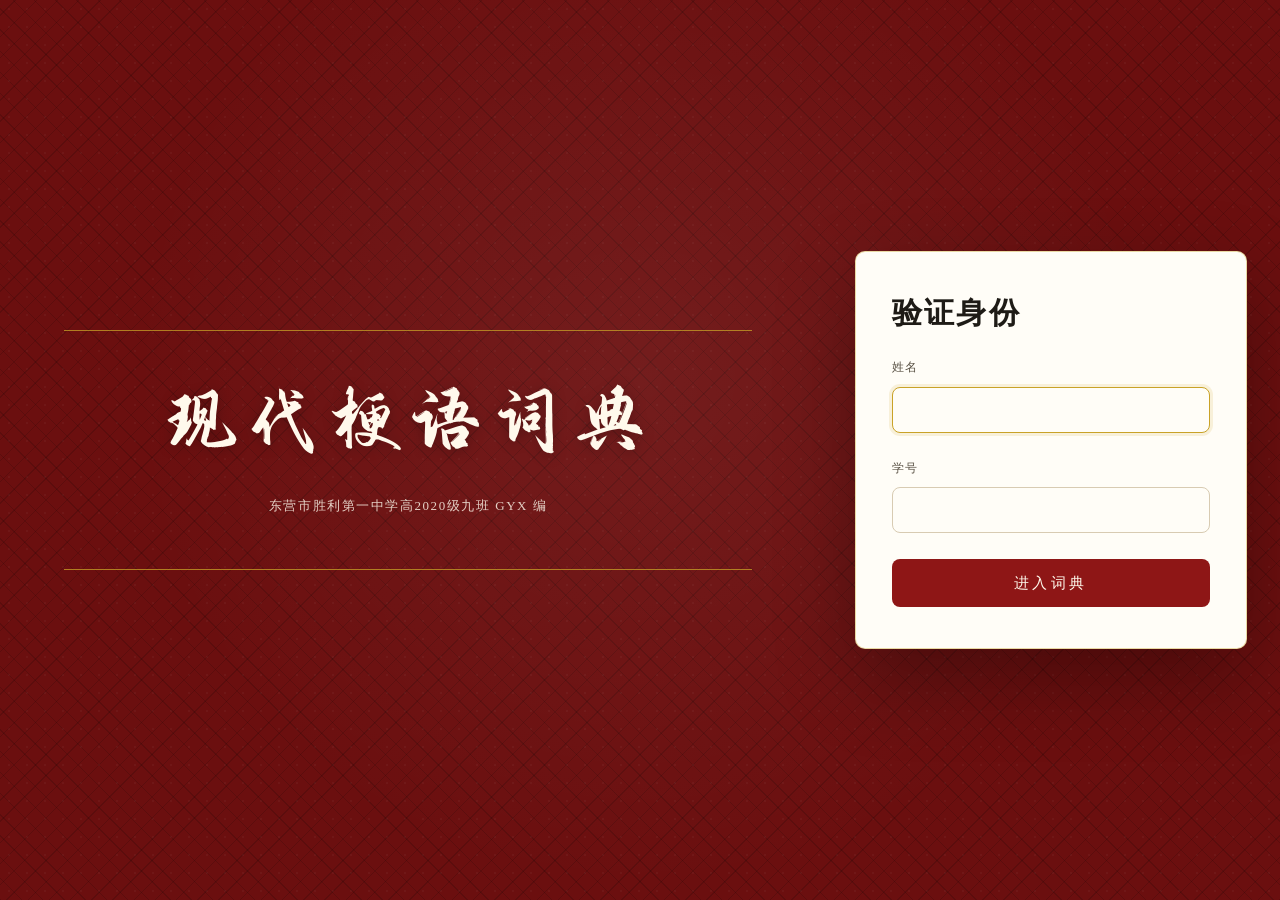
<file: index.html>
<!DOCTYPE html>
<html lang="zh-CN">
<head>
  <meta charset="UTF-8">
  <meta name="viewport" content="width=device-width, initial-scale=1.0">
  <title>现代梗语词典</title>
  <meta name="description" content="《现代梗语词典》数字版：一部记录九班三年现场语言的词典。可检索词条、翻阅附录、增补修订。">
  <meta name="theme-color" content="#8E1616">
  <meta name="color-scheme" content="light">
  <link rel="icon" type="image/png" href="assets/img/favicon.png">
  <link rel="preload" href="assets/img/title-font.ttf" as="font" type="font/ttf" crossorigin>
  <link rel="stylesheet" href="css/style.css">
  <link rel="stylesheet" href="css/home.css">
  <link rel="stylesheet" href="css/login.css">
</head>
<body>
  <a class="skip-link" href="#app-main">跳到正文</a>

  <header class="site-header">
    <div class="masthead">
      <p class="masthead-org">东营市胜利第一中学 · 2020级九班</p>
      <p class="masthead-name">
        <a class="masthead-title" href="#/" aria-label="现代梗语词典 · 返回首页">现代梗语词典</a>
      </p>
    </div>
  </header>

  <div class="toolbar">
    <div class="toolbar-inner">
      <form class="toolbar-search" id="global-search" role="search" action="#/search">
        <label class="visually-hidden" for="global-search-input">站内搜索</label>
        <input
          id="global-search-input"
          class="toolbar-search-input"
          type="search"
          name="q"
          placeholder="索 引 · 输入词条、释义或文章…"
          autocomplete="off"
          spellcheck="false"
          aria-label="站内搜索"
        >
        <button class="toolbar-search-btn" type="submit">检索</button>
      </form>
      <nav class="site-nav" aria-label="主导航">
        <a href="#/browse" data-nav="/browse">词典正文</a>
        <a href="#/articles" data-nav="/articles">附录</a>
        <a href="#/search" data-nav="/search">搜索</a>
        <a href="#/admin" data-nav="/admin">编纂台</a>
        <a href="#/about" data-nav="/about">关于本书</a>
      </nav>
      <div class="auth-actions" id="auth-actions"></div>
    </div>
  </div>

  <div id="error-zone" class="error-zone" aria-live="assertive"></div>

  <main id="app-main" class="page" tabindex="-1">
    <div id="app" class="route-view">
      <noscript>
        <div class="noscript-note">
          <p class="noscript-title">此页需要启用 JavaScript</p>
          <p>本词典的检索、翻阅与编纂功能依赖浏览器脚本，请启用后刷新页面。</p>
        </div>
      </noscript>
    </div>
  </main>

  <footer class="site-footer">
    <div class="site-footer-inner">
      <p class="footer-title">现代梗语词典</p>
      <p class="footer-line">东营市胜利第一中学 · 2020级九班 · GYX 编 · 2021.1–2023.6</p>
      <div class="footer-badge" aria-hidden="true"><span>胜采公园巡游者</span></div>
    </div>
  </footer>

  <div id="toast-zone" class="toast-zone" aria-live="polite" aria-atomic="false"></div>
  <div id="dialog-root"></div>
  <div id="backtop-root"></div>

  <script type="module" src="js/app.js"></script>
</body>
</html>
</file>
<file: css/style.css>
/* ==========================================================================
   《现代梗语词典》数字版 · 设计系统
   母题：原书封面红金（#8E1616 / #C9A227）+ 现代汉语词典纸书排版
   目录：字体 / 变量 / 基础 / 报头 / 工具条 / 页面 / 按钮 / 搜索 / 检字表
        首页 / 浏览 / 词条 / 搜索 / 文集 / 文章 / 表单 / 编纂台 / 关于
        对话框 / toast / 骨架 / 错误 / 页脚 / 响应式 / 打印
   ========================================================================== */

@font-face {
  font-family: "JZ";
  src: url("../assets/img/title-font.ttf") format("truetype");
  font-weight: 400;
  font-style: normal;
  font-display: swap;
}

:root {
  --red-deep: #8e1616;
  --red: #a61b1b;
  --red-light: #c0392b;
  --gold: #c9a227;
  --gold-soft: #e4c978;
  --paper: #faf6ec;
  --paper-deep: #f3ecdd;
  --paper-card: #fffdf7;
  --ink: #1e1b16;
  --ink-soft: #5a5245;
  --ink-faint: #8a8071;
  --rule: #d8cbb2;
  --rule-soft: #e7dcc6;

  --font-title: "JZ", "STKaiti", "KaiTi", "Kaiti SC", serif;
  --font-song: "Songti SC", "STSong", "SimSun", "Noto Serif CJK SC", serif;
  --font-hei: "PingFang SC", "Microsoft YaHei", "Noto Sans CJK SC", "Heiti SC", sans-serif;
  --font-mono: "Cascadia Mono", "Consolas", "Courier New", monospace;

  --container: 1180px;
  --shadow-card: 0 1px 0 #fff inset, 0 10px 24px rgba(60, 40, 10, 0.08);
  --shadow-sheet: 0 1px 0 #fff inset, 0 14px 32px rgba(60, 40, 10, 0.1);
  --ease: cubic-bezier(0.22, 0.61, 0.36, 1);
}

/* =============================== 基础 =============================== */

*,
*::before,
*::after {
  box-sizing: border-box;
}

html {
  -webkit-text-size-adjust: 100%;
  text-size-adjust: 100%;
  overflow-x: clip;
  scroll-padding-top: 90px;
}

@supports not (overflow-x: clip) {
  html {
    overflow-x: hidden;
  }
}

body {
  margin: 0;
  min-height: 100vh;
  color: var(--ink);
  font-family: var(--font-song);
  font-size: 16px;
  line-height: 1.9;
  overflow-wrap: break-word;
  background-color: var(--paper);
  background-image:
    repeating-linear-gradient(90deg, rgba(90, 82, 69, 0.028) 0 1px, transparent 1px 7px),
    radial-gradient(circle at 18% 0%, rgba(201, 162, 39, 0.055), transparent 48%),
    radial-gradient(circle at 92% 18%, rgba(142, 22, 22, 0.035), transparent 46%);
  background-attachment: fixed;
}

h1,
h2,
h3,
h4,
h5,
h6,
p,
figure,
blockquote,
dl,
dd {
  margin: 0;
}

ul,
ol {
  margin: 0;
  padding: 0;
}

a {
  color: var(--red);
  text-decoration: none;
}

a:hover {
  color: var(--red-deep);
}

img {
  max-width: 100%;
  height: auto;
}

.entry-definition,
.article-body,
.result-snippet,
.recent-def,
.article-card-excerpt,
.manage-def,
.about-section p,
.search-empty-message {
  overflow-wrap: anywhere;
}

button,
input,
textarea,
select {
  font: inherit;
  color: inherit;
}

button {
  cursor: pointer;
}

::selection {
  background: var(--gold-soft);
  color: var(--red-deep);
}

:focus-visible {
  outline: 2px solid var(--gold);
  outline-offset: 2px;
}

[hidden] {
  display: none !important;
}

mark {
  background: var(--gold-soft);
  color: var(--red-deep);
  padding: 0 1px;
  border-radius: 1px;
  font-weight: inherit;
}

kbd {
  display: inline-block;
  min-width: 20px;
  padding: 0 5px;
  border: 1px solid var(--rule);
  border-bottom-width: 2px;
  border-radius: 2px;
  background: var(--paper-card);
  color: var(--ink-soft);
  font-family: var(--font-hei);
  font-size: 11.5px;
  line-height: 18px;
  text-align: center;
}

.visually-hidden {
  position: absolute !important;
  width: 1px;
  height: 1px;
  padding: 0;
  margin: -1px;
  overflow: hidden;
  clip: rect(0 0 0 0);
  white-space: nowrap;
  border: 0;
}

.skip-link {
  position: absolute;
  left: 14px;
  top: -70px;
  z-index: 1000;
  padding: 10px 18px;
  border: 1px solid var(--gold);
  background: var(--paper-card);
  color: var(--red-deep);
  font-family: var(--font-hei);
  font-size: 13px;
  text-decoration: none;
  transition: top 0.15s var(--ease);
}

.skip-link:focus {
  top: 14px;
}

::placeholder {
  color: #a99f8e;
  opacity: 1;
}

/* =============================== 报头 =============================== */

.site-header {
  position: relative;
  background-color: var(--red-deep);
  background-image:
    repeating-linear-gradient(90deg, rgba(0, 0, 0, 0.07) 0 1px, transparent 1px 6px),
    linear-gradient(180deg, rgba(0, 0, 0, 0.12), transparent 55%, rgba(0, 0, 0, 0.16));
  border-top: 1px solid var(--gold);
  border-bottom: 1px solid var(--gold);
  box-shadow:
    inset 0 4px 0 -3px rgba(228, 201, 120, 0.85),
    inset 0 -4px 0 -3px rgba(228, 201, 120, 0.85);
}

.masthead {
  display: grid;
  grid-template-columns: minmax(0, 1fr) auto minmax(0, 1fr);
  align-items: center;
  gap: 24px;
  max-width: var(--container);
  margin: 0 auto;
  padding: 18px 32px 16px;
}

.masthead-org {
  justify-self: start;
  max-width: 260px;
  color: var(--gold-soft);
  font-family: var(--font-hei);
  font-size: 11.5px;
  line-height: 1.7;
  letter-spacing: 0.14em;
  opacity: 0.92;
}

.masthead-name {
  justify-self: center;
}

.masthead-title {
  display: inline-block;
  color: #fff9ec;
  font-family: var(--font-title);
  font-size: clamp(30px, 3.5vw, 44px);
  line-height: 1.12;
  letter-spacing: 0.08em;
  text-decoration: none;
  text-shadow:
    0 1px 0 rgba(0, 0, 0, 0.28),
    0 0 22px rgba(228, 201, 120, 0.16);
  transition: color 0.18s var(--ease);
}

.masthead-title:hover {
  color: #fffdf6;
}

.masthead-edition {
  justify-self: end;
}

.edition-badge {
  display: inline-block;
  padding: 5px 12px;
  border: 1px solid var(--gold);
  box-shadow:
    0 0 0 1px rgba(201, 162, 39, 0.16),
    inset 0 0 0 1px rgba(201, 162, 39, 0.2);
  color: var(--gold-soft);
  font-family: var(--font-hei);
  font-size: 12.5px;
  letter-spacing: 0.22em;
  line-height: 1.6;
}

/* =============================== 粘性工具条 =============================== */

.toolbar {
  position: sticky;
  top: 0;
  z-index: 80;
  border-bottom: 1px solid var(--rule);
  background: rgba(250, 246, 236, 0.97);
  box-shadow: 0 6px 18px rgba(60, 40, 10, 0.06);
  -webkit-backdrop-filter: blur(6px);
  backdrop-filter: blur(6px);
}

.toolbar-inner {
  display: flex;
  align-items: center;
  gap: 24px;
  max-width: var(--container);
  margin: 0 auto;
  padding: 9px 24px;
}

.toolbar-search {
  position: relative;
  display: flex;
  flex: 0 1 420px;
  min-width: 210px;
}

.toolbar-search-input {
  flex: 1;
  min-width: 0;
  height: 38px;
  padding: 0 12px;
  border: 1px solid var(--rule);
  border-right: none;
  border-radius: 2px 0 0 2px;
  background: var(--paper-card);
  font-family: var(--font-song);
  font-size: 14.5px;
  color: var(--ink);
}

.toolbar-search-input:focus {
  outline: 2px solid var(--gold);
  outline-offset: -1px;
}

.toolbar-search-btn {
  height: 38px;
  padding: 0 16px;
  border: 1px solid var(--red-deep);
  border-radius: 0 2px 2px 0;
  background: var(--red-deep);
  color: #fff9ec;
  font-family: var(--font-hei);
  font-size: 13px;
  letter-spacing: 0.16em;
  transition: background 0.16s var(--ease);
}

.toolbar-search-btn:hover {
  background: var(--red);
}

.site-nav {
  display: flex;
  align-items: center;
  gap: 4px;
  margin-left: auto;
}

.site-nav a {
  padding: 8px 11px;
  border-bottom: 2px solid transparent;
  color: var(--ink-soft);
  font-family: var(--font-hei);
  font-size: 13.5px;
  letter-spacing: 0.04em;
  white-space: nowrap;
  transition: color 0.16s var(--ease), border-color 0.16s var(--ease);
}

.site-nav a:hover {
  color: var(--red-deep);
}

.site-nav a.is-active {
  border-bottom-color: var(--gold);
  color: var(--red-deep);
}

/* =============================== 搜索与联想 =============================== */

.search-box {
  position: relative;
  display: flex;
  align-items: stretch;
  width: 100%;
}

.search-box-input {
  flex: 1;
  min-width: 0;
  height: 52px;
  padding: 0 18px;
  border: 1px solid var(--rule);
  border-right: none;
  border-radius: 2px 0 0 2px;
  background: var(--paper-card);
  box-shadow: inset 0 2px 4px rgba(60, 40, 10, 0.04);
  font-family: var(--font-song);
  font-size: 16px;
  color: var(--ink);
}

.search-box-input:focus {
  outline: 2px solid var(--gold);
  outline-offset: -1px;
}

.search-box-btn {
  height: 52px;
  padding: 0 30px;
  border-radius: 0 2px 2px 0;
  font-size: 15px;
  letter-spacing: 0.24em;
}

.search-box--page .search-box-input {
  height: 48px;
  font-size: 15.5px;
}

.search-box--page .search-box-btn {
  height: 48px;
  padding: 0 24px;
}

.search-suggest {
  position: absolute;
  top: calc(100% + 6px);
  left: 0;
  right: 0;
  z-index: 200;
  max-height: 344px;
  overflow-y: auto;
  border: 1px solid var(--rule);
  background: var(--paper-card);
  box-shadow: 0 16px 34px rgba(60, 40, 10, 0.18);
}

.suggest-item {
  display: flex;
  gap: 10px;
  align-items: baseline;
  width: 100%;
  padding: 9px 13px;
  border: none;
  border-bottom: 1px dotted var(--rule-soft);
  background: none;
  font-family: var(--font-song);
  font-size: 14.5px;
  text-align: left;
  color: var(--ink);
}

.suggest-item:last-child {
  border-bottom: none;
}

.suggest-item:hover,
.suggest-item.is-active {
  background: var(--paper-deep);
}

.suggest-type {
  flex: none;
  padding: 1px 6px;
  border: 1px solid var(--rule);
  color: var(--red);
  font-family: var(--font-hei);
  font-size: 10.5px;
  line-height: 1.7;
}

.suggest-text {
  overflow: hidden;
  text-overflow: ellipsis;
  white-space: nowrap;
}

.suggest-extra {
  margin-left: auto;
  color: var(--ink-faint);
  font-family: var(--font-hei);
  font-size: 11.5px;
  white-space: nowrap;
}

/* =============================== 页面骨架 =============================== */

.page {
  max-width: var(--container);
  margin: 0 auto;
  padding: 38px 24px 88px;
  min-height: 58vh;
}

.route-view {
  animation: page-in 0.32s var(--ease) both;
}

@keyframes page-in {
  from {
    opacity: 0;
    transform: translateY(8px);
  }
  to {
    opacity: 1;
    transform: none;
  }
}

.eyebrow {
  color: var(--red);
  font-family: var(--font-hei);
  font-size: 11.5px;
  letter-spacing: 0.24em;
  line-height: 1.7;
}

.breadcrumb {
  display: flex;
  flex-wrap: wrap;
  align-items: center;
  gap: 8px;
  margin-bottom: 22px;
  color: var(--ink-faint);
  font-family: var(--font-hei);
  font-size: 12px;
}

.breadcrumb a {
  color: var(--ink-soft);
}

.breadcrumb a:hover {
  color: var(--red);
}

.breadcrumb-sep {
  color: var(--rule);
}

.breadcrumb-current {
  color: var(--ink-soft);
}

.time-label {
  font-variant-numeric: tabular-nums;
}

/* =============================== 按钮 =============================== */

.btn {
  display: inline-flex;
  align-items: center;
  justify-content: center;
  gap: 6px;
  min-height: 40px;
  padding: 0 20px;
  border: 1px solid transparent;
  border-radius: 2px;
  background: none;
  font-family: var(--font-hei);
  font-size: 13.5px;
  letter-spacing: 0.06em;
  line-height: 1.2;
  text-align: center;
  text-decoration: none;
  transition:
    background 0.16s var(--ease),
    color 0.16s var(--ease),
    border-color 0.16s var(--ease),
    transform 0.16s var(--ease),
    box-shadow 0.16s var(--ease);
}

.btn-primary {
  border-color: var(--red-deep);
  background: var(--red-deep);
  box-shadow: inset 0 0 0 1px rgba(201, 162, 39, 0.24);
  color: #fff9ec;
}

.btn-primary:hover {
  border-color: var(--red);
  background: var(--red);
  box-shadow:
    0 6px 14px rgba(142, 22, 22, 0.22),
    inset 0 0 0 1px rgba(201, 162, 39, 0.36);
  color: #fff9ec;
  transform: translateY(-1px);
}

.btn-secondary {
  border-color: var(--rule);
  background: var(--paper-card);
  color: var(--ink);
}

.btn-secondary:hover {
  border-color: var(--gold);
  background: var(--paper-deep);
  color: var(--ink);
}

.btn-ghost {
  padding: 0 10px;
  border-color: transparent;
  color: var(--red);
}

.btn-ghost:hover {
  border-color: var(--rule);
  background: var(--paper-deep);
  color: var(--red-deep);
}

.btn-small {
  min-height: 32px;
  padding: 0 12px;
  font-size: 12.5px;
  letter-spacing: 0.04em;
}

.btn-danger-solid {
  border-color: var(--red-light);
  background: var(--red-light);
  color: #fff;
}

.btn-danger-solid:hover {
  border-color: var(--red-deep);
  background: var(--red-deep);
  color: #fff;
}

.btn-quiet-danger {
  color: var(--red-light);
}

.btn-quiet-danger:hover {
  border-color: var(--red-light);
  background: #fbedeb;
  color: var(--red-deep);
}

.btn[disabled],
.btn.is-disabled {
  opacity: 0.55;
  cursor: not-allowed;
  transform: none;
  box-shadow: none;
}

.btn.is-loading {
  cursor: progress;
}

/* =============================== 纸页与卡片 =============================== */

.paper-card {
  border: 1px solid var(--rule);
  border-radius: 3px;
  background: var(--paper-card);
  box-shadow: var(--shadow-card);
}

.page-sheet {
  position: relative;
  padding: 32px 46px 28px;
  border: 1px solid var(--rule);
  border-radius: 3px;
  background: var(--paper-card);
  box-shadow: var(--shadow-sheet);
}

.paper-page-head {
  display: flex;
  align-items: center;
  justify-content: space-between;
  gap: 16px;
  margin-bottom: 2px;
  padding-bottom: 9px;
  border-bottom: 1px solid var(--gold);
  box-shadow: 0 3px 0 -2px var(--gold);
  color: var(--ink-faint);
  font-family: var(--font-hei);
  font-size: 10.5px;
  letter-spacing: 0.2em;
}

.paper-page-foot {
  display: flex;
  align-items: center;
  justify-content: space-between;
  gap: 16px;
  margin-top: 28px;
  padding-top: 12px;
  border-top: 1px solid var(--rule);
  color: var(--ink-faint);
  font-family: var(--font-hei);
  font-size: 11px;
  letter-spacing: 0.12em;
}

/* =============================== 区块标题 =============================== */

.section-head {
  display: flex;
  align-items: baseline;
  justify-content: space-between;
  gap: 16px;
  margin-bottom: 22px;
  padding-bottom: 12px;
  border-bottom: 1px solid var(--rule);
}

.section-title {
  display: flex;
  align-items: center;
  gap: 12px;
  font-family: var(--font-song);
  font-size: 24px;
  font-weight: 700;
  letter-spacing: 0.08em;
  line-height: 1.4;
}

.section-title::before {
  content: "";
  flex: none;
  width: 28px;
  height: 2px;
  background: var(--gold);
}

.section-more {
  color: var(--red);
  font-family: var(--font-hei);
  font-size: 13px;
  letter-spacing: 0.04em;
  white-space: nowrap;
}

.section-more:hover {
  border-bottom: 1px solid var(--gold-soft);
}

.section-intro {
  max-width: 820px;
  margin: -4px 0 24px;
  color: var(--ink-soft);
  font-size: 15.5px;
  line-height: 2;
}

.card-head {
  display: flex;
  align-items: baseline;
  justify-content: space-between;
  gap: 12px;
  padding-bottom: 10px;
  border-bottom: 1px solid var(--rule-soft);
}

.card-heading {
  font-family: var(--font-song);
  font-size: 18px;
  font-weight: 700;
  letter-spacing: 0.06em;
}

.card-note {
  color: var(--ink-faint);
  font-family: var(--font-hei);
  font-size: 11.5px;
  letter-spacing: 0.04em;
}

.card-foot-link {
  display: inline-block;
  margin-top: auto;
  padding-top: 14px;
  color: var(--red);
  font-family: var(--font-hei);
  font-size: 12.5px;
}

.card-foot-link:hover {
  border-bottom: 1px solid var(--gold-soft);
}

.card-empty {
  padding: 20px 0;
  color: var(--ink-faint);
  font-size: 14px;
}

/* =============================== 检字表 =============================== */

.letter-grid {
  display: flex;
  flex-wrap: wrap;
  gap: 5px;
}

.letter-chip {
  position: relative;
  display: inline-flex;
  align-items: center;
  justify-content: center;
  min-width: 34px;
  height: 34px;
  padding: 0 4px;
  border: 1px solid var(--rule);
  border-radius: 2px;
  background: var(--paper-card);
  color: var(--ink);
  font-family: var(--font-hei);
  font-size: 13.5px;
  text-decoration: none;
  transition:
    background 0.15s var(--ease),
    color 0.15s var(--ease),
    border-color 0.15s var(--ease);
}

.letter-chip:hover {
  border-color: var(--gold);
  background: var(--red-deep);
  color: var(--paper);
}

.letter-chip.is-empty {
  color: var(--ink-faint);
  opacity: 0.62;
}

.letter-chip.is-empty:hover {
  opacity: 1;
}

.letter-chip--western {
  min-width: 46px;
  padding: 0 8px;
  font-size: 12px;
  letter-spacing: 0.04em;
}

.letter-chip-count {
  position: absolute;
  top: -6px;
  right: -5px;
  min-width: 15px;
  height: 15px;
  padding: 0 2px;
  border: 1px solid var(--rule-soft);
  border-radius: 99px;
  background: var(--paper-deep);
  color: var(--ink-soft);
  font-family: var(--font-hei);
  font-size: 9px;
  line-height: 13px;
  text-align: center;
}

/* =============================== 首页 =============================== */

.hero {
  display: grid;
  grid-template-columns: 340px minmax(0, 1fr);
  gap: 64px;
  align-items: center;
  padding: 16px 0 8px;
}

.book-cover {
  position: relative;
  margin: 0;
}

.book-cover img {
  display: block;
  width: 100%;
  height: auto;
  border: 1px solid var(--gold);
  box-shadow:
    14px 16px 0 rgba(142, 22, 22, 0.07),
    0 24px 48px rgba(60, 40, 10, 0.26);
}

.book-cover::after {
  content: "";
  position: absolute;
  inset: 0;
  z-index: 2;
  pointer-events: none;
  box-shadow:
    inset 6px 0 14px rgba(0, 0, 0, 0.24),
    inset 0 0 0 1px rgba(255, 249, 236, 0.16);
}

.home-cover {
  width: 100%;
  max-width: 340px;
  justify-self: center;
}

.hero-main {
  min-width: 0;
}

.hero-title {
  margin: 6px 0 8px;
  color: var(--red-deep);
  font-family: var(--font-title);
  font-size: clamp(48px, 5.6vw, 76px);
  font-weight: 400;
  letter-spacing: 0.06em;
  line-height: 1.05;
  text-shadow: 0 1px 0 #fff;
}

.hero-subtitle {
  color: var(--ink);
  font-family: var(--font-song);
  font-size: 20px;
  letter-spacing: 0.08em;
  line-height: 1.8;
}

.hero-desc {
  max-width: 560px;
  margin: 12px 0 0;
  color: var(--ink-soft);
  font-size: 15.5px;
  line-height: 2;
}

.stat-row {
  display: flex;
  flex-wrap: wrap;
  margin: 26px 0 0;
}

.stat-item {
  padding: 0 26px;
  border-left: 1px solid var(--rule);
}

.stat-item:first-child {
  padding-left: 0;
  border-left: none;
}

.stat-item dt {
  margin-bottom: 2px;
  color: var(--ink-faint);
  font-family: var(--font-hei);
  font-size: 11.5px;
  letter-spacing: 0.14em;
}

.stat-item dd {
  margin: 0;
  color: var(--red-deep);
  font-family: var(--font-song);
  font-size: 30px;
  font-weight: 700;
  line-height: 1.3;
  letter-spacing: 0.02em;
}

.stat-item dd.stat-period {
  padding-top: 8px;
  font-size: 18px;
  font-weight: 400;
  letter-spacing: 0.06em;
}

.hero-updated {
  margin-top: 10px;
  color: var(--ink-faint);
  font-family: var(--font-hei);
  font-size: 11px;
  letter-spacing: 0.06em;
}

.hero-search {
  max-width: 600px;
  margin-top: 26px;
}

.hero-search-hint {
  margin-top: 8px;
  color: var(--ink-faint);
  font-family: var(--font-hei);
  font-size: 11.5px;
  letter-spacing: 0.04em;
}

.hero-letters {
  margin-top: 28px;
}

.hero-letters-label {
  margin-bottom: 10px;
  color: var(--ink-faint);
  font-family: var(--font-hei);
  font-size: 11px;
  letter-spacing: 0.3em;
}

.home-section {
  margin-top: 64px;
}

.recent-grid {
  display: grid;
  grid-template-columns: minmax(0, 1fr) minmax(0, 1fr);
  gap: 28px;
}

.recent-card {
  display: flex;
  flex-direction: column;
  padding: 24px 26px 20px;
}

.recent-list {
  display: flex;
  flex-direction: column;
}

.recent-item {
  display: flex;
  flex-direction: column;
  gap: 3px;
  padding: 13px 8px 13px 10px;
  border-bottom: 1px dotted var(--rule);
  border-left: 2px solid transparent;
  color: inherit;
  text-decoration: none;
  transition: background 0.16s var(--ease), border-color 0.16s var(--ease);
}

.recent-item:hover {
  border-left-color: var(--gold);
  background: #fbf3e9;
  color: inherit;
}

.recent-item-top {
  display: flex;
  align-items: baseline;
  gap: 8px;
}

.recent-badge {
  flex: none;
  min-width: 18px;
  padding: 0 4px;
  border: 1px solid var(--rule);
  background: var(--paper-card);
  color: var(--red);
  font-family: var(--font-hei);
  font-size: 10.5px;
  line-height: 1.6;
  text-align: center;
}

.recent-headword {
  overflow: hidden;
  color: var(--ink);
  font-family: var(--font-hei);
  font-size: 15.5px;
  font-weight: 600;
  text-overflow: ellipsis;
  white-space: nowrap;
}

.recent-time {
  margin-left: auto;
  color: var(--ink-faint);
  font-family: var(--font-hei);
  font-size: 11px;
  letter-spacing: 0.02em;
  white-space: nowrap;
}

.recent-def {
  display: -webkit-box;
  overflow: hidden;
  padding-left: 2px;
  color: var(--ink-soft);
  font-size: 13.5px;
  line-height: 1.75;
  -webkit-line-clamp: 2;
  -webkit-box-orient: vertical;
}

.appendix-grid {
  display: grid;
  grid-template-columns: repeat(auto-fill, minmax(235px, 1fr));
  gap: 18px;
}

.appendix-card {
  position: relative;
  display: flex;
  flex-direction: column;
  gap: 8px;
  min-height: 178px;
  padding: 22px 22px 18px;
  border: 1px solid var(--rule);
  border-radius: 3px;
  background: var(--paper-card);
  box-shadow: 0 1px 0 #fff inset, 0 6px 16px rgba(60, 40, 10, 0.05);
  color: inherit;
  text-decoration: none;
  transition:
    transform 0.18s var(--ease),
    box-shadow 0.18s var(--ease),
    border-color 0.18s var(--ease);
}

.appendix-card::before {
  content: "";
  position: absolute;
  top: 0;
  left: 22px;
  width: 24px;
  height: 2px;
  background: var(--gold);
}

.appendix-card:hover {
  border-color: var(--gold);
  box-shadow: 0 1px 0 #fff inset, 0 14px 28px rgba(60, 40, 10, 0.12);
  color: inherit;
  transform: translateY(-3px);
}

.appendix-no {
  color: var(--red);
  font-family: var(--font-hei);
  font-size: 11.5px;
  letter-spacing: 0.16em;
}

.appendix-title {
  font-family: var(--font-song);
  font-size: 19px;
  font-weight: 700;
  letter-spacing: 0.04em;
}

.appendix-desc {
  color: var(--ink-soft);
  font-size: 13.5px;
  line-height: 1.85;
}

.appendix-more {
  margin-top: auto;
  color: var(--red);
  font-family: var(--font-hei);
  font-size: 12px;
}

.coda {
  position: relative;
  margin: 72px -24px 0;
  padding: 54px 24px;
  border-top: 1px solid var(--gold);
  border-bottom: 1px solid var(--gold);
  background-color: var(--red-deep);
  background-image:
    repeating-linear-gradient(90deg, rgba(0, 0, 0, 0.08) 0 1px, transparent 1px 6px),
    radial-gradient(circle at 80% 20%, rgba(228, 201, 120, 0.12), transparent 52%);
  box-shadow:
    inset 0 4px 0 -3px rgba(228, 201, 120, 0.85),
    inset 0 -4px 0 -3px rgba(228, 201, 120, 0.85);
}

.coda-inner {
  display: grid;
  grid-template-columns: minmax(0, 1fr) 220px;
  gap: 56px;
  align-items: center;
  max-width: 1132px;
  margin: 0 auto;
}

.coda-kicker {
  color: var(--gold-soft);
  font-family: var(--font-hei);
  font-size: 11.5px;
  letter-spacing: 0.3em;
}

.coda-title {
  margin: 6px 0 20px;
  color: #fff9ec;
  font-family: var(--font-title);
  font-size: clamp(30px, 3vw, 42px);
  font-weight: 400;
  letter-spacing: 0.08em;
  line-height: 1.2;
  text-shadow: 0 1px 0 rgba(0, 0, 0, 0.3);
}

.coda-quote p {
  margin: 0 0 10px;
  padding-left: 20px;
  border-left: 2px solid var(--gold);
  color: rgba(255, 249, 236, 0.93);
  font-family: var(--font-song);
  font-size: 16.5px;
  line-height: 2.1;
}

.coda-quote cite {
  display: block;
  padding-left: 20px;
  color: var(--gold-soft);
  font-family: var(--font-hei);
  font-size: 12.5px;
  font-style: normal;
  letter-spacing: 0.08em;
}

.coda-meta {
  margin-top: 22px;
  color: var(--gold-soft);
  font-family: var(--font-hei);
  font-size: 12.5px;
  letter-spacing: 0.22em;
}

.coda-backnote {
  margin-top: 4px;
  color: #fff9ec;
  font-family: var(--font-title);
  font-size: 22px;
  letter-spacing: 0.1em;
}

.coda-cover {
  width: 220px;
  margin: 0 auto;
}

.coda-cover img {
  display: block;
  width: 100%;
  border: 1px solid var(--gold);
  box-shadow: 0 18px 38px rgba(0, 0, 0, 0.35);
  transform: rotate(-1.2deg);
}

/* =============================== 词典浏览 =============================== */

.browse-layout {
  display: grid;
  grid-template-columns: 76px minmax(0, 1fr);
  gap: 36px;
  align-items: start;
}

.letter-rail {
  position: sticky;
  top: 82px;
  display: flex;
  flex-direction: column;
  gap: 3px;
  max-height: calc(100vh - 104px);
  padding: 8px 0;
  overflow-y: auto;
  border-right: 1px solid var(--rule);
  scrollbar-width: thin;
}

.letter-rail-item {
  position: relative;
  display: flex;
  flex-direction: column;
  align-items: center;
  justify-content: center;
  width: 52px;
  min-height: 32px;
  margin: 0 auto;
  border: 1px solid transparent;
  border-radius: 2px;
  color: var(--ink-soft);
  font-family: var(--font-hei);
  font-size: 13.5px;
  text-decoration: none;
  transition:
    background 0.15s var(--ease),
    color 0.15s var(--ease),
    border-color 0.15s var(--ease);
}

.letter-rail-item:hover {
  border-color: var(--rule);
  background: var(--paper-deep);
  color: var(--red-deep);
}

.letter-rail-item.is-active {
  border-color: var(--red-deep);
  background: var(--red-deep);
  box-shadow: inset 0 0 0 1px var(--gold);
  color: var(--paper);
}

.letter-rail-item.is-empty {
  opacity: 0.48;
}

.letter-rail-count {
  color: inherit;
  font-size: 9px;
  line-height: 1;
  opacity: 0.65;
}

.browse-main {
  min-width: 0;
}

.letter-head {
  display: flex;
  align-items: flex-end;
  gap: 22px;
  padding: 18px 0 4px;
}

.letter-display {
  color: var(--red-deep);
  font-family: var(--font-title);
  font-size: 82px;
  font-weight: 400;
  letter-spacing: 0.04em;
  line-height: 1;
}

.letter-count {
  padding-bottom: 12px;
  color: var(--ink-soft);
  font-family: var(--font-hei);
  font-size: 12.5px;
  letter-spacing: 0.08em;
}

.letter-note {
  padding-bottom: 10px;
  border-bottom: 1px solid var(--rule);
  color: var(--ink-soft);
  font-size: 14px;
  line-height: 1.9;
}

.entry-list {
  margin-top: 6px;
}

.entry-line {
  display: flex;
  align-items: baseline;
  gap: 16px;
  padding: 14px 10px;
  border-bottom: 1px dotted var(--rule);
  border-left: 2px solid transparent;
  color: inherit;
  text-decoration: none;
  transition: background 0.16s var(--ease), border-color 0.16s var(--ease);
}

.entry-line:hover {
  border-left-color: var(--gold);
  background: #fbf3e9;
  color: inherit;
}

.entry-line-main {
  display: flex;
  flex: 1;
  flex-direction: column;
  gap: 3px;
  min-width: 0;
}

.entry-line-headword {
  color: var(--ink);
  font-family: var(--font-hei);
  font-size: 16.5px;
  font-weight: 600;
  letter-spacing: 0.02em;
}

.entry-line-def {
  display: -webkit-box;
  overflow: hidden;
  color: var(--ink-soft);
  font-size: 14px;
  line-height: 1.85;
  -webkit-line-clamp: 2;
  -webkit-box-orient: vertical;
}

.entry-line-meta {
  flex: none;
  padding-top: 2px;
  color: var(--ink-faint);
  font-family: var(--font-hei);
  font-size: 11px;
  letter-spacing: 0.06em;
  white-space: nowrap;
}

.letter-more {
  padding: 12px 0;
  color: var(--ink-soft);
  font-size: 13px;
}

.letter-step-nav {
  display: grid;
  grid-template-columns: minmax(0, 1fr) minmax(0, 1fr);
  gap: 18px;
  margin-top: 24px;
}

.letter-step {
  display: flex;
  flex-direction: column;
  gap: 4px;
  padding: 16px 20px;
  border: 1px solid var(--rule);
  border-radius: 3px;
  background: var(--paper-card);
  box-shadow: var(--shadow-card);
  color: var(--ink);
  text-decoration: none;
  transition:
    transform 0.16s var(--ease),
    border-color 0.16s var(--ease),
    box-shadow 0.16s var(--ease);
}

.letter-step:hover {
  border-color: var(--gold);
  box-shadow: 0 1px 0 #fff inset, 0 12px 24px rgba(60, 40, 10, 0.1);
  color: var(--ink);
  transform: translateY(-2px);
}

.letter-step--next {
  align-items: flex-end;
  text-align: right;
}

.letter-step--disabled {
  opacity: 0.5;
  background: transparent;
  box-shadow: none;
}

.letter-step--disabled:hover {
  border-color: var(--rule);
  box-shadow: none;
  transform: none;
}

.letter-step-dir {
  color: var(--ink-faint);
  font-family: var(--font-hei);
  font-size: 11.5px;
  letter-spacing: 0.08em;
}

.letter-step-key {
  color: var(--red-deep);
  font-family: var(--font-title);
  font-size: 26px;
  letter-spacing: 0.06em;
  line-height: 1.2;
}

/* =============================== 词条详情 =============================== */

.entry-sheet {
  max-width: 880px;
  margin: 0 auto;
  padding: 44px 56px 40px;
}

.entry-kicker {
  margin-bottom: 6px;
  color: var(--red);
  font-family: var(--font-hei);
  font-size: 11.5px;
  letter-spacing: 0.2em;
}

.entry-headword {
  margin-bottom: 14px;
  color: var(--ink);
  font-family: var(--font-hei);
  font-size: clamp(32px, 4vw, 44px);
  font-weight: 700;
  letter-spacing: 0.04em;
  line-height: 1.3;
}

.entry-meta {
  display: flex;
  flex-wrap: wrap;
  align-items: center;
  gap: 6px 18px;
  color: var(--ink-soft);
  font-family: var(--font-hei);
  font-size: 12.5px;
  line-height: 1.8;
}

.entry-letter-badge {
  display: inline-flex;
  align-items: center;
  justify-content: center;
  min-width: 26px;
  height: 22px;
  padding: 0 7px;
  border: 1px solid var(--gold);
  background: var(--red-deep);
  color: var(--paper);
  font-family: var(--font-hei);
  font-size: 11.5px;
  letter-spacing: 0.04em;
}

.entry-pinyin {
  margin-top: 10px;
  color: var(--ink-soft);
  font-family: var(--font-song);
  font-size: 15px;
  letter-spacing: 0.04em;
}

.entry-rule {
  height: 1px;
  margin: 22px 0 26px;
  background: var(--gold);
  box-shadow: 0 3px 0 -2px var(--gold);
}

.entry-definition {
  color: var(--ink);
  font-family: var(--font-song);
  font-size: 18.5px;
  line-height: 2.15;
  text-align: justify;
}

.entry-definition p {
  margin: 0 0 1.05em;
}

.entry-definition p:last-child {
  margin-bottom: 0;
}

.entry-definition-empty {
  color: var(--ink-faint);
  font-size: 16px;
}

.xref {
  border-bottom: 1px solid var(--gold-soft);
  color: var(--red);
  padding-bottom: 1px;
}

.xref:hover {
  background: rgba(201, 162, 39, 0.14);
  color: var(--red-deep);
}

.xref--resolved {
  border-bottom-color: var(--gold);
}

.tag-list {
  display: flex;
  flex-wrap: wrap;
  gap: 8px;
  margin-top: 26px;
  list-style: none;
}

.tag {
  display: inline-block;
  padding: 3px 9px;
  border: 1px solid var(--rule);
  border-radius: 2px;
  background: var(--paper-deep);
  color: var(--ink-soft);
  font-family: var(--font-hei);
  font-size: 12px;
}

.tag:hover {
  border-color: var(--gold);
  color: var(--red-deep);
}

.entry-actions {
  display: flex;
  flex-wrap: wrap;
  gap: 10px;
  margin-top: 30px;
  padding-top: 22px;
  border-top: 1px solid var(--rule-soft);
}

.entry-related {
  max-width: 880px;
  margin: 26px auto 0;
}

.related-title {
  margin-bottom: 10px;
  color: var(--ink-soft);
  font-family: var(--font-song);
  font-size: 15px;
  font-weight: 700;
  letter-spacing: 0.12em;
}

.related-list {
  display: flex;
  flex-wrap: wrap;
  gap: 8px;
  list-style: none;
}

.related-chip {
  display: inline-block;
  padding: 5px 10px;
  border: 1px solid var(--rule);
  border-radius: 2px;
  background: var(--paper-card);
  color: var(--ink);
  font-family: var(--font-hei);
  font-size: 13px;
}

.related-chip:hover {
  border-color: var(--gold);
  color: var(--red-deep);
}

.entry-pager {
  display: grid;
  grid-template-columns: minmax(0, 1fr) minmax(0, 1fr);
  gap: 18px;
  max-width: 880px;
  margin: 26px auto 0;
}

.neighbor {
  display: flex;
  flex-direction: column;
  gap: 4px;
  padding: 16px 18px;
  border: 1px solid var(--rule);
  border-radius: 3px;
  background: var(--paper-card);
  box-shadow: var(--shadow-card);
  color: var(--ink);
  text-decoration: none;
  transition: border-color 0.16s var(--ease), transform 0.16s var(--ease);
}

.neighbor:hover {
  border-color: var(--gold);
  color: var(--ink);
  transform: translateY(-2px);
}

.neighbor--next {
  align-items: flex-end;
  text-align: right;
}

.neighbor--disabled,
.neighbor--disabled:hover {
  border-color: var(--rule-soft);
  background: transparent;
  box-shadow: none;
  color: var(--ink-faint);
  transform: none;
}

.neighbor-label {
  color: var(--ink-faint);
  font-family: var(--font-hei);
  font-size: 11.5px;
  letter-spacing: 0.06em;
}

.neighbor-headword {
  font-family: var(--font-hei);
  font-size: 15px;
  font-weight: 600;
}

/* =============================== 错误与空状态 =============================== */

.entry-error {
  max-width: 640px;
  margin: 60px auto;
  padding: 48px 36px;
  border: 1px solid var(--rule);
  border-radius: 3px;
  background: var(--paper-card);
  box-shadow: var(--shadow-card);
  text-align: center;
}

.entry-error-kicker {
  color: var(--red);
  font-family: var(--font-hei);
  font-size: 11.5px;
  letter-spacing: 0.28em;
}

.entry-error-title {
  margin: 12px 0 12px;
  color: var(--red-deep);
  font-family: var(--font-title);
  font-size: clamp(34px, 5vw, 48px);
  font-weight: 400;
  letter-spacing: 0.06em;
}

.entry-error-message {
  color: var(--ink-soft);
  font-size: 15px;
  line-height: 2;
}

.entry-error-actions {
  display: flex;
  flex-wrap: wrap;
  justify-content: center;
  gap: 12px;
  margin-top: 24px;
}

.inline-error {
  padding: 20px 22px;
  border: 1px dashed var(--rule);
  background: rgba(243, 236, 221, 0.5);
  color: var(--ink-soft);
  font-size: 14px;
  line-height: 1.9;
}

.inline-error p {
  margin-bottom: 10px;
}

.empty-state {
  padding: 52px 24px;
  text-align: center;
}

.empty-title {
  color: var(--ink-soft);
  font-family: var(--font-song);
  font-size: 22px;
  font-weight: 700;
  letter-spacing: 0.08em;
}

.empty-message {
  margin-top: 10px;
  color: var(--ink-faint);
  font-size: 14.5px;
  line-height: 2;
}

.empty-actions {
  display: flex;
  flex-wrap: wrap;
  justify-content: center;
  gap: 12px;
  margin-top: 22px;
}

.noscript-note {
  max-width: 620px;
  margin: 40px auto;
  padding: 30px;
  border: 1px solid var(--rule);
  background: var(--paper-card);
  text-align: center;
}

.noscript-title {
  margin-bottom: 10px;
  color: var(--red-deep);
  font-size: 20px;
  font-weight: 700;
}

.not-found,
.error-page {
  max-width: 660px;
  margin: 70px auto;
  padding: 30px 24px;
  text-align: center;
}

.not-found-kicker {
  color: var(--red);
  font-family: var(--font-hei);
  font-size: 11.5px;
  letter-spacing: 0.3em;
}

.not-found-title,
.error-page-title {
  margin: 12px 0 16px;
  color: var(--red-deep);
  font-family: var(--font-title);
  font-size: clamp(42px, 6vw, 64px);
  font-weight: 400;
  letter-spacing: 0.08em;
  line-height: 1.2;
}

.error-page-title {
  font-size: clamp(32px, 4.4vw, 44px);
}

.not-found-message,
.error-page-message {
  color: var(--ink-soft);
  font-size: 15px;
  line-height: 2;
}

.error-page-kicker {
  color: var(--red);
  font-family: var(--font-hei);
  font-size: 11.5px;
  letter-spacing: 0.24em;
}

.not-found-actions,
.error-page-actions {
  display: flex;
  flex-wrap: wrap;
  justify-content: center;
  gap: 12px;
  margin-top: 28px;
}

.page-message {
  padding: 60px 20px;
  color: var(--ink-soft);
  font-size: 16px;
  text-align: center;
}

/* =============================== 搜索页 =============================== */

.search-page {
  max-width: 1000px;
  margin: 0 auto;
}

.search-page-head {
  padding: 8px 0 30px;
  text-align: center;
}

.search-page-title {
  margin: 10px 0 14px;
  color: var(--red-deep);
  font-family: var(--font-title);
  font-size: clamp(38px, 5vw, 58px);
  font-weight: 400;
  letter-spacing: 0.06em;
  line-height: 1.2;
}

.search-page-lead,
.search-summary {
  max-width: 680px;
  margin: 0 auto;
  color: var(--ink-soft);
  font-size: 15px;
  line-height: 2;
}

.search-page-form {
  max-width: 640px;
  margin: 22px auto 0;
  text-align: left;
}

.search-idle-block {
  margin-top: 46px;
}

.search-tips {
  margin-top: 32px;
  padding: 24px 28px;
}

.tip-list {
  margin-top: 10px;
  padding-left: 1.25em;
  color: var(--ink-soft);
  font-size: 14.5px;
  line-height: 2;
}

.tip-list li::marker {
  color: var(--gold);
}

.search-empty {
  max-width: 640px;
  margin: 0 auto;
  padding: 52px 24px 72px;
  text-align: center;
}

.search-empty-title {
  margin: 0 0 14px;
  color: var(--red-deep);
  font-family: var(--font-title);
  font-size: clamp(40px, 5vw, 60px);
  font-weight: 400;
  letter-spacing: 0.08em;
}

.search-empty-message {
  color: var(--ink-soft);
  font-size: 15.5px;
  line-height: 2;
}

.search-empty-actions {
  display: flex;
  flex-wrap: wrap;
  justify-content: center;
  gap: 12px;
  margin-top: 28px;
}

.result-group {
  margin-top: 36px;
}

.result-group-head {
  display: flex;
  align-items: baseline;
  gap: 12px;
  margin-bottom: 6px;
  padding-bottom: 10px;
  border-bottom: 1px solid var(--gold);
  box-shadow: 0 3px 0 -2px var(--gold);
}

.result-group-title {
  font-family: var(--font-song);
  font-size: 19px;
  font-weight: 700;
  letter-spacing: 0.1em;
}

.result-group-count {
  color: var(--ink-faint);
  font-family: var(--font-hei);
  font-size: 11.5px;
}

.result-list {
  list-style: none;
}

.result-link {
  display: grid;
  grid-template-columns: auto minmax(0, 1fr) auto;
  gap: 14px;
  align-items: start;
  padding: 16px 10px;
  border-bottom: 1px dotted var(--rule);
  border-left: 2px solid transparent;
  color: inherit;
  text-decoration: none;
  transition: background 0.16s var(--ease), border-color 0.16s var(--ease);
}

.result-link:hover {
  border-left-color: var(--gold);
  background: #fbf3e9;
  color: inherit;
}

.result-badge {
  min-width: 26px;
  margin-top: 2px;
  padding: 2px 6px;
  border: 1px solid var(--rule);
  background: var(--paper-card);
  color: var(--red);
  font-family: var(--font-hei);
  font-size: 11px;
  text-align: center;
}

.result-badge--article {
  background: var(--paper-deep);
  color: var(--ink-soft);
}

.result-body {
  display: flex;
  flex-direction: column;
  gap: 4px;
  min-width: 0;
}

.result-title {
  color: var(--ink);
  font-family: var(--font-hei);
  font-size: 16.5px;
  font-weight: 600;
}

.result-subtitle {
  margin-left: 8px;
  color: var(--ink-faint);
  font-family: var(--font-song);
  font-size: 13px;
  font-weight: 400;
}

.result-snippet {
  color: var(--ink-soft);
  font-size: 14px;
  line-height: 1.9;
  overflow-wrap: anywhere;
}

.result-arrow {
  padding-top: 2px;
  color: var(--ink-faint);
  font-size: 16px;
  transition: color 0.16s var(--ease);
}

.result-link:hover .result-arrow {
  color: var(--red);
}

/* =============================== 文集列表 =============================== */

.articles-page {
  max-width: 1180px;
  margin: 0 auto;
}

.collection-head {
  margin-bottom: 36px;
  padding: 6px 0 30px;
  border-bottom: 1px solid var(--rule);
}

.collection-title {
  margin: 10px 0 12px;
  color: var(--red-deep);
  font-family: var(--font-title);
  font-size: clamp(38px, 4.6vw, 56px);
  font-weight: 400;
  letter-spacing: 0.06em;
  line-height: 1.2;
}

.collection-lead {
  max-width: 720px;
  margin-bottom: 20px;
  color: var(--ink-soft);
  font-size: 15.5px;
  line-height: 2;
}

.category-nav {
  display: flex;
  flex-wrap: wrap;
  gap: 8px;
  margin: 20px 0 14px;
}

.category-nav-item {
  display: inline-flex;
  align-items: center;
  gap: 7px;
  padding: 6px 12px;
  border: 1px solid var(--rule);
  border-radius: 2px;
  background: var(--paper-card);
  color: var(--ink-soft);
  font-family: var(--font-hei);
  font-size: 12.5px;
  transition: border-color 0.16s var(--ease), color 0.16s var(--ease);
}

.category-nav-item:hover {
  border-color: var(--gold);
  color: var(--red-deep);
}

.category-nav-count {
  padding: 0 5px;
  border: 1px solid var(--rule-soft);
  border-radius: 99px;
  background: var(--paper-deep);
  color: var(--ink-faint);
  font-size: 10.5px;
  line-height: 1.6;
}

.collection-count {
  color: var(--ink-faint);
  font-family: var(--font-hei);
  font-size: 12px;
  letter-spacing: 0.08em;
}

.article-group {
  margin-bottom: 52px;
  scroll-margin-top: 96px;
}

.article-group-head {
  display: flex;
  align-items: baseline;
  gap: 14px;
  margin-bottom: 20px;
  padding-bottom: 10px;
  border-bottom: 1px solid var(--gold);
  box-shadow: 0 3px 0 -2px var(--gold);
}

.article-group-title {
  font-family: var(--font-song);
  font-size: 23px;
  font-weight: 700;
  letter-spacing: 0.1em;
}

.article-group-count {
  color: var(--ink-faint);
  font-family: var(--font-hei);
  font-size: 11.5px;
}

.article-grid {
  display: grid;
  grid-template-columns: repeat(auto-fill, minmax(280px, 1fr));
  gap: 20px;
}

.article-card {
  position: relative;
  display: flex;
  flex-direction: column;
  gap: 8px;
  min-height: 210px;
  padding: 24px 24px 18px;
  border: 1px solid var(--rule);
  border-radius: 3px;
  background: var(--paper-card);
  box-shadow: 0 1px 0 #fff inset, 0 8px 18px rgba(60, 40, 10, 0.06);
  color: inherit;
  text-decoration: none;
  transition:
    transform 0.18s var(--ease),
    border-color 0.18s var(--ease),
    box-shadow 0.18s var(--ease);
}

.article-card::before {
  content: "";
  position: absolute;
  top: 0;
  left: 24px;
  width: 22px;
  height: 2px;
  background: var(--gold);
}

.article-card:hover {
  border-color: var(--gold);
  box-shadow: 0 1px 0 #fff inset, 0 16px 30px rgba(60, 40, 10, 0.11);
  color: inherit;
  transform: translateY(-3px);
}

.article-card-no {
  color: var(--red);
  font-family: var(--font-hei);
  font-size: 11.5px;
  letter-spacing: 0.14em;
}

.article-card-title {
  font-family: var(--font-song);
  font-size: 19px;
  font-weight: 700;
  letter-spacing: 0.02em;
  line-height: 1.5;
}

.article-card-excerpt {
  display: -webkit-box;
  overflow: hidden;
  color: var(--ink-soft);
  font-size: 13.5px;
  line-height: 1.9;
  -webkit-line-clamp: 3;
  -webkit-box-orient: vertical;
}

.article-card-foot {
  display: flex;
  align-items: baseline;
  gap: 10px;
  margin-top: auto;
  padding-top: 12px;
  border-top: 1px dotted var(--rule);
  color: var(--ink-faint);
  font-family: var(--font-hei);
  font-size: 11.5px;
}

.article-card-more {
  margin-left: auto;
  color: var(--red);
}

/* =============================== 文章详情 =============================== */

.article-page {
  max-width: 1180px;
  margin: 0 auto;
}

.article-layout {
  display: grid;
  grid-template-columns: minmax(0, 1fr) 220px;
  gap: 44px;
  align-items: start;
}

.article-sheet {
  width: 100%;
  max-width: 840px;
  justify-self: center;
  padding: 50px 64px 42px;
}

.article-head {
  margin-bottom: 32px;
  text-align: center;
}

.category-tag {
  display: inline-block;
  padding: 3px 10px;
  border: 1px solid var(--rule);
  background: var(--paper-deep);
  color: var(--red);
  font-family: var(--font-hei);
  font-size: 11.5px;
  letter-spacing: 0.22em;
}

.article-title {
  margin: 10px 0 4px;
  color: var(--ink);
  font-family: var(--font-title);
  font-size: clamp(32px, 4vw, 46px);
  font-weight: 400;
  letter-spacing: 0.05em;
  line-height: 1.3;
  text-shadow: 0 1px 0 #fff;
}

.article-subtitle {
  margin-top: 6px;
  color: var(--ink-soft);
  font-family: var(--font-song);
  font-size: 16px;
  letter-spacing: 0.08em;
}

.article-meta {
  display: flex;
  flex-wrap: wrap;
  align-items: center;
  justify-content: center;
  gap: 8px;
  margin-top: 18px;
  color: var(--ink-faint);
  font-family: var(--font-hei);
  font-size: 12px;
}

.meta-sep {
  color: var(--rule);
}

.article-edit-link {
  margin-left: 14px;
  padding-bottom: 1px;
  border-bottom: 1px solid var(--gold-soft);
  color: var(--red);
}

.article-head-rule {
  width: 80px;
  height: 1px;
  margin: 24px auto 0;
  background: var(--gold);
  box-shadow: 0 3px 0 -2px var(--gold);
}

.article-body {
  color: var(--ink);
  font-family: var(--font-song);
  font-size: 17px;
  line-height: 2.05;
}

.article-body p {
  margin: 0 0 1.15em;
  text-align: justify;
  text-indent: 2em;
}

.article-body p.has-dropcap {
  text-indent: 0;
}

.drop-cap {
  float: left;
  padding: 7px 12px 0 0;
  color: var(--red-deep);
  font-family: var(--font-song);
  font-size: 3.6em;
  font-weight: 700;
  line-height: 0.92;
}

.article-body h2,
.article-body h3,
.article-body h4 {
  margin: 2em 0 0.75em;
  color: var(--ink);
  font-family: var(--font-song);
  font-weight: 700;
  letter-spacing: 0.06em;
  line-height: 1.5;
  text-indent: 0;
}

.article-body h2 {
  font-size: 24px;
}

.article-body h3 {
  font-size: 20px;
}

.article-body h4 {
  font-size: 18px;
}

.article-body h2::after {
  content: "";
  display: block;
  width: 34px;
  height: 2px;
  margin-top: 10px;
  background: var(--gold);
}

.article-body blockquote {
  margin: 1.6em 0;
  padding: 14px 22px;
  border-left: 2px solid var(--gold);
  background: rgba(201, 162, 39, 0.06);
  color: var(--ink-soft);
}

.article-body blockquote p {
  margin: 0.3em 0;
  text-indent: 0;
}

.article-body ul,
.article-body ol {
  margin: 1em 0 1.4em;
  padding-left: 1.7em;
}

.article-body li {
  margin: 0.3em 0;
  line-height: 1.95;
}

.article-body li p {
  text-indent: 0;
}

.article-body hr {
  width: 46%;
  height: 1px;
  margin: 2.4em auto;
  border: none;
  background: var(--rule);
}

.article-body code {
  padding: 1px 5px;
  border: 1px solid var(--rule-soft);
  border-radius: 2px;
  background: var(--paper-deep);
  font-family: var(--font-mono);
  font-size: 0.86em;
}

.article-body strong {
  color: var(--ink);
  font-weight: 700;
}

.article-body em {
  color: var(--ink);
  font-style: italic;
}

.table-wrap {
  margin: 1.6em 0;
  overflow-x: auto;
}

.article-body table {
  width: 100%;
  border-collapse: collapse;
  font-size: 15px;
  line-height: 1.8;
}

.article-body th,
.article-body td {
  padding: 9px 12px;
  border-bottom: 1px solid var(--rule);
  text-align: left;
  vertical-align: top;
}

.article-body th {
  border-bottom: 1.5px solid var(--ink-soft);
  background: var(--paper-deep);
  font-family: var(--font-hei);
  font-weight: 600;
}

.article-body tr:nth-child(even) td {
  background: rgba(243, 236, 221, 0.34);
}

.article-body tbody tr:hover td {
  background: rgba(201, 162, 39, 0.08);
}

.article-foot {
  margin-top: 44px;
  padding-top: 18px;
  border-top: 1px solid var(--rule-soft);
}

.article-foot-note {
  color: var(--ink-faint);
  font-family: var(--font-hei);
  font-size: 11.5px;
  letter-spacing: 0.06em;
  text-align: center;
}

.article-aside {
  position: sticky;
  top: 84px;
  display: flex;
  flex-direction: column;
  gap: 22px;
}

.article-toc {
  padding: 2px 0;
  border-left: 1px solid var(--rule);
}

.toc-label {
  margin-bottom: 10px;
  padding-left: 16px;
  color: var(--ink-faint);
  font-family: var(--font-hei);
  font-size: 10.5px;
  letter-spacing: 0.3em;
}

.toc-list {
  list-style: none;
}

.toc-link {
  display: block;
  width: 100%;
  margin-left: -1px;
  padding: 4px 8px 4px 16px;
  border: none;
  border-left: 2px solid transparent;
  background: none;
  color: var(--ink-soft);
  font-family: var(--font-song);
  font-size: 13.5px;
  line-height: 1.6;
  text-align: left;
  transition: color 0.16s var(--ease), border-color 0.16s var(--ease);
}

.toc-link:hover {
  color: var(--red-deep);
}

.toc-link.is-active {
  border-left-color: var(--gold);
  color: var(--red-deep);
  font-weight: 700;
}

.toc-item--level-3 .toc-link {
  padding-left: 28px;
  font-size: 12.5px;
}

.toc-item--level-4 .toc-link {
  padding-left: 38px;
  font-size: 12px;
}

.aside-note {
  padding: 18px;
  border: 1px solid var(--rule);
  background: var(--paper-card);
  box-shadow: var(--shadow-card);
}

.aside-note-title {
  margin-bottom: 8px;
  color: var(--red);
  font-family: var(--font-hei);
  font-size: 12px;
  letter-spacing: 0.14em;
}

.aside-note p {
  margin-bottom: 10px;
  color: var(--ink-soft);
  font-size: 12.5px;
  line-height: 1.9;
}

.aside-note-link {
  color: var(--red);
  font-family: var(--font-hei);
  font-size: 12px;
}

.article-pager {
  display: grid;
  grid-template-columns: minmax(0, 1fr) minmax(0, 1fr);
  gap: 18px;
  margin-top: 28px;
}

.article-pager-item {
  display: flex;
  flex-direction: column;
  gap: 4px;
  padding: 16px 18px;
  border: 1px solid var(--rule);
  border-radius: 3px;
  background: var(--paper-card);
  box-shadow: var(--shadow-card);
  color: var(--ink);
  text-decoration: none;
  transition: border-color 0.16s var(--ease), transform 0.16s var(--ease);
}

.article-pager-item:hover {
  border-color: var(--gold);
  color: var(--ink);
  transform: translateY(-2px);
}

.article-pager-item--next {
  align-items: flex-end;
  text-align: right;
}

.article-pager-item--disabled,
.article-pager-item--disabled:hover {
  border-color: var(--rule-soft);
  background: transparent;
  box-shadow: none;
  color: var(--ink-faint);
  transform: none;
}

.article-pager-label {
  color: var(--ink-faint);
  font-family: var(--font-hei);
  font-size: 11.5px;
  letter-spacing: 0.06em;
}

.article-pager-title {
  overflow: hidden;
  font-family: var(--font-hei);
  font-size: 15px;
  font-weight: 600;
  text-overflow: ellipsis;
  white-space: nowrap;
}

.article-backtop {
  margin-top: 26px;
  text-align: center;
}

/* =============================== 表单 =============================== */

.form-page {
  max-width: 800px;
  margin: 0 auto;
}

.form-head {
  margin-bottom: 24px;
}

.form-title {
  margin: 8px 0 10px;
  color: var(--red-deep);
  font-family: var(--font-title);
  font-size: clamp(30px, 3.6vw, 42px);
  font-weight: 400;
  letter-spacing: 0.05em;
  line-height: 1.3;
}

.form-lead {
  max-width: 640px;
  color: var(--ink-soft);
  font-size: 14.5px;
  line-height: 2;
}

.entry-form,
.article-form {
  padding: 34px 40px 38px;
}

.form-message {
  margin-bottom: 20px;
  padding: 10px 14px;
  border: 1px solid var(--red-light);
  border-radius: 2px;
  background: #fbedeb;
  color: var(--red-deep);
  font-family: var(--font-hei);
  font-size: 13.5px;
  line-height: 1.8;
}

.form-message--success {
  border-color: var(--gold);
  background: rgba(201, 162, 39, 0.1);
  color: var(--ink);
}

.field {
  margin-bottom: 22px;
}

.field-label {
  display: block;
  margin-bottom: 7px;
  color: var(--ink);
  font-family: var(--font-hei);
  font-size: 13.5px;
  font-weight: 600;
  letter-spacing: 0.04em;
}

.required {
  margin-left: 8px;
  padding: 0 4px;
  border: 1px solid var(--red-light);
  color: var(--red);
  font-family: var(--font-hei);
  font-size: 10.5px;
  font-weight: 400;
  letter-spacing: 0.06em;
  vertical-align: 2px;
}

.optional {
  margin-left: 8px;
  color: var(--ink-faint);
  font-family: var(--font-hei);
  font-size: 10.5px;
  font-weight: 400;
  letter-spacing: 0.04em;
}

.field input[type="text"],
.field input[type="search"],
.field input[type="number"],
.field textarea,
.field select {
  width: 100%;
  padding: 10px 12px;
  border: 1px solid var(--rule);
  border-radius: 2px;
  background: var(--paper-card);
  font-family: var(--font-song);
  font-size: 15px;
  line-height: 1.7;
  color: var(--ink);
  transition: border-color 0.15s var(--ease), box-shadow 0.15s var(--ease);
}

.field textarea {
  min-height: 120px;
  resize: vertical;
}

.field textarea[name="content"] {
  min-height: 380px;
  background: #fdfaf2;
  font-family: var(--font-mono);
  font-size: 13.5px;
  line-height: 1.85;
}

.field select {
  appearance: none;
  padding-right: 34px;
  background-image:
    linear-gradient(45deg, transparent 50%, var(--ink-soft) 50%),
    linear-gradient(135deg, var(--ink-soft) 50%, transparent 50%);
  background-position:
    calc(100% - 18px) 19px,
    calc(100% - 13px) 19px;
  background-repeat: no-repeat;
  background-size: 5px 5px;
}

.field input:focus,
.field textarea:focus,
.field select:focus {
  outline: 2px solid var(--gold);
  outline-offset: 1px;
  border-color: var(--gold);
}

.field.has-error input,
.field.has-error textarea,
.field.has-error select {
  border-color: var(--red-light);
  background-color: #fdf4f1;
  box-shadow: inset 0 0 0 1px rgba(192, 57, 43, 0.14);
}

.field-hint {
  margin-top: 6px;
  color: var(--ink-faint);
  font-family: var(--font-hei);
  font-size: 11.5px;
  line-height: 1.8;
}

.field-error {
  margin-top: 6px;
  color: var(--red-light);
  font-family: var(--font-hei);
  font-size: 12px;
  line-height: 1.7;
}

.field-error:empty {
  display: none;
}

.form-row {
  display: grid;
  grid-template-columns: minmax(0, 1fr) minmax(0, 1fr);
  gap: 20px;
}

.form-row--three {
  grid-template-columns: 1.2fr 1fr 0.8fr;
}

.field-label-row {
  display: flex;
  align-items: baseline;
  justify-content: space-between;
  gap: 12px;
  margin-bottom: 7px;
}

.field-label-row .field-label {
  margin-bottom: 0;
}

.char-counter {
  color: var(--ink-faint);
  font-family: var(--font-hei);
  font-size: 11.5px;
}

.form-actions {
  display: flex;
  flex-wrap: wrap;
  align-items: center;
  gap: 12px;
  margin-top: 10px;
  padding-top: 24px;
  border-top: 1px solid var(--rule-soft);
}

/* =============================== 编纂台 =============================== */

.admin-page {
  max-width: 1100px;
  margin: 0 auto;
}

.admin-head {
  margin-bottom: 32px;
}

.admin-title {
  margin: 8px 0 10px;
  color: var(--red-deep);
  font-family: var(--font-title);
  font-size: clamp(38px, 4.6vw, 56px);
  font-weight: 400;
  letter-spacing: 0.06em;
  line-height: 1.2;
}

.admin-lead {
  max-width: 680px;
  color: var(--ink-soft);
  font-size: 15px;
  line-height: 2;
}

.admin-actions {
  display: grid;
  grid-template-columns: repeat(3, minmax(0, 1fr));
  gap: 18px;
  margin-top: 26px;
}

.admin-action {
  position: relative;
  display: flex;
  flex-direction: column;
  gap: 6px;
  padding: 24px 24px 20px 74px;
  border: 1px solid var(--rule);
  border-radius: 3px;
  background: var(--paper-card);
  box-shadow: var(--shadow-card);
  color: inherit;
  text-align: left;
  text-decoration: none;
  transition:
    transform 0.18s var(--ease),
    border-color 0.18s var(--ease),
    box-shadow 0.18s var(--ease);
}

.admin-action::before {
  content: "";
  position: absolute;
  top: 0;
  left: 24px;
  width: 22px;
  height: 2px;
  background: var(--gold);
}

.admin-action:hover {
  border-color: var(--gold);
  box-shadow: 0 1px 0 #fff inset, 0 14px 28px rgba(60, 40, 10, 0.12);
  color: inherit;
  transform: translateY(-3px);
}

.admin-action-mark {
  position: absolute;
  top: 50%;
  left: 20px;
  display: grid;
  place-items: center;
  width: 40px;
  height: 40px;
  border: 1px solid var(--gold);
  background: var(--red-deep);
  color: var(--gold-soft);
  font-family: var(--font-title);
  font-size: 22px;
  line-height: 1;
  transform: translateY(-50%);
}

.admin-action-title {
  color: var(--ink);
  font-family: var(--font-song);
  font-size: 19px;
  font-weight: 700;
  letter-spacing: 0.06em;
}

.admin-action-desc {
  color: var(--ink-soft);
  font-size: 13px;
  line-height: 1.8;
}

.admin-panel {
  margin-bottom: 24px;
  padding: 28px 32px 30px;
}

.panel-head {
  display: flex;
  align-items: baseline;
  justify-content: space-between;
  gap: 14px;
  margin-bottom: 20px;
  padding-bottom: 10px;
  border-bottom: 1px solid var(--rule);
}

.panel-title {
  font-family: var(--font-song);
  font-size: 21px;
  font-weight: 700;
  letter-spacing: 0.08em;
}

.panel-note {
  color: var(--ink-faint);
  font-family: var(--font-hei);
  font-size: 11.5px;
}

.admin-recent-grid {
  display: grid;
  grid-template-columns: minmax(0, 1fr) minmax(0, 1fr);
  gap: 32px;
}

.admin-recent-col {
  min-width: 0;
}

.admin-recent-heading {
  margin-bottom: 8px;
  color: var(--red);
  font-family: var(--font-hei);
  font-size: 12px;
  font-weight: 600;
  letter-spacing: 0.16em;
}

.admin-recent-list {
  list-style: none;
}

.admin-recent-item {
  display: flex;
  align-items: baseline;
  gap: 10px;
  padding: 9px 2px;
  border-bottom: 1px dotted var(--rule);
}

.admin-recent-link {
  display: flex;
  flex: 1;
  align-items: baseline;
  gap: 10px;
  min-width: 0;
  color: inherit;
}

.admin-recent-title {
  overflow: hidden;
  color: var(--ink);
  font-family: var(--font-hei);
  font-size: 14px;
  font-weight: 600;
  text-overflow: ellipsis;
  white-space: nowrap;
}

.admin-recent-link:hover .admin-recent-title {
  color: var(--red-deep);
}

.admin-recent-time {
  flex: none;
  margin-left: auto;
  color: var(--ink-faint);
  font-family: var(--font-hei);
  font-size: 11px;
  white-space: nowrap;
}

.admin-recent-edit {
  flex: none;
  color: var(--red);
  font-family: var(--font-hei);
  font-size: 11.5px;
}

.admin-recent-empty {
  padding: 14px 0;
  color: var(--ink-faint);
  font-size: 13px;
}

.manage-filter {
  display: flex;
  gap: 8px;
  margin-bottom: 18px;
}

.manage-filter input {
  flex: 0 1 320px;
  min-width: 0;
  height: 34px;
  padding: 0 11px;
  border: 1px solid var(--rule);
  border-radius: 2px;
  background: var(--paper-card);
  font-family: var(--font-song);
  font-size: 14px;
}

.manage-filter input:focus {
  outline: 2px solid var(--gold);
  outline-offset: 1px;
}

.manage-table-wrap {
  overflow-x: auto;
}

.manage-table {
  width: 100%;
  min-width: 640px;
  border-collapse: collapse;
  font-size: 13.5px;
  line-height: 1.7;
}

.manage-table th {
  padding: 9px 10px;
  border-bottom: 1.5px solid var(--ink-soft);
  background: var(--paper-deep);
  color: var(--ink-soft);
  font-family: var(--font-hei);
  font-size: 11.5px;
  font-weight: 600;
  letter-spacing: 0.08em;
  text-align: left;
  white-space: nowrap;
}

.manage-table td {
  padding: 10px;
  border-bottom: 1px solid var(--rule-soft);
  vertical-align: top;
}

.manage-table td:nth-child(2) {
  white-space: nowrap;
}

.manage-table tbody tr:hover td {
  background: rgba(201, 162, 39, 0.06);
}

.manage-col-word {
  min-width: 240px;
}

.manage-word {
  display: inline;
  color: var(--ink);
  font-family: var(--font-hei);
  font-size: 14px;
  font-weight: 600;
}

.manage-word:hover {
  color: var(--red-deep);
}

.manage-def {
  display: block;
  margin-top: 2px;
  color: var(--ink-faint);
  font-size: 12px;
  line-height: 1.7;
}

.manage-col-actions {
  white-space: nowrap;
  text-align: right;
}

.manage-col-actions .btn {
  min-height: 28px;
  padding: 0 8px;
  font-size: 12px;
}

.manage-empty {
  padding: 28px 10px;
  color: var(--ink-faint);
  font-size: 14px;
  text-align: center;
}

.manage-empty .btn {
  margin-top: 12px;
}

.manage-pager {
  margin-top: 16px;
}

/* =============================== 分页 =============================== */

.pager {
  display: flex;
  align-items: center;
  justify-content: center;
  gap: 14px;
  padding: 8px 0;
}

.pager-info,
.pager-total {
  color: var(--ink-faint);
  font-family: var(--font-hei);
  font-size: 12px;
  letter-spacing: 0.04em;
}

/* =============================== 关于本书 =============================== */

.about-page {
  max-width: 1100px;
  margin: 0 auto;
}

.about-head {
  max-width: 780px;
  margin: 0 auto 40px;
  text-align: center;
}

.about-title {
  margin: 10px 0 12px;
  color: var(--red-deep);
  font-family: var(--font-title);
  font-size: clamp(38px, 4.6vw, 56px);
  font-weight: 400;
  letter-spacing: 0.06em;
  line-height: 1.25;
}

.about-lead {
  color: var(--ink-soft);
  font-size: 15px;
  line-height: 2;
}

.about-books {
  display: grid;
  grid-template-columns: repeat(2, minmax(0, 1fr));
  gap: 52px;
  max-width: 720px;
  margin: 0 auto 52px;
  align-items: start;
}

.about-cover {
  width: 100%;
}

.about-cover figcaption {
  margin-top: 12px;
  color: var(--ink-faint);
  font-family: var(--font-hei);
  font-size: 11px;
  letter-spacing: 0.16em;
  text-align: center;
}

.about-grid {
  display: grid;
  grid-template-columns: 1.15fr 0.85fr;
  gap: 24px;
  margin-bottom: 24px;
}

.about-section {
  padding: 30px 34px;
  margin-bottom: 24px;
}

.about-grid .about-section {
  margin-bottom: 0;
}

.about-section-title {
  margin-bottom: 18px;
  padding-bottom: 10px;
  border-bottom: 1px solid var(--gold);
  box-shadow: 0 3px 0 -2px var(--gold);
  font-family: var(--font-song);
  font-size: 20px;
  font-weight: 700;
  letter-spacing: 0.1em;
}

.about-section p {
  margin-bottom: 0.9em;
  color: var(--ink-soft);
  font-size: 14.5px;
  line-height: 2;
}
.about-section p:last-child {
  margin-bottom: 0;
}

.about-table {
  width: 100%;
  border-collapse: collapse;
  font-size: 14px;
  line-height: 1.9;
}

.about-table th {
  width: 88px;
  padding: 8px 0;
  border-bottom: 1px dotted var(--rule);
  color: var(--ink-soft);
  font-family: var(--font-hei);
  font-size: 12.5px;
  font-weight: 600;
  text-align: left;
  vertical-align: top;
}

.about-table td {
  padding: 8px 0 8px 16px;
  border-bottom: 1px dotted var(--rule);
  color: var(--ink);
}

.about-table tr:last-child th,
.about-table tr:last-child td {
  border-bottom: none;
}

.about-poem {
  margin: 6px 0 14px;
  color: var(--red-deep);
  font-family: var(--font-title);
  font-size: 26px;
  letter-spacing: 0.12em;
  line-height: 2.1;
  text-align: center;
}

.about-poem p {
  color: inherit;
  font-size: inherit;
  line-height: inherit;
  text-align: center;
  margin: 0;
}

.about-poem-note {
  color: var(--ink-faint) !important;
  font-family: var(--font-hei);
  font-size: 11.5px !important;
  letter-spacing: 0.14em;
  text-align: center;
}

.about-seal {
  display: grid;
  place-items: center;
  width: 54px;
  height: 54px;
  margin: 22px auto 0;
  border: 1px solid var(--red);
  color: var(--red);
  font-family: var(--font-title);
  font-size: 22px;
  opacity: 0.82;
  transform: rotate(-4deg);
}

.about-empty {
  color: var(--ink-faint);
  font-size: 14px;
}

.about-links {
  display: flex;
  flex-wrap: wrap;
  gap: 10px;
  margin-top: 22px;
  padding-top: 18px;
  border-top: 1px solid var(--rule-soft);
}

.about-link {
  padding: 7px 12px;
  border: 1px solid var(--rule);
  border-radius: 2px;
  background: var(--paper-card);
  color: var(--red);
  font-family: var(--font-hei);
  font-size: 12.5px;
  transition: border-color 0.16s var(--ease), background 0.16s var(--ease);
}

.about-link:hover {
  border-color: var(--gold);
  background: var(--paper-deep);
  color: var(--red-deep);
}

.about-rights-meta {
  color: var(--ink-faint) !important;
  font-family: var(--font-hei);
  font-size: 11.5px !important;
  letter-spacing: 0.12em;
}

.about-quote {
  margin-top: 36px;
  padding: 40px 48px;
  border: 1px solid var(--gold);
  background-color: var(--red-deep);
  background-image: repeating-linear-gradient(90deg, rgba(0, 0, 0, 0.07) 0 1px, transparent 1px 6px);
  box-shadow:
    inset 0 4px 0 -3px rgba(228, 201, 120, 0.85),
    inset 0 -4px 0 -3px rgba(228, 201, 120, 0.85);
  text-align: center;
}

.about-quote p {
  color: rgba(255, 249, 236, 0.94);
  font-family: var(--font-song);
  font-size: 17px;
  line-height: 2.2;
}

.about-quote cite {
  color: var(--gold-soft);
  font-family: var(--font-hei);
  font-size: 12px;
  font-style: normal;
  letter-spacing: 0.16em;
}

/* =============================== toast =============================== */

.toast-zone {
  position: fixed;
  right: 24px;
  bottom: 24px;
  z-index: 400;
  display: flex;
  flex-direction: column;
  gap: 10px;
  max-width: min(380px, calc(100vw - 48px));
  pointer-events: none;
}

.toast {
  display: flex;
  gap: 10px;
  align-items: flex-start;
  max-width: 100%;
  padding: 13px 16px;
  border: 1px solid #3a3226;
  border-left: 3px solid var(--gold);
  background: #241f18;
  box-shadow: 0 14px 30px rgba(30, 27, 22, 0.3);
  color: #f8f1e2;
  cursor: pointer;
  opacity: 0;
  pointer-events: auto;
  transform: translateY(8px);
  transition: opacity 0.22s var(--ease), transform 0.22s var(--ease);
}

.toast.is-visible {
  opacity: 1;
  transform: none;
}

.toast.is-leaving {
  opacity: 0;
  transform: translateY(6px);
}

.toast--error {
  border-left-color: var(--red-light);
}

.toast--info {
  border-left-color: var(--gold-soft);
}

.toast-mark {
  flex: none;
  width: 7px;
  height: 7px;
  margin-top: 8px;
  background: var(--gold);
  transform: rotate(45deg);
}

.toast--error .toast-mark {
  background: var(--red-light);
}

.toast-text {
  font-family: var(--font-hei);
  font-size: 13.5px;
  line-height: 1.7;
  overflow-wrap: anywhere;
}

/* =============================== 对话框 =============================== */

body.dialog-open {
  overflow: hidden;
}

.dialog-backdrop {
  position: fixed;
  inset: 0;
  z-index: 500;
  display: flex;
  align-items: center;
  justify-content: center;
  padding: 20px;
  background: rgba(30, 27, 22, 0.48);
  opacity: 0;
  transition: opacity 0.18s var(--ease);
}

.dialog-backdrop.is-visible {
  opacity: 1;
}

.dialog {
  width: min(440px, 100%);
  padding: 28px 30px 24px;
  border: 1px solid var(--rule);
  border-top: 3px solid var(--red-deep);
  background: var(--paper-card);
  box-shadow: 0 24px 60px rgba(30, 27, 22, 0.35);
  transform: translateY(8px) scale(0.985);
  transition: transform 0.18s var(--ease);
}

.dialog-backdrop.is-visible .dialog {
  transform: none;
}

.dialog-title {
  margin-bottom: 12px;
  color: var(--ink);
  font-family: var(--font-song);
  font-size: 21px;
  font-weight: 700;
  letter-spacing: 0.06em;
}

.dialog-body {
  margin-bottom: 24px;
  color: var(--ink-soft);
  font-family: var(--font-song);
  font-size: 14.5px;
  line-height: 1.9;
}

.dialog-actions {
  display: flex;
  justify-content: flex-end;
  gap: 10px;
}

/* =============================== 顶部错误条 =============================== */

.error-zone:empty {
  display: none;
}

.error-bar {
  display: flex;
  flex-wrap: wrap;
  align-items: center;
  gap: 10px 16px;
  padding: 11px 24px;
  border-bottom: 1px solid var(--gold);
  background: var(--red-deep);
  color: #fff9ec;
  font-family: var(--font-hei);
}

.error-bar-label {
  padding: 2px 8px;
  border: 1px solid var(--gold);
  color: var(--gold-soft);
  font-size: 11px;
  letter-spacing: 0.14em;
  white-space: nowrap;
}

.error-bar-message {
  flex: 1;
  min-width: 200px;
  font-size: 13.5px;
  line-height: 1.6;
}

.error-bar-actions {
  display: flex;
  align-items: center;
  gap: 8px;
  margin-left: auto;
}

.error-bar-retry {
  height: 30px;
  padding: 0 14px;
  border: 1px solid var(--gold);
  background: transparent;
  color: var(--gold-soft);
  font-family: var(--font-hei);
  font-size: 12.5px;
  letter-spacing: 0.04em;
  transition: background 0.16s var(--ease), color 0.16s var(--ease);
}

.error-bar-retry:hover {
  background: var(--gold);
  color: var(--red-deep);
}

.error-bar-close {
  padding: 0 4px;
  border: none;
  background: none;
  color: #fff9ec;
  font-size: 20px;
  line-height: 1;
  opacity: 0.8;
}

.error-bar-close:hover {
  opacity: 1;
}

/* =============================== 骨架屏 =============================== */

.skeleton-sheet {
  max-width: 880px;
  margin: 0 auto;
  padding: 12px 0;
}

.skeleton-home {
  display: grid;
  grid-template-columns: 300px minmax(0, 1fr);
  gap: 56px;
  align-items: center;
  padding: 30px 0;
}

.sk-cover {
  width: 100%;
  aspect-ratio: 559 / 794;
  border: 1px solid var(--rule);
  background: linear-gradient(90deg, var(--paper-deep) 25%, #fbf6eb 37%, var(--paper-deep) 63%);
  background-size: 400% 100%;
  animation: sk-shimmer 1.4s ease infinite;
}

.sk-line,
.sk-field {
  border-radius: 2px;
  background: linear-gradient(90deg, var(--paper-deep) 25%, #fbf6eb 37%, var(--paper-deep) 63%);
  background-size: 400% 100%;
  animation: sk-shimmer 1.4s ease infinite;
}

.sk-line {
  height: 14px;
  margin-bottom: 14px;
}

.sk-line--title {
  width: 55%;
  height: 30px;
}

.sk-line--sub {
  width: 40%;
  height: 16px;
}

.sk-line--short {
  width: 65%;
}

.sk-field {
  height: 42px;
  margin-bottom: 14px;
}

.sk-field--tall {
  height: 200px;
}

.sk-gap {
  height: 18px;
}

@keyframes sk-shimmer {
  0% {
    background-position: 100% 0;
  }
  100% {
    background-position: 0 0;
  }
}

/* =============================== 页脚 =============================== */

.site-footer {
  margin-top: 80px;
  border-top: 1px solid var(--gold);
  background: var(--paper-deep);
  box-shadow: 0 -4px 0 -3px var(--gold);
}

.site-footer-inner {
  max-width: var(--container);
  margin: 0 auto;
  padding: 36px 24px 42px;
  text-align: center;
}

.footer-title {
  margin-bottom: 10px;
  color: var(--red-deep);
  font-family: var(--font-title);
  font-size: 26px;
  letter-spacing: 0.12em;
}

.footer-line {
  color: var(--ink-soft);
  font-family: var(--font-hei);
  font-size: 11.5px;
  letter-spacing: 0.08em;
  line-height: 2;
}

.footer-line--soft {
  color: var(--ink-faint);
}

.footer-badge {
  display: inline-flex;
  align-items: center;
  gap: 12px;
  margin-top: 16px;
  padding-top: 14px;
  border-top: 1px solid var(--rule);
  color: var(--ink-faint);
  font-family: var(--font-hei);
  font-size: 10.5px;
  letter-spacing: 0.26em;
}

.footer-badge::before,
.footer-badge::after {
  content: "";
  width: 22px;
  height: 1px;
  background: var(--gold);
}

/* =============================== 回到顶部 =============================== */

.back-top {
  position: fixed;
  right: 24px;
  bottom: 88px;
  z-index: 90;
  display: inline-flex;
  align-items: center;
  gap: 6px;
  padding: 8px 12px;
  border: 1px solid var(--rule);
  border-radius: 2px;
  background: var(--paper-card);
  box-shadow: 0 8px 20px rgba(60, 40, 10, 0.14);
  color: var(--ink-soft);
  font-family: var(--font-hei);
  font-size: 11.5px;
  opacity: 0;
  pointer-events: none;
  transform: translateY(6px);
  transition: opacity 0.2s var(--ease), transform 0.2s var(--ease);
}

.back-top.is-visible {
  opacity: 1;
  pointer-events: auto;
  transform: none;
}

.back-top:hover {
  border-color: var(--gold);
  color: var(--red-deep);
}

.back-top-arrow {
  color: var(--red);
  font-size: 14px;
}

/* =============================== 响应式 =============================== */

@media (max-width: 1080px) {
  .hero {
    grid-template-columns: 280px minmax(0, 1fr);
    gap: 44px;
  }

  .home-cover {
    max-width: 280px;
  }

  .article-layout {
    grid-template-columns: minmax(0, 1fr) 200px;
    gap: 28px;
  }

  .article-sheet {
    padding: 42px 42px 36px;
  }

  .browse-layout {
    grid-template-columns: 68px minmax(0, 1fr);
    gap: 26px;
  }

  .letter-rail-item {
    width: 48px;
  }

  .about-grid {
    grid-template-columns: minmax(0, 1fr);
  }

  .about-grid .about-section {
    margin-bottom: 24px;
  }
}

@media (max-width: 860px) {
  .masthead-org {
    display: none;
  }

  .masthead {
    grid-template-columns: minmax(0, 1fr) auto;
  }

  .masthead-name {
    justify-self: start;
  }

  .hero {
    grid-template-columns: 240px minmax(0, 1fr);
    gap: 36px;
  }

  .hero-title {
    font-size: clamp(40px, 6vw, 58px);
  }

  .stat-item {
    padding: 0 16px;
  }

  .stat-item dd {
    font-size: 26px;
  }

  .recent-grid {
    grid-template-columns: minmax(0, 1fr);
    gap: 20px;
  }

  .admin-actions {
    grid-template-columns: minmax(0, 1fr);
  }

  .admin-recent-grid {
    grid-template-columns: minmax(0, 1fr);
    gap: 22px;
  }

  .article-sheet {
    max-width: none;
  }
}

@media (max-width: 720px) {
  body {
    font-size: 15.5px;
  }

  .masthead {
    gap: 10px;
    padding: 14px 16px 12px;
  }

  .masthead-title {
    font-size: 28px;
  }

  .edition-badge {
    padding: 3px 7px;
    font-size: 11px;
    letter-spacing: 0.12em;
  }

  .toolbar-inner {
    display: block;
    padding: 8px 12px;
  }

  .toolbar-search {
    width: 100%;
    max-width: none;
    margin-bottom: 6px;
  }

  .toolbar-search-input {
    height: 36px;
    font-size: 14px;
  }

  .toolbar-search-btn {
    height: 36px;
    padding: 0 14px;
  }

  .site-nav {
    display: flex;
    gap: 0;
    margin: 0 -12px;
    padding: 0 6px;
    overflow-x: auto;
    scrollbar-width: none;
  }

  .site-nav::-webkit-scrollbar {
    display: none;
  }

  .site-nav a {
    padding: 7px 10px;
    font-size: 13px;
  }

  .error-bar {
    padding: 10px 14px;
  }

  .error-bar-message {
    font-size: 12.5px;
  }

  .page {
    padding: 24px 14px 64px;
  }

  .hero {
    grid-template-columns: minmax(0, 1fr);
    gap: 26px;
    padding-top: 4px;
    text-align: center;
  }

  .home-cover {
    max-width: 205px;
  }

  .hero-main {
    display: flex;
    flex-direction: column;
    align-items: center;
  }

  .hero-title {
    font-size: clamp(38px, 11vw, 52px);
  }

  .hero-subtitle {
    font-size: 17px;
  }

  .hero-desc {
    font-size: 14.5px;
    line-height: 1.95;
  }

  .stat-row {
    justify-content: center;
    margin-top: 22px;
  }

  .stat-item {
    padding: 0 14px;
  }

  .stat-item dd {
    font-size: 24px;
  }

  .stat-item dd.stat-period {
    font-size: 15px;
  }

  .hero-search,
  .hero-letters {
    width: 100%;
  }

  .hero-search {
    margin-top: 22px;
  }

  .hero-search-hint {
    text-align: left;
  }

  .hero-letters-label {
    text-align: left;
  }

  .letter-grid {
    gap: 4px;
  }

  .letter-chip {
    min-width: 30px;
    height: 32px;
    font-size: 12.5px;
  }

  .letter-chip--western {
    min-width: 42px;
  }

  .home-section {
    margin-top: 44px;
  }

  .section-title {
    font-size: 20px;
  }

  .section-title::before {
    width: 20px;
  }

  .section-more {
    font-size: 12px;
  }

  .section-intro {
    font-size: 14.5px;
  }

  .appendix-grid {
    grid-template-columns: minmax(0, 1fr);
    gap: 14px;
  }

  .appendix-card {
    min-height: 0;
  }

  .recent-card {
    padding: 20px 18px 16px;
  }

  .coda {
    margin: 48px -14px 0;
    padding: 38px 18px;
  }

  .coda-inner {
    grid-template-columns: minmax(0, 1fr);
    gap: 28px;
    text-align: center;
  }

  .coda-quote p {
    border-left: none;
    padding-left: 0;
    text-align: center;
    font-size: 15.5px;
  }

  .coda-quote cite {
    padding-left: 0;
    text-align: center;
  }

  .coda-cover {
    width: 170px;
    order: -1;
  }

  .coda-cover img {
    transform: none;
  }

  .browse-layout {
    grid-template-columns: minmax(0, 1fr);
    gap: 16px;
  }

  .letter-rail {
    position: static;
    flex-direction: row;
    flex-wrap: wrap;
    justify-content: center;
    gap: 2px;
    max-height: none;
    padding: 6px 0;
    overflow-x: visible;
    border-right: none;
    border-bottom: 1px solid var(--rule);
  }

  .letter-rail-item {
    flex: 0 0 auto;
    width: 38px;
    min-height: 36px;
    font-size: 12.5px;
  }

  .letter-rail-count {
    font-size: 8.5px;
  }

  .page-sheet {
    padding: 22px 16px 20px;
  }

  .paper-page-head {
    font-size: 9.5px;
    letter-spacing: 0.12em;
  }

  .letter-head {
    gap: 14px;
    padding-top: 12px;
  }

  .letter-display {
    font-size: 58px;
  }

  .letter-count {
    padding-bottom: 8px;
    font-size: 11.5px;
  }

  .letter-note {
    font-size: 13px;
  }

  .entry-line {
    flex-direction: column;
    gap: 5px;
    padding: 12px 8px;
  }

  .entry-line-meta {
    padding-top: 0;
  }

  .entry-line-headword {
    font-size: 15.5px;
  }

  .letter-step-nav,
  .entry-pager,
  .article-pager {
    grid-template-columns: minmax(0, 1fr);
    gap: 12px;
  }

  .letter-step--next {
    align-items: flex-end;
    text-align: right;
  }

  .entry-sheet {
    padding: 26px 20px 24px;
  }

  .entry-headword {
    font-size: 30px;
  }

  .entry-kicker {
    font-size: 10.5px;
  }

  .entry-meta {
    gap: 6px 12px;
    font-size: 11.5px;
  }

  .entry-definition {
    font-size: 17px;
    line-height: 2.05;
  }

  .entry-actions {
    gap: 8px;
  }

  .entry-actions .btn {
    flex: 1 1 auto;
  }

  .entry-error {
    margin: 30px auto;
    padding: 34px 20px;
  }

  .search-page-head {
    padding-top: 0;
  }

  .search-page-title {
    font-size: clamp(30px, 8.5vw, 40px);
  }

  .search-box-input {
    height: 48px;
    font-size: 15px;
    padding: 0 12px;
  }

  .search-box-btn {
    height: 48px;
    padding: 0 16px;
    letter-spacing: 0.14em;
  }

  .search-tips {
    padding: 20px 18px;
  }

  .collection-title,
  .admin-title,
  .about-title {
    font-size: clamp(32px, 9vw, 42px);
  }

  .article-grid {
    grid-template-columns: minmax(0, 1fr);
    gap: 14px;
  }

  .article-card {
    min-height: 0;
  }

  .article-layout {
    grid-template-columns: minmax(0, 1fr);
    gap: 0;
  }

  .article-aside {
    display: none;
  }

  .article-sheet {
    padding: 28px 20px 26px;
  }

  .article-title {
    font-size: clamp(27px, 8vw, 34px);
  }

  .article-meta {
    font-size: 11.5px;
  }

  .article-edit-link {
    margin-left: 0;
  }

  .article-body {
    font-size: 16px;
    line-height: 2;
  }

  .article-body h2 {
    font-size: 21px;
  }

  .article-body h3 {
    font-size: 18px;
  }

  .article-body table {
    font-size: 13px;
  }

  .article-body th,
  .article-body td {
    padding: 7px 9px;
  }

  .article-backtop {
    margin-top: 22px;
  }

  .form-title {
    font-size: clamp(28px, 8vw, 36px);
  }

  .entry-form,
  .article-form {
    padding: 22px 18px 26px;
  }

  .form-row,
  .form-row--three {
    grid-template-columns: minmax(0, 1fr);
    gap: 0;
  }

  .form-actions {
    gap: 10px;
  }

  .form-actions .btn-primary {
    flex: 1 1 100%;
  }

  .admin-panel {
    padding: 22px 18px 24px;
  }

  .admin-action {
    padding: 18px 18px 16px 68px;
  }

  .admin-action-mark {
    left: 16px;
    width: 38px;
    height: 38px;
    font-size: 20px;
  }

  .manage-filter {
    flex-wrap: wrap;
  }

  .manage-filter input {
    flex: 1 1 100%;
  }

  .manage-table {
    min-width: 560px;
  }

  .about-books {
    grid-template-columns: repeat(2, minmax(0, 1fr));
    gap: 16px;
    max-width: 460px;
    margin-bottom: 32px;
  }

  .about-section {
    padding: 22px 18px;
  }

  .about-table th {
    width: 76px;
  }

  .about-poem {
    font-size: 22px;
  }

  .about-quote {
    padding: 30px 20px;
  }

  .about-quote p {
    font-size: 15px;
  }

  .site-footer {
    margin-top: 56px;
  }

  .site-footer-inner {
    padding: 28px 18px 32px;
  }

  .footer-title {
    font-size: 22px;
  }

  .toast-zone {
    right: 14px;
    bottom: 14px;
    left: 14px;
    max-width: none;
  }

  .back-top {
    right: 14px;
    bottom: 76px;
  }

  .dialog {
    padding: 22px 20px 20px;
  }

  .dialog-actions .btn {
    flex: 1 1 auto;
  }

  .skeleton-home {
    grid-template-columns: minmax(0, 1fr);
    gap: 24px;
  }

  .sk-cover {
    max-width: 200px;
    margin: 0 auto;
  }
}

@media (max-width: 400px) {
  .letter-chip {
    min-width: 28px;
    height: 30px;
    font-size: 12px;
  }

  .stat-item {
    padding: 0 10px;
  }

  .stat-item dd {
    font-size: 21px;
  }

  .article-card {
    padding: 20px 18px 16px;
  }

  .article-card::before {
    left: 18px;
  }
}

/* =============================== 减少动效 =============================== */

@media (prefers-reduced-motion: reduce) {
  *,
  *::before,
  *::after {
    animation-duration: 0.01ms !important;
    animation-iteration-count: 1 !important;
    transition-duration: 0.01ms !important;
    scroll-behavior: auto !important;
  }
}

/* =============================== 打印 =============================== */

@media print {
  body {
    background: #fff !important;
    color: #000;
    font-size: 11.5pt;
    line-height: 1.75;
  }

  .site-header,
  .toolbar,
  .site-footer,
  .skip-link,
  .error-zone,
  .toast-zone,
  #dialog-root,
  #backtop-root,
  .breadcrumb,
  .entry-actions,
  .article-edit-link,
  .article-aside,
  .article-pager,
  .article-backtop,
  .letter-rail,
  .letter-step-nav,
  .btn,
  .admin-actions,
  .about-links,
  .article-foot {
    display: none !important;
  }

  .page {
    max-width: none;
    margin: 0;
    padding: 0;
  }

  .paper-card,
  .page-sheet,
  .entry-sheet,
  .article-sheet,
  .browse-sheet {
    border: none !important;
    background: #fff !important;
    box-shadow: none !important;
    padding: 0 !important;
  }

  .article-layout,
  .browse-layout,
  .article-page,
  .article-sheet {
    display: block !important;
    width: auto !important;
    max-width: none !important;
  }

  .article-body {
    font-size: 11.5pt;
  }

  .article-body p {
    text-indent: 2em;
  }

  .drop-cap {
    float: none;
    padding: 0;
    color: inherit;
    font-size: inherit;
    font-weight: inherit;
  }

  .entry-headword {
    font-size: 20pt;
  }

  .entry-definition {
    font-size: 11.5pt;
  }

  .coda,
  .about-quote {
    border: 1px solid #000 !important;
    background: #fff !important;
    box-shadow: none !important;
    color: #000 !important;
    margin: 18pt 0 0 !important;
    padding: 12pt !important;
    page-break-inside: avoid;
  }

  .coda-title,
  .coda-quote p,
  .coda-quote cite,
  .coda-meta,
  .coda-backnote,
  .coda-kicker,
  .about-quote p,
  .about-quote cite {
    color: #000 !important;
  }

  .coda-cover {
    display: none !important;
  }

  .article-body h2,
  .article-body h3,
  .article-body h4 {
    page-break-after: avoid;
  }

  a {
    color: #000;
    text-decoration: none;
  }

  @page {
    margin: 18mm;
  }
}

/* =============================== 文章内图片与代码 =============================== */

.article-body .md-figure {
  display: inline-block;
  width: calc(20% - 10px);
  margin: 4px 4px 12px;
  vertical-align: top;
}

.article-body .md-figure img {
  display: block;
  width: 100%;
  height: auto;
  border: 1px solid var(--rule-soft);
  background: #fffdf7;
}

.article-body .md-figure--large {
  display: block;
  width: min(560px, 100%);
  margin: 20px auto;
}

.article-body .md-figure--large img {
  border-color: var(--rule);
}

.article-body .md-code {
  margin: 16px 0;
  overflow-x: auto;
  padding: 14px 16px;
  border: 1px solid var(--rule);
  border-left: 3px solid var(--gold);
  background: #f6f1e6;
  font-family: var(--font-mono);
  font-size: 13px;
  line-height: 1.7;
  text-indent: 0;
}

.article-body .md-code code {
  white-space: pre;
}

@media (max-width: 720px) {
  .article-body .md-figure {
    width: calc(33.333% - 8px);
    margin: 3px 3px 8px;
  }

  .article-body .md-figure--large {
    width: 100%;
  }
}


/* 关于本书：只有一张卡片时铺满 */
.about-grid:has(> :only-child) {
  grid-template-columns: minmax(0, 1fr);
}


/* =============================== 人名缩写悬停 =============================== */

.abbr-name {
  border-bottom: 1px dotted var(--gold);
  color: inherit;
  cursor: help;
}

.abbr-name:hover,
.abbr-name:focus-visible {
  border-bottom-color: var(--red);
  outline: none;
}

.abbr-tooltip {
  position: fixed;
  z-index: 1200;
  padding: 4px 9px;
  border-radius: 3px;
  background: var(--ink);
  color: #fff9ec;
  font-family: var(--font-hei);
  font-size: 12.5px;
  line-height: 1.7;
  white-space: nowrap;
  box-shadow: 0 8px 22px rgba(0, 0, 0, 0.22);
  pointer-events: none;
}
</file>
<file: css/home.css>
/* ==========================================================================
   首页 · 精简版式（参考 DeepSeek 官网的留白与克制）
   只作用于 .hp 作用域，不影响其他页面；主色仍是词典的红与金，但退为点缀。
   ========================================================================== */

/* 首页使用更干净的底色，暂时收起全站纸纹，靠近 DeepSeek 官网的留白感 */
body:has(.hp) {
  background-image: none;
  background-color: #fbf9f4;
}

.hp {
  max-width: 940px;
  margin: 0 auto;
  padding-bottom: 8px;
}

/* —— 加载骨架 —— */
.hp-loading {
  display: flex;
  flex-direction: column;
  align-items: center;
  gap: 20px;
  max-width: 640px;
  margin: 120px auto 0;
}

.hp-loading .sk-line--title {
  width: min(420px, 70%);
  height: 54px;
}

.hp-loading .sk-line--sub {
  width: min(300px, 52%);
}

.hp-loading .sk-field {
  width: min(560px, 86%);
  height: 62px;
  border-radius: 18px;
}

/* —— 首屏 —— */
.hp-hero {
  padding: clamp(56px, 8vw, 92px) 0 clamp(44px, 6vw, 68px);
  text-align: center;
}

.hp-eyebrow {
  color: var(--ink-faint);
  font-family: var(--font-hei);
  font-size: 12px;
  letter-spacing: 0.22em;
}

.hp-title {
  margin: 24px 0 0;
  color: var(--ink);
  font-family: var(--font-title);
  font-size: clamp(56px, 8.2vw, 92px);
  font-weight: 400;
  letter-spacing: 0.05em;
  line-height: 1.05;
}

.hp-welcome {
  margin-top: 18px;
  color: var(--red-deep);
  font-family: var(--font-hei);
  font-size: 14px;
  letter-spacing: 0.12em;
}

.hp-lede {
  max-width: 600px;
  margin: 22px auto 0;
  color: var(--ink-soft);
  font-size: 16px;
  letter-spacing: 0.05em;
  line-height: 1.9;
}

.hp-search {
  max-width: 640px;
  margin: 42px auto 0;
}

.hp .search-box {
  display: flex;
  align-items: center;
  gap: 8px;
  padding: 7px 7px 7px 20px;
  border: 1px solid #e8e1d2;
  border-radius: 18px;
  background: rgba(255, 253, 247, 0.92);
  box-shadow: 0 14px 36px rgba(60, 40, 10, 0.07), 0 1px 0 #fff inset;
  transition: border-color 0.2s var(--ease), box-shadow 0.2s var(--ease);
}

.hp .search-box:focus-within {
  border-color: var(--gold);
  box-shadow: 0 16px 44px rgba(60, 40, 10, 0.1), 0 0 0 3px rgba(201, 162, 39, 0.12);
}

.hp .search-box-input {
  flex: 1;
  min-width: 0;
  height: 46px;
  padding: 0 4px;
  border: none;
  border-radius: 0;
  background: transparent;
  box-shadow: none;
  font-family: var(--font-song);
  font-size: 16px;
  color: var(--ink);
}

.hp .search-box-input:focus {
  outline: none;
}

.hp .search-box-input::placeholder {
  color: var(--ink-faint);
}

.hp .search-box-btn {
  flex: none;
  height: 46px;
  padding: 0 24px;
  border-radius: 12px;
  font-size: 14px;
  letter-spacing: 0.16em;
}

.hp .search-suggest {
  top: calc(100% + 10px);
  border-color: var(--rule-soft);
  border-radius: 14px;
  box-shadow: 0 20px 44px rgba(60, 40, 10, 0.14);
}

.hp-search-hint {
  display: flex;
  flex-wrap: wrap;
  align-items: center;
  justify-content: center;
  gap: 4px 8px;
  margin-top: 18px;
  color: var(--ink-faint);
  font-family: var(--font-hei);
  font-size: 12px;
  letter-spacing: 0.04em;
}

.hp-search-hint strong {
  color: var(--ink-soft);
  font-weight: 600;
}

.hp-dot {
  color: var(--rule);
}

/* —— 分区 —— */
.hp-block {
  padding: clamp(34px, 4.6vw, 48px) 0;
  border-top: 1px solid rgba(216, 203, 178, 0.55);
}

.hp-block-head {
  display: flex;
  align-items: baseline;
  justify-content: space-between;
  gap: 16px;
  margin-bottom: 20px;
}

.hp-block-title {
  margin: 0;
  color: var(--ink-soft);
  font-family: var(--font-hei);
  font-size: 14px;
  font-weight: 600;
  letter-spacing: 0.2em;
}

.hp-block-link,
.hp-block-note {
  color: var(--ink-faint);
  font-family: var(--font-hei);
  font-size: 12px;
  letter-spacing: 0.04em;
}

.hp-block-link:hover {
  color: var(--red-deep);
}

/* —— 检字表 —— */
.hp-letters {
  display: flex;
  flex-wrap: wrap;
  gap: 2px 4px;
}

.hp-letter {
  display: inline-flex;
  align-items: center;
  justify-content: center;
  min-width: 38px;
  height: 38px;
  border-radius: 9px;
  color: var(--ink-soft);
  font-family: var(--font-hei);
  font-size: 14px;
  transition: background 0.15s var(--ease), color 0.15s var(--ease);
}

.hp-letter:hover {
  background: var(--paper-deep);
  color: var(--red-deep);
}

.hp-letter--western {
  min-width: 0;
  padding: 0 12px;
  letter-spacing: 0.08em;
}

/* —— 随手翻翻 —— */
.hp-entry-list {
  display: grid;
  grid-template-columns: minmax(0, 1fr);
  list-style: none;
}

.hp-entry {
  border-bottom: 1px solid rgba(216, 203, 178, 0.5);
}

.hp-entry a {
  display: grid;
  grid-template-columns: 30px 200px minmax(0, 1fr);
  align-items: baseline;
  gap: 14px;
  padding: 15px 2px;
}

.hp-entry-letter {
  color: var(--ink-faint);
  font-family: var(--font-hei);
  font-size: 11px;
}

.hp-entry-head {
  color: var(--ink);
  font-size: 15.5px;
  font-weight: 700;
  white-space: nowrap;
}

.hp-entry-head::before {
  content: "【";
  color: var(--gold);
  font-weight: 400;
}

.hp-entry-head::after {
  content: "】";
  color: var(--gold);
  font-weight: 400;
}

.hp-entry-def {
  overflow: hidden;
  color: var(--ink-faint);
  font-size: 13px;
  line-height: 1.8;
  text-overflow: ellipsis;
  white-space: nowrap;
}

.hp-entry a:hover .hp-entry-head {
  color: var(--red-deep);
}

/* —— 附录七篇 —— */
.hp-appendix-list {
  display: grid;
  grid-template-columns: repeat(2, minmax(0, 1fr));
  column-gap: clamp(28px, 5vw, 64px);
  list-style: none;
}

.hp-appendix {
  border-bottom: 1px solid rgba(216, 203, 178, 0.5);
}

.hp-appendix a {
  display: flex;
  align-items: baseline;
  gap: 16px;
  padding: 14px 2px;
}

.hp-appendix-no {
  flex: none;
  min-width: 48px;
  color: var(--gold);
  font-family: var(--font-hei);
  font-size: 11px;
  letter-spacing: 0.06em;
}

.hp-appendix-title {
  color: var(--ink);
  font-size: 15px;
  white-space: nowrap;
}

.hp-appendix-desc {
  flex: 1;
  min-width: 0;
  overflow: hidden;
  color: var(--ink-faint);
  font-size: 12.5px;
  text-overflow: ellipsis;
  white-space: nowrap;
}

.hp-appendix a:hover .hp-appendix-title {
  color: var(--red-deep);
}

/* —— 封底引言 —— */
.hp-quote {
  padding: clamp(48px, 7vw, 76px) 0 clamp(28px, 4vw, 44px);
  border-top: 1px solid rgba(216, 203, 178, 0.55);
  text-align: center;
}

.hp-quote blockquote {
  margin: 0;
}

.hp-quote p {
  max-width: 720px;
  margin: 0 auto;
  color: var(--ink-soft);
  font-size: clamp(15px, 1.5vw, 16.5px);
  line-height: 2.15;
  letter-spacing: 0.02em;
}

.hp-quote cite {
  display: block;
  margin-top: 20px;
  color: var(--ink-faint);
  font-family: var(--font-hei);
  font-size: 12px;
  font-style: normal;
  letter-spacing: 0.12em;
}

.hp-quote-meta {
  margin-top: 32px;
  color: var(--ink-faint);
  font-family: var(--font-hei);
  font-size: 11px;
  letter-spacing: 0.2em;
}

.hp-empty {
  grid-column: 1 / -1;
  padding: 8px 0;
  list-style: none;
}

.hp-empty .inline-error {
  margin: 0;
}

/* —— 窄屏 —— */
@media (max-width: 720px) {
  .hp-hero {
    padding: 34px 0 30px;
  }

  .hp-eyebrow {
    font-size: 10.5px;
    letter-spacing: 0.16em;
  }

  .hp-title {
    margin-top: 18px;
    font-size: clamp(44px, 13vw, 60px);
  }

  .hp-lede {
    margin-top: 16px;
    padding: 0 10px;
    font-size: 14px;
    line-height: 1.85;
  }

  .hp-search {
    margin-top: 28px;
  }

  .hp .search-box {
    padding: 6px 6px 6px 14px;
    border-radius: 16px;
  }

  .hp .search-box-input {
    height: 42px;
    font-size: 15px;
  }

  .hp .search-box-btn {
    height: 42px;
    padding: 0 18px;
    border-radius: 11px;
    letter-spacing: 0.1em;
  }

  .hp-search-hint {
    margin-top: 14px;
    font-size: 11.5px;
  }

  .hp-quick {
    display: none;
  }

  .hp-block {
    padding: 26px 0;
  }

  .hp-block-head {
    margin-bottom: 14px;
  }

  .hp-block-note {
    display: none;
  }

  .hp-block-title {
    font-size: 13px;
  }

  .hp-letter {
    min-width: 34px;
    height: 34px;
    font-size: 13px;
  }

  .hp-entry-list,
  .hp-appendix-list {
    grid-template-columns: minmax(0, 1fr);
  }

  .hp-entry a {
    grid-template-columns: 24px minmax(0, 1fr);
    row-gap: 2px;
    padding: 12px 2px;
  }

  .hp-entry-def {
    grid-column: 2;
    font-size: 13px;
  }

  .hp-appendix a {
    gap: 12px;
    padding: 12px 2px;
  }

  .hp-appendix-desc {
    display: none;
  }

  .hp-appendix-no {
    min-width: 44px;
  }

  .hp-quote {
    padding-top: 40px;
  }

  .hp-quote p {
    padding: 0 4px;
    font-size: 14.5px;
  }
}
</file>
<file: css/login.css>
/* ==========================================================================
   验证界面（进入网站前的身份验证）
   整页红金织纹底：左侧书名横匾，右侧竖版验证卡。
   布局参考手绘：整页底纹 + 左横向标题块 + 右竖向表单块。
   ========================================================================== */

/* 验证期间隐藏主站外壳 */
body.gate-open {
  background-color: #6b0f0f;
  background-image:
    radial-gradient(circle at 50% 42%, rgba(255, 255, 255, 0.06), transparent 62%),
    repeating-linear-gradient(45deg, rgba(0, 0, 0, 0.14) 0 1px, transparent 1px 15px),
    repeating-linear-gradient(-45deg, rgba(0, 0, 0, 0.14) 0 1px, transparent 1px 15px),
    radial-gradient(circle at 50% 50%, rgba(255, 255, 255, 0.035) 0 1px, transparent 1.6px);
  background-size: auto, auto, auto, 18px 18px;
  background-attachment: fixed;
  overflow-x: hidden;
}

body.gate-open .site-header,
body.gate-open .toolbar,
body.gate-open .site-footer,
body.gate-open .skip-link,
body.gate-open .error-zone,
body.gate-open #toast-zone,
body.gate-open #backtop-root {
  display: none !important;
}

body.gate-open .page {
  max-width: none;
  min-height: 100vh;
  margin: 0;
  padding: 0;
  background: transparent;
}

body.gate-open .route-view {
  animation: none;
}

/* —— 整页容器 —— */
.gate {
  display: flex;
  align-items: center;
  justify-content: center;
  min-height: 100vh;
  padding: 48px clamp(24px, 2.6vw, 44px) 48px clamp(28px, 5vw, 96px);
}

.gate-inner {
  display: grid;
  grid-template-columns: minmax(0, 1fr) minmax(320px, 392px);
  align-items: center;
  gap: clamp(48px, 8vw, 140px);
  width: min(1240px, 100%);
}

/* —— 左：书名区（只有上下长横线，无竖线边框） —— */
.gate-brand {
  position: relative;
  padding: clamp(34px, 4vw, 54px) 0;
  color: #fff9ec;
  text-align: center;
}

.gate-brand::before,
.gate-brand::after {
  content: "";
  position: absolute;
  left: 0;
  right: 0;
  height: 1px;
  background: rgba(201, 162, 39, 0.75);
}

.gate-brand::before {
  top: 0;
}

.gate-brand::after {
  bottom: 0;
}

.gate-brand-title {
  margin: 0;
  font-family: var(--font-title);
  font-size: clamp(52px, 6vw, 96px);
  font-weight: 400;
  line-height: 1.12;
  letter-spacing: 0.07em;
  white-space: nowrap;
  text-shadow: 0 2px 14px rgba(0, 0, 0, 0.26);
}

.gate-brand-sub {
  margin-top: 26px;
  color: rgba(255, 249, 236, 0.82);
  font-family: var(--font-song);
  font-size: 13px;
  line-height: 1.9;
  letter-spacing: 0.12em;
}

/* —— 右：竖版验证卡 —— */
.gate-card {
  padding: clamp(32px, 3.2vw, 44px) clamp(24px, 2.8vw, 36px);
  border: 1px solid rgba(201, 162, 39, 0.4);
  border-radius: 10px;
  background: #fffdf7;
  box-shadow: 0 30px 80px rgba(0, 0, 0, 0.32);
}

.gate-form {
  width: 100%;
}

.gate-title {
  margin: 0;
  color: var(--ink);
  font-family: var(--font-song);
  font-size: 30px;
  font-weight: 600;
  line-height: 1.3;
  letter-spacing: 0.08em;
}

.gate-field {
  display: block;
  margin-top: 24px;
}

.gate-label {
  display: block;
  margin-bottom: 8px;
  color: var(--ink-soft);
  font-family: var(--font-hei);
  font-size: 12px;
  letter-spacing: 0.08em;
}

.gate-input {
  width: 100%;
  height: 46px;
  padding: 0 14px;
  border: 1px solid var(--rule);
  border-radius: 8px;
  background: #fffdf7;
  color: var(--ink);
  font-family: var(--font-song);
  font-size: 16px;
  transition: border-color 0.16s var(--ease), box-shadow 0.16s var(--ease);
}

.gate-input:focus {
  outline: none;
  border-color: var(--gold);
  box-shadow: 0 0 0 3px rgba(201, 162, 39, 0.14);
}

.gate-error {
  margin-top: 16px;
  color: var(--red-deep);
  font-family: var(--font-hei);
  font-size: 12.5px;
  line-height: 1.7;
}

.gate-submit {
  width: 100%;
  height: 48px;
  margin-top: 26px;
  border: none;
  border-radius: 8px;
  background: var(--red-deep);
  color: #fff9ec;
  font-family: var(--font-hei);
  font-size: 15px;
  letter-spacing: 0.24em;
  cursor: pointer;
  transition: background 0.16s var(--ease);
}

.gate-submit:hover {
  background: var(--red);
}

.gate-submit:disabled {
  background: var(--ink-faint);
  cursor: default;
}

/* —— 主站顶栏的同学信息与退出入口 —— */
.auth-actions {
  display: flex;
  align-items: center;
  flex: none;
  gap: 4px;
  padding-left: 14px;
  border-left: 1px solid var(--rule-soft);
}

.auth-user {
  color: var(--ink-faint);
  font-family: var(--font-hei);
  font-size: 12.5px;
  white-space: nowrap;
}

.auth-user strong {
  color: var(--red-deep);
  font-weight: 600;
}

.auth-logout {
  padding: 6px 8px;
  border: none;
  background: none;
  color: var(--ink-faint);
  font-family: var(--font-hei);
  font-size: 12px;
  white-space: nowrap;
  cursor: pointer;
  transition: color 0.16s var(--ease);
}

.auth-logout:hover {
  color: var(--red-deep);
}

/* —— 手机/窄屏 —— */
@media (max-width: 860px) {
  .gate {
    align-items: flex-start;
    padding: 28px 18px 44px;
  }

  .gate-inner {
    grid-template-columns: minmax(0, 1fr);
    gap: 24px;
    width: 100%;
  }

  .gate-brand {
    padding: 24px 0;
  }

  .gate-brand-title {
    font-size: clamp(36px, 11vw, 50px);
  }

  .gate-brand-sub {
    margin-top: 14px;
    font-size: 10.5px;
    letter-spacing: 0.06em;
  }

  .gate-card {
    width: min(400px, 100%);
    margin: 0 auto;
    padding: 26px 20px 28px;
  }

  .gate-title {
    font-size: 26px;
  }

  .gate-field {
    margin-top: 20px;
  }

  .auth-actions {
    padding-left: 8px;
    gap: 0;
  }

  .auth-user {
    display: none;
  }

  .auth-logout {
    font-size: 11.5px;
    padding: 4px;
  }
}
</file>
<file: 8/css/style.css>
/* ==========================================================================
   《现代梗语词典》数字版 · 设计系统
   母题：原书封面红金（#8E1616 / #C9A227）+ 现代汉语词典纸书排版
   目录：字体 / 变量 / 基础 / 报头 / 工具条 / 页面 / 按钮 / 搜索 / 检字表
        首页 / 浏览 / 词条 / 搜索 / 文集 / 文章 / 表单 / 编纂台 / 关于
        对话框 / toast / 骨架 / 错误 / 页脚 / 响应式 / 打印
   ========================================================================== */

@font-face {
  font-family: "JZ";
  src: url("../../assets/img/title-font.ttf") format("truetype");
  font-weight: 400;
  font-style: normal;
  font-display: swap;
}

:root {
  --red-deep: #8e1616;
  --red: #a61b1b;
  --red-light: #c0392b;
  --gold: #c9a227;
  --gold-soft: #e4c978;
  --paper: #faf6ec;
  --paper-deep: #f3ecdd;
  --paper-card: #fffdf7;
  --ink: #1e1b16;
  --ink-soft: #5a5245;
  --ink-faint: #8a8071;
  --rule: #d8cbb2;
  --rule-soft: #e7dcc6;

  --font-title: "JZ", "STKaiti", "KaiTi", "Kaiti SC", serif;
  --font-song: "Songti SC", "STSong", "SimSun", "Noto Serif CJK SC", serif;
  --font-hei: "PingFang SC", "Microsoft YaHei", "Noto Sans CJK SC", "Heiti SC", sans-serif;
  --font-mono: "Cascadia Mono", "Consolas", "Courier New", monospace;

  --container: 1180px;
  --shadow-card: 0 1px 0 #fff inset, 0 10px 24px rgba(60, 40, 10, 0.08);
  --shadow-sheet: 0 1px 0 #fff inset, 0 14px 32px rgba(60, 40, 10, 0.1);
  --ease: cubic-bezier(0.22, 0.61, 0.36, 1);
}

/* =============================== 基础 =============================== */

*,
*::before,
*::after {
  box-sizing: border-box;
}

html {
  -webkit-text-size-adjust: 100%;
  text-size-adjust: 100%;
  overflow-x: clip;
  scroll-padding-top: 90px;
}

@supports not (overflow-x: clip) {
  html {
    overflow-x: hidden;
  }
}

body {
  margin: 0;
  min-height: 100vh;
  color: var(--ink);
  font-family: var(--font-song);
  font-size: 16px;
  line-height: 1.9;
  overflow-wrap: break-word;
  background-color: var(--paper);
  background-image:
    repeating-linear-gradient(90deg, rgba(90, 82, 69, 0.028) 0 1px, transparent 1px 7px),
    radial-gradient(circle at 18% 0%, rgba(201, 162, 39, 0.055), transparent 48%),
    radial-gradient(circle at 92% 18%, rgba(142, 22, 22, 0.035), transparent 46%);
  background-attachment: fixed;
}

h1,
h2,
h3,
h4,
h5,
h6,
p,
figure,
blockquote,
dl,
dd {
  margin: 0;
}

ul,
ol {
  margin: 0;
  padding: 0;
}

a {
  color: var(--red);
  text-decoration: none;
}

a:hover {
  color: var(--red-deep);
}

img {
  max-width: 100%;
  height: auto;
}

.entry-definition,
.article-body,
.result-snippet,
.recent-def,
.article-card-excerpt,
.manage-def,
.about-section p,
.search-empty-message {
  overflow-wrap: anywhere;
}

button,
input,
textarea,
select {
  font: inherit;
  color: inherit;
}

button {
  cursor: pointer;
}

::selection {
  background: var(--gold-soft);
  color: var(--red-deep);
}

:focus-visible {
  outline: 2px solid var(--gold);
  outline-offset: 2px;
}

[hidden] {
  display: none !important;
}

mark {
  background: var(--gold-soft);
  color: var(--red-deep);
  padding: 0 1px;
  border-radius: 1px;
  font-weight: inherit;
}

kbd {
  display: inline-block;
  min-width: 20px;
  padding: 0 5px;
  border: 1px solid var(--rule);
  border-bottom-width: 2px;
  border-radius: 2px;
  background: var(--paper-card);
  color: var(--ink-soft);
  font-family: var(--font-hei);
  font-size: 11.5px;
  line-height: 18px;
  text-align: center;
}

.visually-hidden {
  position: absolute !important;
  width: 1px;
  height: 1px;
  padding: 0;
  margin: -1px;
  overflow: hidden;
  clip: rect(0 0 0 0);
  white-space: nowrap;
  border: 0;
}

.skip-link {
  position: absolute;
  left: 14px;
  top: -70px;
  z-index: 1000;
  padding: 10px 18px;
  border: 1px solid var(--gold);
  background: var(--paper-card);
  color: var(--red-deep);
  font-family: var(--font-hei);
  font-size: 13px;
  text-decoration: none;
  transition: top 0.15s var(--ease);
}

.skip-link:focus {
  top: 14px;
}

::placeholder {
  color: #a99f8e;
  opacity: 1;
}

/* =============================== 报头 =============================== */

.site-header {
  position: relative;
  background-color: var(--red-deep);
  background-image:
    repeating-linear-gradient(90deg, rgba(0, 0, 0, 0.07) 0 1px, transparent 1px 6px),
    linear-gradient(180deg, rgba(0, 0, 0, 0.12), transparent 55%, rgba(0, 0, 0, 0.16));
  border-top: 1px solid var(--gold);
  border-bottom: 1px solid var(--gold);
  box-shadow:
    inset 0 4px 0 -3px rgba(228, 201, 120, 0.85),
    inset 0 -4px 0 -3px rgba(228, 201, 120, 0.85);
}

.masthead {
  display: grid;
  grid-template-columns: minmax(0, 1fr) auto minmax(0, 1fr);
  align-items: center;
  gap: 24px;
  max-width: var(--container);
  margin: 0 auto;
  padding: 18px 32px 16px;
}

.masthead-org {
  justify-self: start;
  max-width: 260px;
  color: var(--gold-soft);
  font-family: var(--font-hei);
  font-size: 11.5px;
  line-height: 1.7;
  letter-spacing: 0.14em;
  opacity: 0.92;
}

.masthead-name {
  justify-self: center;
}

.masthead-title {
  display: inline-block;
  color: #fff9ec;
  font-family: var(--font-title);
  font-size: clamp(30px, 3.5vw, 44px);
  line-height: 1.12;
  letter-spacing: 0.08em;
  text-decoration: none;
  text-shadow:
    0 1px 0 rgba(0, 0, 0, 0.28),
    0 0 22px rgba(228, 201, 120, 0.16);
  transition: color 0.18s var(--ease);
}

.masthead-title:hover {
  color: #fffdf6;
}

.masthead-edition {
  justify-self: end;
}

.edition-badge {
  display: inline-block;
  padding: 5px 12px;
  border: 1px solid var(--gold);
  box-shadow:
    0 0 0 1px rgba(201, 162, 39, 0.16),
    inset 0 0 0 1px rgba(201, 162, 39, 0.2);
  color: var(--gold-soft);
  font-family: var(--font-hei);
  font-size: 12.5px;
  letter-spacing: 0.22em;
  line-height: 1.6;
}

/* =============================== 粘性工具条 =============================== */

.toolbar {
  position: sticky;
  top: 0;
  z-index: 80;
  border-bottom: 1px solid var(--rule);
  background: rgba(250, 246, 236, 0.97);
  box-shadow: 0 6px 18px rgba(60, 40, 10, 0.06);
  -webkit-backdrop-filter: blur(6px);
  backdrop-filter: blur(6px);
}

.toolbar-inner {
  display: flex;
  align-items: center;
  gap: 24px;
  max-width: var(--container);
  margin: 0 auto;
  padding: 9px 24px;
}

.toolbar-search {
  position: relative;
  display: flex;
  flex: 0 1 420px;
  min-width: 210px;
}

.toolbar-search-input {
  flex: 1;
  min-width: 0;
  height: 38px;
  padding: 0 12px;
  border: 1px solid var(--rule);
  border-right: none;
  border-radius: 2px 0 0 2px;
  background: var(--paper-card);
  font-family: var(--font-song);
  font-size: 14.5px;
  color: var(--ink);
}

.toolbar-search-input:focus {
  outline: 2px solid var(--gold);
  outline-offset: -1px;
}

.toolbar-search-btn {
  height: 38px;
  padding: 0 16px;
  border: 1px solid var(--red-deep);
  border-radius: 0 2px 2px 0;
  background: var(--red-deep);
  color: #fff9ec;
  font-family: var(--font-hei);
  font-size: 13px;
  letter-spacing: 0.16em;
  transition: background 0.16s var(--ease);
}

.toolbar-search-btn:hover {
  background: var(--red);
}

.site-nav {
  display: flex;
  align-items: center;
  gap: 4px;
  margin-left: auto;
}

.site-nav a {
  padding: 8px 11px;
  border-bottom: 2px solid transparent;
  color: var(--ink-soft);
  font-family: var(--font-hei);
  font-size: 13.5px;
  letter-spacing: 0.04em;
  white-space: nowrap;
  transition: color 0.16s var(--ease), border-color 0.16s var(--ease);
}

.site-nav a:hover {
  color: var(--red-deep);
}

.site-nav a.is-active {
  border-bottom-color: var(--gold);
  color: var(--red-deep);
}

/* =============================== 搜索与联想 =============================== */

.search-box {
  position: relative;
  display: flex;
  align-items: stretch;
  width: 100%;
}

.search-box-input {
  flex: 1;
  min-width: 0;
  height: 52px;
  padding: 0 18px;
  border: 1px solid var(--rule);
  border-right: none;
  border-radius: 2px 0 0 2px;
  background: var(--paper-card);
  box-shadow: inset 0 2px 4px rgba(60, 40, 10, 0.04);
  font-family: var(--font-song);
  font-size: 16px;
  color: var(--ink);
}

.search-box-input:focus {
  outline: 2px solid var(--gold);
  outline-offset: -1px;
}

.search-box-btn {
  height: 52px;
  padding: 0 30px;
  border-radius: 0 2px 2px 0;
  font-size: 15px;
  letter-spacing: 0.24em;
}

.search-box--page .search-box-input {
  height: 48px;
  font-size: 15.5px;
}

.search-box--page .search-box-btn {
  height: 48px;
  padding: 0 24px;
}

.search-suggest {
  position: absolute;
  top: calc(100% + 6px);
  left: 0;
  right: 0;
  z-index: 200;
  max-height: 344px;
  overflow-y: auto;
  border: 1px solid var(--rule);
  background: var(--paper-card);
  box-shadow: 0 16px 34px rgba(60, 40, 10, 0.18);
}

.suggest-item {
  display: flex;
  gap: 10px;
  align-items: baseline;
  width: 100%;
  padding: 9px 13px;
  border: none;
  border-bottom: 1px dotted var(--rule-soft);
  background: none;
  font-family: var(--font-song);
  font-size: 14.5px;
  text-align: left;
  color: var(--ink);
}

.suggest-item:last-child {
  border-bottom: none;
}

.suggest-item:hover,
.suggest-item.is-active {
  background: var(--paper-deep);
}

.suggest-type {
  flex: none;
  padding: 1px 6px;
  border: 1px solid var(--rule);
  color: var(--red);
  font-family: var(--font-hei);
  font-size: 10.5px;
  line-height: 1.7;
}

.suggest-text {
  overflow: hidden;
  text-overflow: ellipsis;
  white-space: nowrap;
}

.suggest-extra {
  margin-left: auto;
  color: var(--ink-faint);
  font-family: var(--font-hei);
  font-size: 11.5px;
  white-space: nowrap;
}

/* =============================== 页面骨架 =============================== */

.page {
  max-width: var(--container);
  margin: 0 auto;
  padding: 38px 24px 88px;
  min-height: 58vh;
}

.route-view {
  animation: page-in 0.32s var(--ease) both;
}

@keyframes page-in {
  from {
    opacity: 0;
    transform: translateY(8px);
  }
  to {
    opacity: 1;
    transform: none;
  }
}

.eyebrow {
  color: var(--red);
  font-family: var(--font-hei);
  font-size: 11.5px;
  letter-spacing: 0.24em;
  line-height: 1.7;
}

.breadcrumb {
  display: flex;
  flex-wrap: wrap;
  align-items: center;
  gap: 8px;
  margin-bottom: 22px;
  color: var(--ink-faint);
  font-family: var(--font-hei);
  font-size: 12px;
}

.breadcrumb a {
  color: var(--ink-soft);
}

.breadcrumb a:hover {
  color: var(--red);
}

.breadcrumb-sep {
  color: var(--rule);
}

.breadcrumb-current {
  color: var(--ink-soft);
}

.time-label {
  font-variant-numeric: tabular-nums;
}

/* =============================== 按钮 =============================== */

.btn {
  display: inline-flex;
  align-items: center;
  justify-content: center;
  gap: 6px;
  min-height: 40px;
  padding: 0 20px;
  border: 1px solid transparent;
  border-radius: 2px;
  background: none;
  font-family: var(--font-hei);
  font-size: 13.5px;
  letter-spacing: 0.06em;
  line-height: 1.2;
  text-align: center;
  text-decoration: none;
  transition:
    background 0.16s var(--ease),
    color 0.16s var(--ease),
    border-color 0.16s var(--ease),
    transform 0.16s var(--ease),
    box-shadow 0.16s var(--ease);
}

.btn-primary {
  border-color: var(--red-deep);
  background: var(--red-deep);
  box-shadow: inset 0 0 0 1px rgba(201, 162, 39, 0.24);
  color: #fff9ec;
}

.btn-primary:hover {
  border-color: var(--red);
  background: var(--red);
  box-shadow:
    0 6px 14px rgba(142, 22, 22, 0.22),
    inset 0 0 0 1px rgba(201, 162, 39, 0.36);
  color: #fff9ec;
  transform: translateY(-1px);
}

.btn-secondary {
  border-color: var(--rule);
  background: var(--paper-card);
  color: var(--ink);
}

.btn-secondary:hover {
  border-color: var(--gold);
  background: var(--paper-deep);
  color: var(--ink);
}

.btn-ghost {
  padding: 0 10px;
  border-color: transparent;
  color: var(--red);
}

.btn-ghost:hover {
  border-color: var(--rule);
  background: var(--paper-deep);
  color: var(--red-deep);
}

.btn-small {
  min-height: 32px;
  padding: 0 12px;
  font-size: 12.5px;
  letter-spacing: 0.04em;
}

.btn-danger-solid {
  border-color: var(--red-light);
  background: var(--red-light);
  color: #fff;
}

.btn-danger-solid:hover {
  border-color: var(--red-deep);
  background: var(--red-deep);
  color: #fff;
}

.btn-quiet-danger {
  color: var(--red-light);
}

.btn-quiet-danger:hover {
  border-color: var(--red-light);
  background: #fbedeb;
  color: var(--red-deep);
}

.btn[disabled],
.btn.is-disabled {
  opacity: 0.55;
  cursor: not-allowed;
  transform: none;
  box-shadow: none;
}

.btn.is-loading {
  cursor: progress;
}

/* =============================== 纸页与卡片 =============================== */

.paper-card {
  border: 1px solid var(--rule);
  border-radius: 3px;
  background: var(--paper-card);
  box-shadow: var(--shadow-card);
}

.page-sheet {
  position: relative;
  padding: 32px 46px 28px;
  border: 1px solid var(--rule);
  border-radius: 3px;
  background: var(--paper-card);
  box-shadow: var(--shadow-sheet);
}

.paper-page-head {
  display: flex;
  align-items: center;
  justify-content: space-between;
  gap: 16px;
  margin-bottom: 2px;
  padding-bottom: 9px;
  border-bottom: 1px solid var(--gold);
  box-shadow: 0 3px 0 -2px var(--gold);
  color: var(--ink-faint);
  font-family: var(--font-hei);
  font-size: 10.5px;
  letter-spacing: 0.2em;
}

.paper-page-foot {
  display: flex;
  align-items: center;
  justify-content: space-between;
  gap: 16px;
  margin-top: 28px;
  padding-top: 12px;
  border-top: 1px solid var(--rule);
  color: var(--ink-faint);
  font-family: var(--font-hei);
  font-size: 11px;
  letter-spacing: 0.12em;
}

/* =============================== 区块标题 =============================== */

.section-head {
  display: flex;
  align-items: baseline;
  justify-content: space-between;
  gap: 16px;
  margin-bottom: 22px;
  padding-bottom: 12px;
  border-bottom: 1px solid var(--rule);
}

.section-title {
  display: flex;
  align-items: center;
  gap: 12px;
  font-family: var(--font-song);
  font-size: 24px;
  font-weight: 700;
  letter-spacing: 0.08em;
  line-height: 1.4;
}

.section-title::before {
  content: "";
  flex: none;
  width: 28px;
  height: 2px;
  background: var(--gold);
}

.section-more {
  color: var(--red);
  font-family: var(--font-hei);
  font-size: 13px;
  letter-spacing: 0.04em;
  white-space: nowrap;
}

.section-more:hover {
  border-bottom: 1px solid var(--gold-soft);
}

.section-intro {
  max-width: 820px;
  margin: -4px 0 24px;
  color: var(--ink-soft);
  font-size: 15.5px;
  line-height: 2;
}

.card-head {
  display: flex;
  align-items: baseline;
  justify-content: space-between;
  gap: 12px;
  padding-bottom: 10px;
  border-bottom: 1px solid var(--rule-soft);
}

.card-heading {
  font-family: var(--font-song);
  font-size: 18px;
  font-weight: 700;
  letter-spacing: 0.06em;
}

.card-note {
  color: var(--ink-faint);
  font-family: var(--font-hei);
  font-size: 11.5px;
  letter-spacing: 0.04em;
}

.card-foot-link {
  display: inline-block;
  margin-top: auto;
  padding-top: 14px;
  color: var(--red);
  font-family: var(--font-hei);
  font-size: 12.5px;
}

.card-foot-link:hover {
  border-bottom: 1px solid var(--gold-soft);
}

.card-empty {
  padding: 20px 0;
  color: var(--ink-faint);
  font-size: 14px;
}

/* =============================== 检字表 =============================== */

.letter-grid {
  display: flex;
  flex-wrap: wrap;
  gap: 5px;
}

.letter-chip {
  position: relative;
  display: inline-flex;
  align-items: center;
  justify-content: center;
  min-width: 34px;
  height: 34px;
  padding: 0 4px;
  border: 1px solid var(--rule);
  border-radius: 2px;
  background: var(--paper-card);
  color: var(--ink);
  font-family: var(--font-hei);
  font-size: 13.5px;
  text-decoration: none;
  transition:
    background 0.15s var(--ease),
    color 0.15s var(--ease),
    border-color 0.15s var(--ease);
}

.letter-chip:hover {
  border-color: var(--gold);
  background: var(--red-deep);
  color: var(--paper);
}

.letter-chip.is-empty {
  color: var(--ink-faint);
  opacity: 0.62;
}

.letter-chip.is-empty:hover {
  opacity: 1;
}

.letter-chip--western {
  min-width: 46px;
  padding: 0 8px;
  font-size: 12px;
  letter-spacing: 0.04em;
}

.letter-chip-count {
  position: absolute;
  top: -6px;
  right: -5px;
  min-width: 15px;
  height: 15px;
  padding: 0 2px;
  border: 1px solid var(--rule-soft);
  border-radius: 99px;
  background: var(--paper-deep);
  color: var(--ink-soft);
  font-family: var(--font-hei);
  font-size: 9px;
  line-height: 13px;
  text-align: center;
}

/* =============================== 首页 =============================== */

.hero {
  display: grid;
  grid-template-columns: 340px minmax(0, 1fr);
  gap: 64px;
  align-items: center;
  padding: 16px 0 8px;
}

.book-cover {
  position: relative;
  margin: 0;
}

.book-cover img {
  display: block;
  width: 100%;
  height: auto;
  border: 1px solid var(--gold);
  box-shadow:
    14px 16px 0 rgba(142, 22, 22, 0.07),
    0 24px 48px rgba(60, 40, 10, 0.26);
}

.book-cover::after {
  content: "";
  position: absolute;
  inset: 0;
  z-index: 2;
  pointer-events: none;
  box-shadow:
    inset 6px 0 14px rgba(0, 0, 0, 0.24),
    inset 0 0 0 1px rgba(255, 249, 236, 0.16);
}

.home-cover {
  width: 100%;
  max-width: 340px;
  justify-self: center;
}

.hero-main {
  min-width: 0;
}

.hero-title {
  margin: 6px 0 8px;
  color: var(--red-deep);
  font-family: var(--font-title);
  font-size: clamp(48px, 5.6vw, 76px);
  font-weight: 400;
  letter-spacing: 0.06em;
  line-height: 1.05;
  text-shadow: 0 1px 0 #fff;
}

.hero-subtitle {
  color: var(--ink);
  font-family: var(--font-song);
  font-size: 20px;
  letter-spacing: 0.08em;
  line-height: 1.8;
}

.hero-desc {
  max-width: 560px;
  margin: 12px 0 0;
  color: var(--ink-soft);
  font-size: 15.5px;
  line-height: 2;
}

.stat-row {
  display: flex;
  flex-wrap: wrap;
  margin: 26px 0 0;
}

.stat-item {
  padding: 0 26px;
  border-left: 1px solid var(--rule);
}

.stat-item:first-child {
  padding-left: 0;
  border-left: none;
}

.stat-item dt {
  margin-bottom: 2px;
  color: var(--ink-faint);
  font-family: var(--font-hei);
  font-size: 11.5px;
  letter-spacing: 0.14em;
}

.stat-item dd {
  margin: 0;
  color: var(--red-deep);
  font-family: var(--font-song);
  font-size: 30px;
  font-weight: 700;
  line-height: 1.3;
  letter-spacing: 0.02em;
}

.stat-item dd.stat-period {
  padding-top: 8px;
  font-size: 18px;
  font-weight: 400;
  letter-spacing: 0.06em;
}

.hero-updated {
  margin-top: 10px;
  color: var(--ink-faint);
  font-family: var(--font-hei);
  font-size: 11px;
  letter-spacing: 0.06em;
}

.hero-search {
  max-width: 600px;
  margin-top: 26px;
}

.hero-search-hint {
  margin-top: 8px;
  color: var(--ink-faint);
  font-family: var(--font-hei);
  font-size: 11.5px;
  letter-spacing: 0.04em;
}

.hero-letters {
  margin-top: 28px;
}

.hero-letters-label {
  margin-bottom: 10px;
  color: var(--ink-faint);
  font-family: var(--font-hei);
  font-size: 11px;
  letter-spacing: 0.3em;
}

.home-section {
  margin-top: 64px;
}

.recent-grid {
  display: grid;
  grid-template-columns: minmax(0, 1fr) minmax(0, 1fr);
  gap: 28px;
}

.recent-card {
  display: flex;
  flex-direction: column;
  padding: 24px 26px 20px;
}

.recent-list {
  display: flex;
  flex-direction: column;
}

.recent-item {
  display: flex;
  flex-direction: column;
  gap: 3px;
  padding: 13px 8px 13px 10px;
  border-bottom: 1px dotted var(--rule);
  border-left: 2px solid transparent;
  color: inherit;
  text-decoration: none;
  transition: background 0.16s var(--ease), border-color 0.16s var(--ease);
}

.recent-item:hover {
  border-left-color: var(--gold);
  background: #fbf3e9;
  color: inherit;
}

.recent-item-top {
  display: flex;
  align-items: baseline;
  gap: 8px;
}

.recent-badge {
  flex: none;
  min-width: 18px;
  padding: 0 4px;
  border: 1px solid var(--rule);
  background: var(--paper-card);
  color: var(--red);
  font-family: var(--font-hei);
  font-size: 10.5px;
  line-height: 1.6;
  text-align: center;
}

.recent-headword {
  overflow: hidden;
  color: var(--ink);
  font-family: var(--font-hei);
  font-size: 15.5px;
  font-weight: 600;
  text-overflow: ellipsis;
  white-space: nowrap;
}

.recent-time {
  margin-left: auto;
  color: var(--ink-faint);
  font-family: var(--font-hei);
  font-size: 11px;
  letter-spacing: 0.02em;
  white-space: nowrap;
}

.recent-def {
  display: -webkit-box;
  overflow: hidden;
  padding-left: 2px;
  color: var(--ink-soft);
  font-size: 13.5px;
  line-height: 1.75;
  -webkit-line-clamp: 2;
  -webkit-box-orient: vertical;
}

.appendix-grid {
  display: grid;
  grid-template-columns: repeat(auto-fill, minmax(235px, 1fr));
  gap: 18px;
}

.appendix-card {
  position: relative;
  display: flex;
  flex-direction: column;
  gap: 8px;
  min-height: 178px;
  padding: 22px 22px 18px;
  border: 1px solid var(--rule);
  border-radius: 3px;
  background: var(--paper-card);
  box-shadow: 0 1px 0 #fff inset, 0 6px 16px rgba(60, 40, 10, 0.05);
  color: inherit;
  text-decoration: none;
  transition:
    transform 0.18s var(--ease),
    box-shadow 0.18s var(--ease),
    border-color 0.18s var(--ease);
}

.appendix-card::before {
  content: "";
  position: absolute;
  top: 0;
  left: 22px;
  width: 24px;
  height: 2px;
  background: var(--gold);
}

.appendix-card:hover {
  border-color: var(--gold);
  box-shadow: 0 1px 0 #fff inset, 0 14px 28px rgba(60, 40, 10, 0.12);
  color: inherit;
  transform: translateY(-3px);
}

.appendix-no {
  color: var(--red);
  font-family: var(--font-hei);
  font-size: 11.5px;
  letter-spacing: 0.16em;
}

.appendix-title {
  font-family: var(--font-song);
  font-size: 19px;
  font-weight: 700;
  letter-spacing: 0.04em;
}

.appendix-desc {
  color: var(--ink-soft);
  font-size: 13.5px;
  line-height: 1.85;
}

.appendix-more {
  margin-top: auto;
  color: var(--red);
  font-family: var(--font-hei);
  font-size: 12px;
}

.coda {
  position: relative;
  margin: 72px -24px 0;
  padding: 54px 24px;
  border-top: 1px solid var(--gold);
  border-bottom: 1px solid var(--gold);
  background-color: var(--red-deep);
  background-image:
    repeating-linear-gradient(90deg, rgba(0, 0, 0, 0.08) 0 1px, transparent 1px 6px),
    radial-gradient(circle at 80% 20%, rgba(228, 201, 120, 0.12), transparent 52%);
  box-shadow:
    inset 0 4px 0 -3px rgba(228, 201, 120, 0.85),
    inset 0 -4px 0 -3px rgba(228, 201, 120, 0.85);
}

.coda-inner {
  display: grid;
  grid-template-columns: minmax(0, 1fr) 220px;
  gap: 56px;
  align-items: center;
  max-width: 1132px;
  margin: 0 auto;
}

.coda-kicker {
  color: var(--gold-soft);
  font-family: var(--font-hei);
  font-size: 11.5px;
  letter-spacing: 0.3em;
}

.coda-title {
  margin: 6px 0 20px;
  color: #fff9ec;
  font-family: var(--font-title);
  font-size: clamp(30px, 3vw, 42px);
  font-weight: 400;
  letter-spacing: 0.08em;
  line-height: 1.2;
  text-shadow: 0 1px 0 rgba(0, 0, 0, 0.3);
}

.coda-quote p {
  margin: 0 0 10px;
  padding-left: 20px;
  border-left: 2px solid var(--gold);
  color: rgba(255, 249, 236, 0.93);
  font-family: var(--font-song);
  font-size: 16.5px;
  line-height: 2.1;
}

.coda-quote cite {
  display: block;
  padding-left: 20px;
  color: var(--gold-soft);
  font-family: var(--font-hei);
  font-size: 12.5px;
  font-style: normal;
  letter-spacing: 0.08em;
}

.coda-meta {
  margin-top: 22px;
  color: var(--gold-soft);
  font-family: var(--font-hei);
  font-size: 12.5px;
  letter-spacing: 0.22em;
}

.coda-backnote {
  margin-top: 4px;
  color: #fff9ec;
  font-family: var(--font-title);
  font-size: 22px;
  letter-spacing: 0.1em;
}

.coda-cover {
  width: 220px;
  margin: 0 auto;
}

.coda-cover img {
  display: block;
  width: 100%;
  border: 1px solid var(--gold);
  box-shadow: 0 18px 38px rgba(0, 0, 0, 0.35);
  transform: rotate(-1.2deg);
}

/* =============================== 词典浏览 =============================== */

.browse-layout {
  display: grid;
  grid-template-columns: 76px minmax(0, 1fr);
  gap: 36px;
  align-items: start;
}

.letter-rail {
  position: sticky;
  top: 82px;
  display: flex;
  flex-direction: column;
  gap: 3px;
  max-height: calc(100vh - 104px);
  padding: 8px 0;
  overflow-y: auto;
  border-right: 1px solid var(--rule);
  scrollbar-width: thin;
}

.letter-rail-item {
  position: relative;
  display: flex;
  flex-direction: column;
  align-items: center;
  justify-content: center;
  width: 52px;
  min-height: 32px;
  margin: 0 auto;
  border: 1px solid transparent;
  border-radius: 2px;
  color: var(--ink-soft);
  font-family: var(--font-hei);
  font-size: 13.5px;
  text-decoration: none;
  transition:
    background 0.15s var(--ease),
    color 0.15s var(--ease),
    border-color 0.15s var(--ease);
}

.letter-rail-item:hover {
  border-color: var(--rule);
  background: var(--paper-deep);
  color: var(--red-deep);
}

.letter-rail-item.is-active {
  border-color: var(--red-deep);
  background: var(--red-deep);
  box-shadow: inset 0 0 0 1px var(--gold);
  color: var(--paper);
}

.letter-rail-item.is-empty {
  opacity: 0.48;
}

.letter-rail-count {
  color: inherit;
  font-size: 9px;
  line-height: 1;
  opacity: 0.65;
}

.browse-main {
  min-width: 0;
}

.letter-head {
  display: flex;
  align-items: flex-end;
  gap: 22px;
  padding: 18px 0 4px;
}

.letter-display {
  color: var(--red-deep);
  font-family: var(--font-title);
  font-size: 82px;
  font-weight: 400;
  letter-spacing: 0.04em;
  line-height: 1;
}

.letter-count {
  padding-bottom: 12px;
  color: var(--ink-soft);
  font-family: var(--font-hei);
  font-size: 12.5px;
  letter-spacing: 0.08em;
}

.letter-note {
  padding-bottom: 10px;
  border-bottom: 1px solid var(--rule);
  color: var(--ink-soft);
  font-size: 14px;
  line-height: 1.9;
}

.entry-list {
  margin-top: 6px;
}

.entry-line {
  display: flex;
  align-items: baseline;
  gap: 16px;
  padding: 14px 10px;
  border-bottom: 1px dotted var(--rule);
  border-left: 2px solid transparent;
  color: inherit;
  text-decoration: none;
  transition: background 0.16s var(--ease), border-color 0.16s var(--ease);
}

.entry-line:hover {
  border-left-color: var(--gold);
  background: #fbf3e9;
  color: inherit;
}

.entry-line-main {
  display: flex;
  flex: 1;
  flex-direction: column;
  gap: 3px;
  min-width: 0;
}

.entry-line-headword {
  color: var(--ink);
  font-family: var(--font-hei);
  font-size: 16.5px;
  font-weight: 600;
  letter-spacing: 0.02em;
}

.entry-line-def {
  display: -webkit-box;
  overflow: hidden;
  color: var(--ink-soft);
  font-size: 14px;
  line-height: 1.85;
  -webkit-line-clamp: 2;
  -webkit-box-orient: vertical;
}

.entry-line-meta {
  flex: none;
  padding-top: 2px;
  color: var(--ink-faint);
  font-family: var(--font-hei);
  font-size: 11px;
  letter-spacing: 0.06em;
  white-space: nowrap;
}

.letter-more {
  padding: 12px 0;
  color: var(--ink-soft);
  font-size: 13px;
}

.letter-step-nav {
  display: grid;
  grid-template-columns: minmax(0, 1fr) minmax(0, 1fr);
  gap: 18px;
  margin-top: 24px;
}

.letter-step {
  display: flex;
  flex-direction: column;
  gap: 4px;
  padding: 16px 20px;
  border: 1px solid var(--rule);
  border-radius: 3px;
  background: var(--paper-card);
  box-shadow: var(--shadow-card);
  color: var(--ink);
  text-decoration: none;
  transition:
    transform 0.16s var(--ease),
    border-color 0.16s var(--ease),
    box-shadow 0.16s var(--ease);
}

.letter-step:hover {
  border-color: var(--gold);
  box-shadow: 0 1px 0 #fff inset, 0 12px 24px rgba(60, 40, 10, 0.1);
  color: var(--ink);
  transform: translateY(-2px);
}

.letter-step--next {
  align-items: flex-end;
  text-align: right;
}

.letter-step--disabled {
  opacity: 0.5;
  background: transparent;
  box-shadow: none;
}

.letter-step--disabled:hover {
  border-color: var(--rule);
  box-shadow: none;
  transform: none;
}

.letter-step-dir {
  color: var(--ink-faint);
  font-family: var(--font-hei);
  font-size: 11.5px;
  letter-spacing: 0.08em;
}

.letter-step-key {
  color: var(--red-deep);
  font-family: var(--font-title);
  font-size: 26px;
  letter-spacing: 0.06em;
  line-height: 1.2;
}

/* =============================== 词条详情 =============================== */

.entry-sheet {
  max-width: 880px;
  margin: 0 auto;
  padding: 44px 56px 40px;
}

.entry-kicker {
  margin-bottom: 6px;
  color: var(--red);
  font-family: var(--font-hei);
  font-size: 11.5px;
  letter-spacing: 0.2em;
}

.entry-headword {
  margin-bottom: 14px;
  color: var(--ink);
  font-family: var(--font-hei);
  font-size: clamp(32px, 4vw, 44px);
  font-weight: 700;
  letter-spacing: 0.04em;
  line-height: 1.3;
}

.entry-meta {
  display: flex;
  flex-wrap: wrap;
  align-items: center;
  gap: 6px 18px;
  color: var(--ink-soft);
  font-family: var(--font-hei);
  font-size: 12.5px;
  line-height: 1.8;
}

.entry-letter-badge {
  display: inline-flex;
  align-items: center;
  justify-content: center;
  min-width: 26px;
  height: 22px;
  padding: 0 7px;
  border: 1px solid var(--gold);
  background: var(--red-deep);
  color: var(--paper);
  font-family: var(--font-hei);
  font-size: 11.5px;
  letter-spacing: 0.04em;
}

.entry-pinyin {
  margin-top: 10px;
  color: var(--ink-soft);
  font-family: var(--font-song);
  font-size: 15px;
  letter-spacing: 0.04em;
}

.entry-rule {
  height: 1px;
  margin: 22px 0 26px;
  background: var(--gold);
  box-shadow: 0 3px 0 -2px var(--gold);
}

.entry-definition {
  color: var(--ink);
  font-family: var(--font-song);
  font-size: 18.5px;
  line-height: 2.15;
  text-align: justify;
}

.entry-definition p {
  margin: 0 0 1.05em;
}

.entry-definition p:last-child {
  margin-bottom: 0;
}

.entry-definition-empty {
  color: var(--ink-faint);
  font-size: 16px;
}

.xref {
  border-bottom: 1px solid var(--gold-soft);
  color: var(--red);
  padding-bottom: 1px;
}

.xref:hover {
  background: rgba(201, 162, 39, 0.14);
  color: var(--red-deep);
}

.xref--resolved {
  border-bottom-color: var(--gold);
}

.tag-list {
  display: flex;
  flex-wrap: wrap;
  gap: 8px;
  margin-top: 26px;
  list-style: none;
}

.tag {
  display: inline-block;
  padding: 3px 9px;
  border: 1px solid var(--rule);
  border-radius: 2px;
  background: var(--paper-deep);
  color: var(--ink-soft);
  font-family: var(--font-hei);
  font-size: 12px;
}

.tag:hover {
  border-color: var(--gold);
  color: var(--red-deep);
}

.entry-actions {
  display: flex;
  flex-wrap: wrap;
  gap: 10px;
  margin-top: 30px;
  padding-top: 22px;
  border-top: 1px solid var(--rule-soft);
}

.entry-related {
  max-width: 880px;
  margin: 26px auto 0;
}

.related-title {
  margin-bottom: 10px;
  color: var(--ink-soft);
  font-family: var(--font-song);
  font-size: 15px;
  font-weight: 700;
  letter-spacing: 0.12em;
}

.related-list {
  display: flex;
  flex-wrap: wrap;
  gap: 8px;
  list-style: none;
}

.related-chip {
  display: inline-block;
  padding: 5px 10px;
  border: 1px solid var(--rule);
  border-radius: 2px;
  background: var(--paper-card);
  color: var(--ink);
  font-family: var(--font-hei);
  font-size: 13px;
}

.related-chip:hover {
  border-color: var(--gold);
  color: var(--red-deep);
}

.entry-pager {
  display: grid;
  grid-template-columns: minmax(0, 1fr) minmax(0, 1fr);
  gap: 18px;
  max-width: 880px;
  margin: 26px auto 0;
}

.neighbor {
  display: flex;
  flex-direction: column;
  gap: 4px;
  padding: 16px 18px;
  border: 1px solid var(--rule);
  border-radius: 3px;
  background: var(--paper-card);
  box-shadow: var(--shadow-card);
  color: var(--ink);
  text-decoration: none;
  transition: border-color 0.16s var(--ease), transform 0.16s var(--ease);
}

.neighbor:hover {
  border-color: var(--gold);
  color: var(--ink);
  transform: translateY(-2px);
}

.neighbor--next {
  align-items: flex-end;
  text-align: right;
}

.neighbor--disabled,
.neighbor--disabled:hover {
  border-color: var(--rule-soft);
  background: transparent;
  box-shadow: none;
  color: var(--ink-faint);
  transform: none;
}

.neighbor-label {
  color: var(--ink-faint);
  font-family: var(--font-hei);
  font-size: 11.5px;
  letter-spacing: 0.06em;
}

.neighbor-headword {
  font-family: var(--font-hei);
  font-size: 15px;
  font-weight: 600;
}

/* =============================== 错误与空状态 =============================== */

.entry-error {
  max-width: 640px;
  margin: 60px auto;
  padding: 48px 36px;
  border: 1px solid var(--rule);
  border-radius: 3px;
  background: var(--paper-card);
  box-shadow: var(--shadow-card);
  text-align: center;
}

.entry-error-kicker {
  color: var(--red);
  font-family: var(--font-hei);
  font-size: 11.5px;
  letter-spacing: 0.28em;
}

.entry-error-title {
  margin: 12px 0 12px;
  color: var(--red-deep);
  font-family: var(--font-title);
  font-size: clamp(34px, 5vw, 48px);
  font-weight: 400;
  letter-spacing: 0.06em;
}

.entry-error-message {
  color: var(--ink-soft);
  font-size: 15px;
  line-height: 2;
}

.entry-error-actions {
  display: flex;
  flex-wrap: wrap;
  justify-content: center;
  gap: 12px;
  margin-top: 24px;
}

.inline-error {
  padding: 20px 22px;
  border: 1px dashed var(--rule);
  background: rgba(243, 236, 221, 0.5);
  color: var(--ink-soft);
  font-size: 14px;
  line-height: 1.9;
}

.inline-error p {
  margin-bottom: 10px;
}

.empty-state {
  padding: 52px 24px;
  text-align: center;
}

.empty-title {
  color: var(--ink-soft);
  font-family: var(--font-song);
  font-size: 22px;
  font-weight: 700;
  letter-spacing: 0.08em;
}

.empty-message {
  margin-top: 10px;
  color: var(--ink-faint);
  font-size: 14.5px;
  line-height: 2;
}

.empty-actions {
  display: flex;
  flex-wrap: wrap;
  justify-content: center;
  gap: 12px;
  margin-top: 22px;
}

.noscript-note {
  max-width: 620px;
  margin: 40px auto;
  padding: 30px;
  border: 1px solid var(--rule);
  background: var(--paper-card);
  text-align: center;
}

.noscript-title {
  margin-bottom: 10px;
  color: var(--red-deep);
  font-size: 20px;
  font-weight: 700;
}

.not-found,
.error-page {
  max-width: 660px;
  margin: 70px auto;
  padding: 30px 24px;
  text-align: center;
}

.not-found-kicker {
  color: var(--red);
  font-family: var(--font-hei);
  font-size: 11.5px;
  letter-spacing: 0.3em;
}

.not-found-title,
.error-page-title {
  margin: 12px 0 16px;
  color: var(--red-deep);
  font-family: var(--font-title);
  font-size: clamp(42px, 6vw, 64px);
  font-weight: 400;
  letter-spacing: 0.08em;
  line-height: 1.2;
}

.error-page-title {
  font-size: clamp(32px, 4.4vw, 44px);
}

.not-found-message,
.error-page-message {
  color: var(--ink-soft);
  font-size: 15px;
  line-height: 2;
}

.error-page-kicker {
  color: var(--red);
  font-family: var(--font-hei);
  font-size: 11.5px;
  letter-spacing: 0.24em;
}

.not-found-actions,
.error-page-actions {
  display: flex;
  flex-wrap: wrap;
  justify-content: center;
  gap: 12px;
  margin-top: 28px;
}

.page-message {
  padding: 60px 20px;
  color: var(--ink-soft);
  font-size: 16px;
  text-align: center;
}

/* =============================== 搜索页 =============================== */

.search-page {
  max-width: 1000px;
  margin: 0 auto;
}

.search-page-head {
  padding: 8px 0 30px;
  text-align: center;
}

.search-page-title {
  margin: 10px 0 14px;
  color: var(--red-deep);
  font-family: var(--font-title);
  font-size: clamp(38px, 5vw, 58px);
  font-weight: 400;
  letter-spacing: 0.06em;
  line-height: 1.2;
}

.search-page-lead,
.search-summary {
  max-width: 680px;
  margin: 0 auto;
  color: var(--ink-soft);
  font-size: 15px;
  line-height: 2;
}

.search-page-form {
  max-width: 640px;
  margin: 22px auto 0;
  text-align: left;
}

.search-idle-block {
  margin-top: 46px;
}

.search-tips {
  margin-top: 32px;
  padding: 24px 28px;
}

.tip-list {
  margin-top: 10px;
  padding-left: 1.25em;
  color: var(--ink-soft);
  font-size: 14.5px;
  line-height: 2;
}

.tip-list li::marker {
  color: var(--gold);
}

.search-empty {
  max-width: 640px;
  margin: 0 auto;
  padding: 52px 24px 72px;
  text-align: center;
}

.search-empty-title {
  margin: 0 0 14px;
  color: var(--red-deep);
  font-family: var(--font-title);
  font-size: clamp(40px, 5vw, 60px);
  font-weight: 400;
  letter-spacing: 0.08em;
}

.search-empty-message {
  color: var(--ink-soft);
  font-size: 15.5px;
  line-height: 2;
}

.search-empty-actions {
  display: flex;
  flex-wrap: wrap;
  justify-content: center;
  gap: 12px;
  margin-top: 28px;
}

.result-group {
  margin-top: 36px;
}

.result-group-head {
  display: flex;
  align-items: baseline;
  gap: 12px;
  margin-bottom: 6px;
  padding-bottom: 10px;
  border-bottom: 1px solid var(--gold);
  box-shadow: 0 3px 0 -2px var(--gold);
}

.result-group-title {
  font-family: var(--font-song);
  font-size: 19px;
  font-weight: 700;
  letter-spacing: 0.1em;
}

.result-group-count {
  color: var(--ink-faint);
  font-family: var(--font-hei);
  font-size: 11.5px;
}

.result-list {
  list-style: none;
}

.result-link {
  display: grid;
  grid-template-columns: auto minmax(0, 1fr) auto;
  gap: 14px;
  align-items: start;
  padding: 16px 10px;
  border-bottom: 1px dotted var(--rule);
  border-left: 2px solid transparent;
  color: inherit;
  text-decoration: none;
  transition: background 0.16s var(--ease), border-color 0.16s var(--ease);
}

.result-link:hover {
  border-left-color: var(--gold);
  background: #fbf3e9;
  color: inherit;
}

.result-badge {
  min-width: 26px;
  margin-top: 2px;
  padding: 2px 6px;
  border: 1px solid var(--rule);
  background: var(--paper-card);
  color: var(--red);
  font-family: var(--font-hei);
  font-size: 11px;
  text-align: center;
}

.result-badge--article {
  background: var(--paper-deep);
  color: var(--ink-soft);
}

.result-body {
  display: flex;
  flex-direction: column;
  gap: 4px;
  min-width: 0;
}

.result-title {
  color: var(--ink);
  font-family: var(--font-hei);
  font-size: 16.5px;
  font-weight: 600;
}

.result-subtitle {
  margin-left: 8px;
  color: var(--ink-faint);
  font-family: var(--font-song);
  font-size: 13px;
  font-weight: 400;
}

.result-snippet {
  color: var(--ink-soft);
  font-size: 14px;
  line-height: 1.9;
  overflow-wrap: anywhere;
}

.result-arrow {
  padding-top: 2px;
  color: var(--ink-faint);
  font-size: 16px;
  transition: color 0.16s var(--ease);
}

.result-link:hover .result-arrow {
  color: var(--red);
}

/* =============================== 文集列表 =============================== */

.articles-page {
  max-width: 1180px;
  margin: 0 auto;
}

.collection-head {
  margin-bottom: 36px;
  padding: 6px 0 30px;
  border-bottom: 1px solid var(--rule);
}

.collection-title {
  margin: 10px 0 12px;
  color: var(--red-deep);
  font-family: var(--font-title);
  font-size: clamp(38px, 4.6vw, 56px);
  font-weight: 400;
  letter-spacing: 0.06em;
  line-height: 1.2;
}

.collection-lead {
  max-width: 720px;
  margin-bottom: 20px;
  color: var(--ink-soft);
  font-size: 15.5px;
  line-height: 2;
}

.category-nav {
  display: flex;
  flex-wrap: wrap;
  gap: 8px;
  margin: 20px 0 14px;
}

.category-nav-item {
  display: inline-flex;
  align-items: center;
  gap: 7px;
  padding: 6px 12px;
  border: 1px solid var(--rule);
  border-radius: 2px;
  background: var(--paper-card);
  color: var(--ink-soft);
  font-family: var(--font-hei);
  font-size: 12.5px;
  transition: border-color 0.16s var(--ease), color 0.16s var(--ease);
}

.category-nav-item:hover {
  border-color: var(--gold);
  color: var(--red-deep);
}

.category-nav-count {
  padding: 0 5px;
  border: 1px solid var(--rule-soft);
  border-radius: 99px;
  background: var(--paper-deep);
  color: var(--ink-faint);
  font-size: 10.5px;
  line-height: 1.6;
}

.collection-count {
  color: var(--ink-faint);
  font-family: var(--font-hei);
  font-size: 12px;
  letter-spacing: 0.08em;
}

.article-group {
  margin-bottom: 52px;
  scroll-margin-top: 96px;
}

.article-group-head {
  display: flex;
  align-items: baseline;
  gap: 14px;
  margin-bottom: 20px;
  padding-bottom: 10px;
  border-bottom: 1px solid var(--gold);
  box-shadow: 0 3px 0 -2px var(--gold);
}

.article-group-title {
  font-family: var(--font-song);
  font-size: 23px;
  font-weight: 700;
  letter-spacing: 0.1em;
}

.article-group-count {
  color: var(--ink-faint);
  font-family: var(--font-hei);
  font-size: 11.5px;
}

.article-grid {
  display: grid;
  grid-template-columns: repeat(auto-fill, minmax(280px, 1fr));
  gap: 20px;
}

.article-card {
  position: relative;
  display: flex;
  flex-direction: column;
  gap: 8px;
  min-height: 210px;
  padding: 24px 24px 18px;
  border: 1px solid var(--rule);
  border-radius: 3px;
  background: var(--paper-card);
  box-shadow: 0 1px 0 #fff inset, 0 8px 18px rgba(60, 40, 10, 0.06);
  color: inherit;
  text-decoration: none;
  transition:
    transform 0.18s var(--ease),
    border-color 0.18s var(--ease),
    box-shadow 0.18s var(--ease);
}

.article-card::before {
  content: "";
  position: absolute;
  top: 0;
  left: 24px;
  width: 22px;
  height: 2px;
  background: var(--gold);
}

.article-card:hover {
  border-color: var(--gold);
  box-shadow: 0 1px 0 #fff inset, 0 16px 30px rgba(60, 40, 10, 0.11);
  color: inherit;
  transform: translateY(-3px);
}

.article-card-no {
  color: var(--red);
  font-family: var(--font-hei);
  font-size: 11.5px;
  letter-spacing: 0.14em;
}

.article-card-title {
  font-family: var(--font-song);
  font-size: 19px;
  font-weight: 700;
  letter-spacing: 0.02em;
  line-height: 1.5;
}

.article-card-excerpt {
  display: -webkit-box;
  overflow: hidden;
  color: var(--ink-soft);
  font-size: 13.5px;
  line-height: 1.9;
  -webkit-line-clamp: 3;
  -webkit-box-orient: vertical;
}

.article-card-foot {
  display: flex;
  align-items: baseline;
  gap: 10px;
  margin-top: auto;
  padding-top: 12px;
  border-top: 1px dotted var(--rule);
  color: var(--ink-faint);
  font-family: var(--font-hei);
  font-size: 11.5px;
}

.article-card-more {
  margin-left: auto;
  color: var(--red);
}

/* =============================== 文章详情 =============================== */

.article-page {
  max-width: 1180px;
  margin: 0 auto;
}

.article-layout {
  display: grid;
  grid-template-columns: minmax(0, 1fr) 220px;
  gap: 44px;
  align-items: start;
}

.article-sheet {
  width: 100%;
  max-width: 840px;
  justify-self: center;
  padding: 50px 64px 42px;
}

.article-head {
  margin-bottom: 32px;
  text-align: center;
}

.category-tag {
  display: inline-block;
  padding: 3px 10px;
  border: 1px solid var(--rule);
  background: var(--paper-deep);
  color: var(--red);
  font-family: var(--font-hei);
  font-size: 11.5px;
  letter-spacing: 0.22em;
}

.article-title {
  margin: 10px 0 4px;
  color: var(--ink);
  font-family: var(--font-title);
  font-size: clamp(32px, 4vw, 46px);
  font-weight: 400;
  letter-spacing: 0.05em;
  line-height: 1.3;
  text-shadow: 0 1px 0 #fff;
}

.article-subtitle {
  margin-top: 6px;
  color: var(--ink-soft);
  font-family: var(--font-song);
  font-size: 16px;
  letter-spacing: 0.08em;
}

.article-meta {
  display: flex;
  flex-wrap: wrap;
  align-items: center;
  justify-content: center;
  gap: 8px;
  margin-top: 18px;
  color: var(--ink-faint);
  font-family: var(--font-hei);
  font-size: 12px;
}

.meta-sep {
  color: var(--rule);
}

.article-edit-link {
  margin-left: 14px;
  padding-bottom: 1px;
  border-bottom: 1px solid var(--gold-soft);
  color: var(--red);
}

.article-head-rule {
  width: 80px;
  height: 1px;
  margin: 24px auto 0;
  background: var(--gold);
  box-shadow: 0 3px 0 -2px var(--gold);
}

.article-body {
  color: var(--ink);
  font-family: var(--font-song);
  font-size: 17px;
  line-height: 2.05;
}

.article-body p {
  margin: 0 0 1.15em;
  text-align: justify;
  text-indent: 2em;
}

.article-body p.has-dropcap {
  text-indent: 0;
}

.drop-cap {
  float: left;
  padding: 7px 12px 0 0;
  color: var(--red-deep);
  font-family: var(--font-song);
  font-size: 3.6em;
  font-weight: 700;
  line-height: 0.92;
}

.article-body h2,
.article-body h3,
.article-body h4 {
  margin: 2em 0 0.75em;
  color: var(--ink);
  font-family: var(--font-song);
  font-weight: 700;
  letter-spacing: 0.06em;
  line-height: 1.5;
  text-indent: 0;
}

.article-body h2 {
  font-size: 24px;
}

.article-body h3 {
  font-size: 20px;
}

.article-body h4 {
  font-size: 18px;
}

.article-body h2::after {
  content: "";
  display: block;
  width: 34px;
  height: 2px;
  margin-top: 10px;
  background: var(--gold);
}

.article-body blockquote {
  margin: 1.6em 0;
  padding: 14px 22px;
  border-left: 2px solid var(--gold);
  background: rgba(201, 162, 39, 0.06);
  color: var(--ink-soft);
}

.article-body blockquote p {
  margin: 0.3em 0;
  text-indent: 0;
}

.article-body ul,
.article-body ol {
  margin: 1em 0 1.4em;
  padding-left: 1.7em;
}

.article-body li {
  margin: 0.3em 0;
  line-height: 1.95;
}

.article-body li p {
  text-indent: 0;
}

.article-body hr {
  width: 46%;
  height: 1px;
  margin: 2.4em auto;
  border: none;
  background: var(--rule);
}

.article-body code {
  padding: 1px 5px;
  border: 1px solid var(--rule-soft);
  border-radius: 2px;
  background: var(--paper-deep);
  font-family: var(--font-mono);
  font-size: 0.86em;
}

.article-body strong {
  color: var(--ink);
  font-weight: 700;
}

.article-body em {
  color: var(--ink);
  font-style: italic;
}

.table-wrap {
  margin: 1.6em 0;
  overflow-x: auto;
}

.article-body table {
  width: 100%;
  border-collapse: collapse;
  font-size: 15px;
  line-height: 1.8;
}

.article-body th,
.article-body td {
  padding: 9px 12px;
  border-bottom: 1px solid var(--rule);
  text-align: left;
  vertical-align: top;
}

.article-body th {
  border-bottom: 1.5px solid var(--ink-soft);
  background: var(--paper-deep);
  font-family: var(--font-hei);
  font-weight: 600;
}

.article-body tr:nth-child(even) td {
  background: rgba(243, 236, 221, 0.34);
}

.article-body tbody tr:hover td {
  background: rgba(201, 162, 39, 0.08);
}

.article-foot {
  margin-top: 44px;
  padding-top: 18px;
  border-top: 1px solid var(--rule-soft);
}

.article-foot-note {
  color: var(--ink-faint);
  font-family: var(--font-hei);
  font-size: 11.5px;
  letter-spacing: 0.06em;
  text-align: center;
}

.article-aside {
  position: sticky;
  top: 84px;
  display: flex;
  flex-direction: column;
  gap: 22px;
}

.article-toc {
  padding: 2px 0;
  border-left: 1px solid var(--rule);
}

.toc-label {
  margin-bottom: 10px;
  padding-left: 16px;
  color: var(--ink-faint);
  font-family: var(--font-hei);
  font-size: 10.5px;
  letter-spacing: 0.3em;
}

.toc-list {
  list-style: none;
}

.toc-link {
  display: block;
  width: 100%;
  margin-left: -1px;
  padding: 4px 8px 4px 16px;
  border: none;
  border-left: 2px solid transparent;
  background: none;
  color: var(--ink-soft);
  font-family: var(--font-song);
  font-size: 13.5px;
  line-height: 1.6;
  text-align: left;
  transition: color 0.16s var(--ease), border-color 0.16s var(--ease);
}

.toc-link:hover {
  color: var(--red-deep);
}

.toc-link.is-active {
  border-left-color: var(--gold);
  color: var(--red-deep);
  font-weight: 700;
}

.toc-item--level-3 .toc-link {
  padding-left: 28px;
  font-size: 12.5px;
}

.toc-item--level-4 .toc-link {
  padding-left: 38px;
  font-size: 12px;
}

.aside-note {
  padding: 18px;
  border: 1px solid var(--rule);
  background: var(--paper-card);
  box-shadow: var(--shadow-card);
}

.aside-note-title {
  margin-bottom: 8px;
  color: var(--red);
  font-family: var(--font-hei);
  font-size: 12px;
  letter-spacing: 0.14em;
}

.aside-note p {
  margin-bottom: 10px;
  color: var(--ink-soft);
  font-size: 12.5px;
  line-height: 1.9;
}

.aside-note-link {
  color: var(--red);
  font-family: var(--font-hei);
  font-size: 12px;
}

.article-pager {
  display: grid;
  grid-template-columns: minmax(0, 1fr) minmax(0, 1fr);
  gap: 18px;
  margin-top: 28px;
}

.article-pager-item {
  display: flex;
  flex-direction: column;
  gap: 4px;
  padding: 16px 18px;
  border: 1px solid var(--rule);
  border-radius: 3px;
  background: var(--paper-card);
  box-shadow: var(--shadow-card);
  color: var(--ink);
  text-decoration: none;
  transition: border-color 0.16s var(--ease), transform 0.16s var(--ease);
}

.article-pager-item:hover {
  border-color: var(--gold);
  color: var(--ink);
  transform: translateY(-2px);
}

.article-pager-item--next {
  align-items: flex-end;
  text-align: right;
}

.article-pager-item--disabled,
.article-pager-item--disabled:hover {
  border-color: var(--rule-soft);
  background: transparent;
  box-shadow: none;
  color: var(--ink-faint);
  transform: none;
}

.article-pager-label {
  color: var(--ink-faint);
  font-family: var(--font-hei);
  font-size: 11.5px;
  letter-spacing: 0.06em;
}

.article-pager-title {
  overflow: hidden;
  font-family: var(--font-hei);
  font-size: 15px;
  font-weight: 600;
  text-overflow: ellipsis;
  white-space: nowrap;
}

.article-backtop {
  margin-top: 26px;
  text-align: center;
}

/* =============================== 表单 =============================== */

.form-page {
  max-width: 800px;
  margin: 0 auto;
}

.form-head {
  margin-bottom: 24px;
}

.form-title {
  margin: 8px 0 10px;
  color: var(--red-deep);
  font-family: var(--font-title);
  font-size: clamp(30px, 3.6vw, 42px);
  font-weight: 400;
  letter-spacing: 0.05em;
  line-height: 1.3;
}

.form-lead {
  max-width: 640px;
  color: var(--ink-soft);
  font-size: 14.5px;
  line-height: 2;
}

.entry-form,
.article-form {
  padding: 34px 40px 38px;
}

.form-message {
  margin-bottom: 20px;
  padding: 10px 14px;
  border: 1px solid var(--red-light);
  border-radius: 2px;
  background: #fbedeb;
  color: var(--red-deep);
  font-family: var(--font-hei);
  font-size: 13.5px;
  line-height: 1.8;
}

.form-message--success {
  border-color: var(--gold);
  background: rgba(201, 162, 39, 0.1);
  color: var(--ink);
}

.field {
  margin-bottom: 22px;
}

.field-label {
  display: block;
  margin-bottom: 7px;
  color: var(--ink);
  font-family: var(--font-hei);
  font-size: 13.5px;
  font-weight: 600;
  letter-spacing: 0.04em;
}

.required {
  margin-left: 8px;
  padding: 0 4px;
  border: 1px solid var(--red-light);
  color: var(--red);
  font-family: var(--font-hei);
  font-size: 10.5px;
  font-weight: 400;
  letter-spacing: 0.06em;
  vertical-align: 2px;
}

.optional {
  margin-left: 8px;
  color: var(--ink-faint);
  font-family: var(--font-hei);
  font-size: 10.5px;
  font-weight: 400;
  letter-spacing: 0.04em;
}

.field input[type="text"],
.field input[type="search"],
.field input[type="number"],
.field textarea,
.field select {
  width: 100%;
  padding: 10px 12px;
  border: 1px solid var(--rule);
  border-radius: 2px;
  background: var(--paper-card);
  font-family: var(--font-song);
  font-size: 15px;
  line-height: 1.7;
  color: var(--ink);
  transition: border-color 0.15s var(--ease), box-shadow 0.15s var(--ease);
}

.field textarea {
  min-height: 120px;
  resize: vertical;
}

.field textarea[name="content"] {
  min-height: 380px;
  background: #fdfaf2;
  font-family: var(--font-mono);
  font-size: 13.5px;
  line-height: 1.85;
}

.field select {
  appearance: none;
  padding-right: 34px;
  background-image:
    linear-gradient(45deg, transparent 50%, var(--ink-soft) 50%),
    linear-gradient(135deg, var(--ink-soft) 50%, transparent 50%);
  background-position:
    calc(100% - 18px) 19px,
    calc(100% - 13px) 19px;
  background-repeat: no-repeat;
  background-size: 5px 5px;
}

.field input:focus,
.field textarea:focus,
.field select:focus {
  outline: 2px solid var(--gold);
  outline-offset: 1px;
  border-color: var(--gold);
}

.field.has-error input,
.field.has-error textarea,
.field.has-error select {
  border-color: var(--red-light);
  background-color: #fdf4f1;
  box-shadow: inset 0 0 0 1px rgba(192, 57, 43, 0.14);
}

.field-hint {
  margin-top: 6px;
  color: var(--ink-faint);
  font-family: var(--font-hei);
  font-size: 11.5px;
  line-height: 1.8;
}

.field-error {
  margin-top: 6px;
  color: var(--red-light);
  font-family: var(--font-hei);
  font-size: 12px;
  line-height: 1.7;
}

.field-error:empty {
  display: none;
}

.form-row {
  display: grid;
  grid-template-columns: minmax(0, 1fr) minmax(0, 1fr);
  gap: 20px;
}

.form-row--three {
  grid-template-columns: 1.2fr 1fr 0.8fr;
}

.field-label-row {
  display: flex;
  align-items: baseline;
  justify-content: space-between;
  gap: 12px;
  margin-bottom: 7px;
}

.field-label-row .field-label {
  margin-bottom: 0;
}

.char-counter {
  color: var(--ink-faint);
  font-family: var(--font-hei);
  font-size: 11.5px;
}

.form-actions {
  display: flex;
  flex-wrap: wrap;
  align-items: center;
  gap: 12px;
  margin-top: 10px;
  padding-top: 24px;
  border-top: 1px solid var(--rule-soft);
}

/* =============================== 编纂台 =============================== */

.admin-page {
  max-width: 1100px;
  margin: 0 auto;
}

.admin-head {
  margin-bottom: 32px;
}

.admin-title {
  margin: 8px 0 10px;
  color: var(--red-deep);
  font-family: var(--font-title);
  font-size: clamp(38px, 4.6vw, 56px);
  font-weight: 400;
  letter-spacing: 0.06em;
  line-height: 1.2;
}

.admin-lead {
  max-width: 680px;
  color: var(--ink-soft);
  font-size: 15px;
  line-height: 2;
}

.admin-actions {
  display: grid;
  grid-template-columns: repeat(3, minmax(0, 1fr));
  gap: 18px;
  margin-top: 26px;
}

.admin-action {
  position: relative;
  display: flex;
  flex-direction: column;
  gap: 6px;
  padding: 24px 24px 20px 74px;
  border: 1px solid var(--rule);
  border-radius: 3px;
  background: var(--paper-card);
  box-shadow: var(--shadow-card);
  color: inherit;
  text-align: left;
  text-decoration: none;
  transition:
    transform 0.18s var(--ease),
    border-color 0.18s var(--ease),
    box-shadow 0.18s var(--ease);
}

.admin-action::before {
  content: "";
  position: absolute;
  top: 0;
  left: 24px;
  width: 22px;
  height: 2px;
  background: var(--gold);
}

.admin-action:hover {
  border-color: var(--gold);
  box-shadow: 0 1px 0 #fff inset, 0 14px 28px rgba(60, 40, 10, 0.12);
  color: inherit;
  transform: translateY(-3px);
}

.admin-action-mark {
  position: absolute;
  top: 50%;
  left: 20px;
  display: grid;
  place-items: center;
  width: 40px;
  height: 40px;
  border: 1px solid var(--gold);
  background: var(--red-deep);
  color: var(--gold-soft);
  font-family: var(--font-title);
  font-size: 22px;
  line-height: 1;
  transform: translateY(-50%);
}

.admin-action-title {
  color: var(--ink);
  font-family: var(--font-song);
  font-size: 19px;
  font-weight: 700;
  letter-spacing: 0.06em;
}

.admin-action-desc {
  color: var(--ink-soft);
  font-size: 13px;
  line-height: 1.8;
}

.admin-panel {
  margin-bottom: 24px;
  padding: 28px 32px 30px;
}

.panel-head {
  display: flex;
  align-items: baseline;
  justify-content: space-between;
  gap: 14px;
  margin-bottom: 20px;
  padding-bottom: 10px;
  border-bottom: 1px solid var(--rule);
}

.panel-title {
  font-family: var(--font-song);
  font-size: 21px;
  font-weight: 700;
  letter-spacing: 0.08em;
}

.panel-note {
  color: var(--ink-faint);
  font-family: var(--font-hei);
  font-size: 11.5px;
}

.admin-recent-grid {
  display: grid;
  grid-template-columns: minmax(0, 1fr) minmax(0, 1fr);
  gap: 32px;
}

.admin-recent-col {
  min-width: 0;
}

.admin-recent-heading {
  margin-bottom: 8px;
  color: var(--red);
  font-family: var(--font-hei);
  font-size: 12px;
  font-weight: 600;
  letter-spacing: 0.16em;
}

.admin-recent-list {
  list-style: none;
}

.admin-recent-item {
  display: flex;
  align-items: baseline;
  gap: 10px;
  padding: 9px 2px;
  border-bottom: 1px dotted var(--rule);
}

.admin-recent-link {
  display: flex;
  flex: 1;
  align-items: baseline;
  gap: 10px;
  min-width: 0;
  color: inherit;
}

.admin-recent-title {
  overflow: hidden;
  color: var(--ink);
  font-family: var(--font-hei);
  font-size: 14px;
  font-weight: 600;
  text-overflow: ellipsis;
  white-space: nowrap;
}

.admin-recent-link:hover .admin-recent-title {
  color: var(--red-deep);
}

.admin-recent-time {
  flex: none;
  margin-left: auto;
  color: var(--ink-faint);
  font-family: var(--font-hei);
  font-size: 11px;
  white-space: nowrap;
}

.admin-recent-edit {
  flex: none;
  color: var(--red);
  font-family: var(--font-hei);
  font-size: 11.5px;
}

.admin-recent-empty {
  padding: 14px 0;
  color: var(--ink-faint);
  font-size: 13px;
}

.manage-filter {
  display: flex;
  gap: 8px;
  margin-bottom: 18px;
}

.manage-filter input {
  flex: 0 1 320px;
  min-width: 0;
  height: 34px;
  padding: 0 11px;
  border: 1px solid var(--rule);
  border-radius: 2px;
  background: var(--paper-card);
  font-family: var(--font-song);
  font-size: 14px;
}

.manage-filter input:focus {
  outline: 2px solid var(--gold);
  outline-offset: 1px;
}

.manage-table-wrap {
  overflow-x: auto;
}

.manage-table {
  width: 100%;
  min-width: 640px;
  border-collapse: collapse;
  font-size: 13.5px;
  line-height: 1.7;
}

.manage-table th {
  padding: 9px 10px;
  border-bottom: 1.5px solid var(--ink-soft);
  background: var(--paper-deep);
  color: var(--ink-soft);
  font-family: var(--font-hei);
  font-size: 11.5px;
  font-weight: 600;
  letter-spacing: 0.08em;
  text-align: left;
  white-space: nowrap;
}

.manage-table td {
  padding: 10px;
  border-bottom: 1px solid var(--rule-soft);
  vertical-align: top;
}

.manage-table td:nth-child(2) {
  white-space: nowrap;
}

.manage-table tbody tr:hover td {
  background: rgba(201, 162, 39, 0.06);
}

.manage-col-word {
  min-width: 240px;
}

.manage-word {
  display: inline;
  color: var(--ink);
  font-family: var(--font-hei);
  font-size: 14px;
  font-weight: 600;
}

.manage-word:hover {
  color: var(--red-deep);
}

.manage-def {
  display: block;
  margin-top: 2px;
  color: var(--ink-faint);
  font-size: 12px;
  line-height: 1.7;
}

.manage-col-actions {
  white-space: nowrap;
  text-align: right;
}

.manage-col-actions .btn {
  min-height: 28px;
  padding: 0 8px;
  font-size: 12px;
}

.manage-empty {
  padding: 28px 10px;
  color: var(--ink-faint);
  font-size: 14px;
  text-align: center;
}

.manage-empty .btn {
  margin-top: 12px;
}

.manage-pager {
  margin-top: 16px;
}

/* =============================== 分页 =============================== */

.pager {
  display: flex;
  align-items: center;
  justify-content: center;
  gap: 14px;
  padding: 8px 0;
}

.pager-info,
.pager-total {
  color: var(--ink-faint);
  font-family: var(--font-hei);
  font-size: 12px;
  letter-spacing: 0.04em;
}

/* =============================== 关于本书 =============================== */

.about-page {
  max-width: 1100px;
  margin: 0 auto;
}

.about-head {
  max-width: 780px;
  margin: 0 auto 40px;
  text-align: center;
}

.about-title {
  margin: 10px 0 12px;
  color: var(--red-deep);
  font-family: var(--font-title);
  font-size: clamp(38px, 4.6vw, 56px);
  font-weight: 400;
  letter-spacing: 0.06em;
  line-height: 1.25;
}

.about-lead {
  color: var(--ink-soft);
  font-size: 15px;
  line-height: 2;
}

.about-books {
  display: grid;
  grid-template-columns: repeat(2, minmax(0, 1fr));
  gap: 52px;
  max-width: 720px;
  margin: 0 auto 52px;
  align-items: start;
}

.about-cover {
  width: 100%;
}

.about-cover figcaption {
  margin-top: 12px;
  color: var(--ink-faint);
  font-family: var(--font-hei);
  font-size: 11px;
  letter-spacing: 0.16em;
  text-align: center;
}

.about-grid {
  display: grid;
  grid-template-columns: 1.15fr 0.85fr;
  gap: 24px;
  margin-bottom: 24px;
}

.about-section {
  padding: 30px 34px;
  margin-bottom: 24px;
}

.about-grid .about-section {
  margin-bottom: 0;
}

.about-section-title {
  margin-bottom: 18px;
  padding-bottom: 10px;
  border-bottom: 1px solid var(--gold);
  box-shadow: 0 3px 0 -2px var(--gold);
  font-family: var(--font-song);
  font-size: 20px;
  font-weight: 700;
  letter-spacing: 0.1em;
}

.about-section p {
  margin-bottom: 0.9em;
  color: var(--ink-soft);
  font-size: 14.5px;
  line-height: 2;
}
.about-section p:last-child {
  margin-bottom: 0;
}

.about-table {
  width: 100%;
  border-collapse: collapse;
  font-size: 14px;
  line-height: 1.9;
}

.about-table th {
  width: 88px;
  padding: 8px 0;
  border-bottom: 1px dotted var(--rule);
  color: var(--ink-soft);
  font-family: var(--font-hei);
  font-size: 12.5px;
  font-weight: 600;
  text-align: left;
  vertical-align: top;
}

.about-table td {
  padding: 8px 0 8px 16px;
  border-bottom: 1px dotted var(--rule);
  color: var(--ink);
}

.about-table tr:last-child th,
.about-table tr:last-child td {
  border-bottom: none;
}

.about-poem {
  margin: 6px 0 14px;
  color: var(--red-deep);
  font-family: var(--font-title);
  font-size: 26px;
  letter-spacing: 0.12em;
  line-height: 2.1;
  text-align: center;
}

.about-poem p {
  color: inherit;
  font-size: inherit;
  line-height: inherit;
  text-align: center;
  margin: 0;
}

.about-poem-note {
  color: var(--ink-faint) !important;
  font-family: var(--font-hei);
  font-size: 11.5px !important;
  letter-spacing: 0.14em;
  text-align: center;
}

.about-seal {
  display: grid;
  place-items: center;
  width: 54px;
  height: 54px;
  margin: 22px auto 0;
  border: 1px solid var(--red);
  color: var(--red);
  font-family: var(--font-title);
  font-size: 22px;
  opacity: 0.82;
  transform: rotate(-4deg);
}

.about-empty {
  color: var(--ink-faint);
  font-size: 14px;
}

.about-links {
  display: flex;
  flex-wrap: wrap;
  gap: 10px;
  margin-top: 22px;
  padding-top: 18px;
  border-top: 1px solid var(--rule-soft);
}

.about-link {
  padding: 7px 12px;
  border: 1px solid var(--rule);
  border-radius: 2px;
  background: var(--paper-card);
  color: var(--red);
  font-family: var(--font-hei);
  font-size: 12.5px;
  transition: border-color 0.16s var(--ease), background 0.16s var(--ease);
}

.about-link:hover {
  border-color: var(--gold);
  background: var(--paper-deep);
  color: var(--red-deep);
}

.about-rights-meta {
  color: var(--ink-faint) !important;
  font-family: var(--font-hei);
  font-size: 11.5px !important;
  letter-spacing: 0.12em;
}

.about-quote {
  margin-top: 36px;
  padding: 40px 48px;
  border: 1px solid var(--gold);
  background-color: var(--red-deep);
  background-image: repeating-linear-gradient(90deg, rgba(0, 0, 0, 0.07) 0 1px, transparent 1px 6px);
  box-shadow:
    inset 0 4px 0 -3px rgba(228, 201, 120, 0.85),
    inset 0 -4px 0 -3px rgba(228, 201, 120, 0.85);
  text-align: center;
}

.about-quote p {
  color: rgba(255, 249, 236, 0.94);
  font-family: var(--font-song);
  font-size: 17px;
  line-height: 2.2;
}

.about-quote cite {
  color: var(--gold-soft);
  font-family: var(--font-hei);
  font-size: 12px;
  font-style: normal;
  letter-spacing: 0.16em;
}

/* =============================== toast =============================== */

.toast-zone {
  position: fixed;
  right: 24px;
  bottom: 24px;
  z-index: 400;
  display: flex;
  flex-direction: column;
  gap: 10px;
  max-width: min(380px, calc(100vw - 48px));
  pointer-events: none;
}

.toast {
  display: flex;
  gap: 10px;
  align-items: flex-start;
  max-width: 100%;
  padding: 13px 16px;
  border: 1px solid #3a3226;
  border-left: 3px solid var(--gold);
  background: #241f18;
  box-shadow: 0 14px 30px rgba(30, 27, 22, 0.3);
  color: #f8f1e2;
  cursor: pointer;
  opacity: 0;
  pointer-events: auto;
  transform: translateY(8px);
  transition: opacity 0.22s var(--ease), transform 0.22s var(--ease);
}

.toast.is-visible {
  opacity: 1;
  transform: none;
}

.toast.is-leaving {
  opacity: 0;
  transform: translateY(6px);
}

.toast--error {
  border-left-color: var(--red-light);
}

.toast--info {
  border-left-color: var(--gold-soft);
}

.toast-mark {
  flex: none;
  width: 7px;
  height: 7px;
  margin-top: 8px;
  background: var(--gold);
  transform: rotate(45deg);
}

.toast--error .toast-mark {
  background: var(--red-light);
}

.toast-text {
  font-family: var(--font-hei);
  font-size: 13.5px;
  line-height: 1.7;
  overflow-wrap: anywhere;
}

/* =============================== 对话框 =============================== */

body.dialog-open {
  overflow: hidden;
}

.dialog-backdrop {
  position: fixed;
  inset: 0;
  z-index: 500;
  display: flex;
  align-items: center;
  justify-content: center;
  padding: 20px;
  background: rgba(30, 27, 22, 0.48);
  opacity: 0;
  transition: opacity 0.18s var(--ease);
}

.dialog-backdrop.is-visible {
  opacity: 1;
}

.dialog {
  width: min(440px, 100%);
  padding: 28px 30px 24px;
  border: 1px solid var(--rule);
  border-top: 3px solid var(--red-deep);
  background: var(--paper-card);
  box-shadow: 0 24px 60px rgba(30, 27, 22, 0.35);
  transform: translateY(8px) scale(0.985);
  transition: transform 0.18s var(--ease);
}

.dialog-backdrop.is-visible .dialog {
  transform: none;
}

.dialog-title {
  margin-bottom: 12px;
  color: var(--ink);
  font-family: var(--font-song);
  font-size: 21px;
  font-weight: 700;
  letter-spacing: 0.06em;
}

.dialog-body {
  margin-bottom: 24px;
  color: var(--ink-soft);
  font-family: var(--font-song);
  font-size: 14.5px;
  line-height: 1.9;
}

.dialog-actions {
  display: flex;
  justify-content: flex-end;
  gap: 10px;
}

/* =============================== 顶部错误条 =============================== */

.error-zone:empty {
  display: none;
}

.error-bar {
  display: flex;
  flex-wrap: wrap;
  align-items: center;
  gap: 10px 16px;
  padding: 11px 24px;
  border-bottom: 1px solid var(--gold);
  background: var(--red-deep);
  color: #fff9ec;
  font-family: var(--font-hei);
}

.error-bar-label {
  padding: 2px 8px;
  border: 1px solid var(--gold);
  color: var(--gold-soft);
  font-size: 11px;
  letter-spacing: 0.14em;
  white-space: nowrap;
}

.error-bar-message {
  flex: 1;
  min-width: 200px;
  font-size: 13.5px;
  line-height: 1.6;
}

.error-bar-actions {
  display: flex;
  align-items: center;
  gap: 8px;
  margin-left: auto;
}

.error-bar-retry {
  height: 30px;
  padding: 0 14px;
  border: 1px solid var(--gold);
  background: transparent;
  color: var(--gold-soft);
  font-family: var(--font-hei);
  font-size: 12.5px;
  letter-spacing: 0.04em;
  transition: background 0.16s var(--ease), color 0.16s var(--ease);
}

.error-bar-retry:hover {
  background: var(--gold);
  color: var(--red-deep);
}

.error-bar-close {
  padding: 0 4px;
  border: none;
  background: none;
  color: #fff9ec;
  font-size: 20px;
  line-height: 1;
  opacity: 0.8;
}

.error-bar-close:hover {
  opacity: 1;
}

/* =============================== 骨架屏 =============================== */

.skeleton-sheet {
  max-width: 880px;
  margin: 0 auto;
  padding: 12px 0;
}

.skeleton-home {
  display: grid;
  grid-template-columns: 300px minmax(0, 1fr);
  gap: 56px;
  align-items: center;
  padding: 30px 0;
}

.sk-cover {
  width: 100%;
  aspect-ratio: 559 / 794;
  border: 1px solid var(--rule);
  background: linear-gradient(90deg, var(--paper-deep) 25%, #fbf6eb 37%, var(--paper-deep) 63%);
  background-size: 400% 100%;
  animation: sk-shimmer 1.4s ease infinite;
}

.sk-line,
.sk-field {
  border-radius: 2px;
  background: linear-gradient(90deg, var(--paper-deep) 25%, #fbf6eb 37%, var(--paper-deep) 63%);
  background-size: 400% 100%;
  animation: sk-shimmer 1.4s ease infinite;
}

.sk-line {
  height: 14px;
  margin-bottom: 14px;
}

.sk-line--title {
  width: 55%;
  height: 30px;
}

.sk-line--sub {
  width: 40%;
  height: 16px;
}

.sk-line--short {
  width: 65%;
}

.sk-field {
  height: 42px;
  margin-bottom: 14px;
}

.sk-field--tall {
  height: 200px;
}

.sk-gap {
  height: 18px;
}

@keyframes sk-shimmer {
  0% {
    background-position: 100% 0;
  }
  100% {
    background-position: 0 0;
  }
}

/* =============================== 页脚 =============================== */

.site-footer {
  margin-top: 80px;
  border-top: 1px solid var(--gold);
  background: var(--paper-deep);
  box-shadow: 0 -4px 0 -3px var(--gold);
}

.site-footer-inner {
  max-width: var(--container);
  margin: 0 auto;
  padding: 36px 24px 42px;
  text-align: center;
}

.footer-title {
  margin-bottom: 10px;
  color: var(--red-deep);
  font-family: var(--font-title);
  font-size: 26px;
  letter-spacing: 0.12em;
}

.footer-line {
  color: var(--ink-soft);
  font-family: var(--font-hei);
  font-size: 11.5px;
  letter-spacing: 0.08em;
  line-height: 2;
}

.footer-line--soft {
  color: var(--ink-faint);
}

.footer-badge {
  display: inline-flex;
  align-items: center;
  gap: 12px;
  margin-top: 16px;
  padding-top: 14px;
  border-top: 1px solid var(--rule);
  color: var(--ink-faint);
  font-family: var(--font-hei);
  font-size: 10.5px;
  letter-spacing: 0.26em;
}

.footer-badge::before,
.footer-badge::after {
  content: "";
  width: 22px;
  height: 1px;
  background: var(--gold);
}

/* =============================== 回到顶部 =============================== */

.back-top {
  position: fixed;
  right: 24px;
  bottom: 88px;
  z-index: 90;
  display: inline-flex;
  align-items: center;
  gap: 6px;
  padding: 8px 12px;
  border: 1px solid var(--rule);
  border-radius: 2px;
  background: var(--paper-card);
  box-shadow: 0 8px 20px rgba(60, 40, 10, 0.14);
  color: var(--ink-soft);
  font-family: var(--font-hei);
  font-size: 11.5px;
  opacity: 0;
  pointer-events: none;
  transform: translateY(6px);
  transition: opacity 0.2s var(--ease), transform 0.2s var(--ease);
}

.back-top.is-visible {
  opacity: 1;
  pointer-events: auto;
  transform: none;
}

.back-top:hover {
  border-color: var(--gold);
  color: var(--red-deep);
}

.back-top-arrow {
  color: var(--red);
  font-size: 14px;
}

/* =============================== 响应式 =============================== */

@media (max-width: 1080px) {
  .hero {
    grid-template-columns: 280px minmax(0, 1fr);
    gap: 44px;
  }

  .home-cover {
    max-width: 280px;
  }

  .article-layout {
    grid-template-columns: minmax(0, 1fr) 200px;
    gap: 28px;
  }

  .article-sheet {
    padding: 42px 42px 36px;
  }

  .browse-layout {
    grid-template-columns: 68px minmax(0, 1fr);
    gap: 26px;
  }

  .letter-rail-item {
    width: 48px;
  }

  .about-grid {
    grid-template-columns: minmax(0, 1fr);
  }

  .about-grid .about-section {
    margin-bottom: 24px;
  }
}

@media (max-width: 860px) {
  .masthead-org {
    display: none;
  }

  .masthead {
    grid-template-columns: minmax(0, 1fr) auto;
  }

  .masthead-name {
    justify-self: start;
  }

  .hero {
    grid-template-columns: 240px minmax(0, 1fr);
    gap: 36px;
  }

  .hero-title {
    font-size: clamp(40px, 6vw, 58px);
  }

  .stat-item {
    padding: 0 16px;
  }

  .stat-item dd {
    font-size: 26px;
  }

  .recent-grid {
    grid-template-columns: minmax(0, 1fr);
    gap: 20px;
  }

  .admin-actions {
    grid-template-columns: minmax(0, 1fr);
  }

  .admin-recent-grid {
    grid-template-columns: minmax(0, 1fr);
    gap: 22px;
  }

  .article-sheet {
    max-width: none;
  }
}

@media (max-width: 720px) {
  body {
    font-size: 15.5px;
  }

  .masthead {
    gap: 10px;
    padding: 14px 16px 12px;
  }

  .masthead-title {
    font-size: 28px;
  }

  .edition-badge {
    padding: 3px 7px;
    font-size: 11px;
    letter-spacing: 0.12em;
  }

  .toolbar-inner {
    display: block;
    padding: 8px 12px;
  }

  .toolbar-search {
    width: 100%;
    max-width: none;
    margin-bottom: 6px;
  }

  .toolbar-search-input {
    height: 36px;
    font-size: 14px;
  }

  .toolbar-search-btn {
    height: 36px;
    padding: 0 14px;
  }

  .site-nav {
    display: flex;
    gap: 0;
    margin: 0 -12px;
    padding: 0 6px;
    overflow-x: auto;
    scrollbar-width: none;
  }

  .site-nav::-webkit-scrollbar {
    display: none;
  }

  .site-nav a {
    padding: 7px 10px;
    font-size: 13px;
  }

  .error-bar {
    padding: 10px 14px;
  }

  .error-bar-message {
    font-size: 12.5px;
  }

  .page {
    padding: 24px 14px 64px;
  }

  .hero {
    grid-template-columns: minmax(0, 1fr);
    gap: 26px;
    padding-top: 4px;
    text-align: center;
  }

  .home-cover {
    max-width: 205px;
  }

  .hero-main {
    display: flex;
    flex-direction: column;
    align-items: center;
  }

  .hero-title {
    font-size: clamp(38px, 11vw, 52px);
  }

  .hero-subtitle {
    font-size: 17px;
  }

  .hero-desc {
    font-size: 14.5px;
    line-height: 1.95;
  }

  .stat-row {
    justify-content: center;
    margin-top: 22px;
  }

  .stat-item {
    padding: 0 14px;
  }

  .stat-item dd {
    font-size: 24px;
  }

  .stat-item dd.stat-period {
    font-size: 15px;
  }

  .hero-search,
  .hero-letters {
    width: 100%;
  }

  .hero-search {
    margin-top: 22px;
  }

  .hero-search-hint {
    text-align: left;
  }

  .hero-letters-label {
    text-align: left;
  }

  .letter-grid {
    gap: 4px;
  }

  .letter-chip {
    min-width: 30px;
    height: 32px;
    font-size: 12.5px;
  }

  .letter-chip--western {
    min-width: 42px;
  }

  .home-section {
    margin-top: 44px;
  }

  .section-title {
    font-size: 20px;
  }

  .section-title::before {
    width: 20px;
  }

  .section-more {
    font-size: 12px;
  }

  .section-intro {
    font-size: 14.5px;
  }

  .appendix-grid {
    grid-template-columns: minmax(0, 1fr);
    gap: 14px;
  }

  .appendix-card {
    min-height: 0;
  }

  .recent-card {
    padding: 20px 18px 16px;
  }

  .coda {
    margin: 48px -14px 0;
    padding: 38px 18px;
  }

  .coda-inner {
    grid-template-columns: minmax(0, 1fr);
    gap: 28px;
    text-align: center;
  }

  .coda-quote p {
    border-left: none;
    padding-left: 0;
    text-align: center;
    font-size: 15.5px;
  }

  .coda-quote cite {
    padding-left: 0;
    text-align: center;
  }

  .coda-cover {
    width: 170px;
    order: -1;
  }

  .coda-cover img {
    transform: none;
  }

  .browse-layout {
    grid-template-columns: minmax(0, 1fr);
    gap: 16px;
  }

  .letter-rail {
    position: static;
    flex-direction: row;
    flex-wrap: wrap;
    justify-content: center;
    gap: 2px;
    max-height: none;
    padding: 6px 0;
    overflow-x: visible;
    border-right: none;
    border-bottom: 1px solid var(--rule);
  }

  .letter-rail-item {
    flex: 0 0 auto;
    width: 38px;
    min-height: 36px;
    font-size: 12.5px;
  }

  .letter-rail-count {
    font-size: 8.5px;
  }

  .page-sheet {
    padding: 22px 16px 20px;
  }

  .paper-page-head {
    font-size: 9.5px;
    letter-spacing: 0.12em;
  }

  .letter-head {
    gap: 14px;
    padding-top: 12px;
  }

  .letter-display {
    font-size: 58px;
  }

  .letter-count {
    padding-bottom: 8px;
    font-size: 11.5px;
  }

  .letter-note {
    font-size: 13px;
  }

  .entry-line {
    flex-direction: column;
    gap: 5px;
    padding: 12px 8px;
  }

  .entry-line-meta {
    padding-top: 0;
  }

  .entry-line-headword {
    font-size: 15.5px;
  }

  .letter-step-nav,
  .entry-pager,
  .article-pager {
    grid-template-columns: minmax(0, 1fr);
    gap: 12px;
  }

  .letter-step--next {
    align-items: flex-end;
    text-align: right;
  }

  .entry-sheet {
    padding: 26px 20px 24px;
  }

  .entry-headword {
    font-size: 30px;
  }

  .entry-kicker {
    font-size: 10.5px;
  }

  .entry-meta {
    gap: 6px 12px;
    font-size: 11.5px;
  }

  .entry-definition {
    font-size: 17px;
    line-height: 2.05;
  }

  .entry-actions {
    gap: 8px;
  }

  .entry-actions .btn {
    flex: 1 1 auto;
  }

  .entry-error {
    margin: 30px auto;
    padding: 34px 20px;
  }

  .search-page-head {
    padding-top: 0;
  }

  .search-page-title {
    font-size: clamp(30px, 8.5vw, 40px);
  }

  .search-box-input {
    height: 48px;
    font-size: 15px;
    padding: 0 12px;
  }

  .search-box-btn {
    height: 48px;
    padding: 0 16px;
    letter-spacing: 0.14em;
  }

  .search-tips {
    padding: 20px 18px;
  }

  .collection-title,
  .admin-title,
  .about-title {
    font-size: clamp(32px, 9vw, 42px);
  }

  .article-grid {
    grid-template-columns: minmax(0, 1fr);
    gap: 14px;
  }

  .article-card {
    min-height: 0;
  }

  .article-layout {
    grid-template-columns: minmax(0, 1fr);
    gap: 0;
  }

  .article-aside {
    display: none;
  }

  .article-sheet {
    padding: 28px 20px 26px;
  }

  .article-title {
    font-size: clamp(27px, 8vw, 34px);
  }

  .article-meta {
    font-size: 11.5px;
  }

  .article-edit-link {
    margin-left: 0;
  }

  .article-body {
    font-size: 16px;
    line-height: 2;
  }

  .article-body h2 {
    font-size: 21px;
  }

  .article-body h3 {
    font-size: 18px;
  }

  .article-body table {
    font-size: 13px;
  }

  .article-body th,
  .article-body td {
    padding: 7px 9px;
  }

  .article-backtop {
    margin-top: 22px;
  }

  .form-title {
    font-size: clamp(28px, 8vw, 36px);
  }

  .entry-form,
  .article-form {
    padding: 22px 18px 26px;
  }

  .form-row,
  .form-row--three {
    grid-template-columns: minmax(0, 1fr);
    gap: 0;
  }

  .form-actions {
    gap: 10px;
  }

  .form-actions .btn-primary {
    flex: 1 1 100%;
  }

  .admin-panel {
    padding: 22px 18px 24px;
  }

  .admin-action {
    padding: 18px 18px 16px 68px;
  }

  .admin-action-mark {
    left: 16px;
    width: 38px;
    height: 38px;
    font-size: 20px;
  }

  .manage-filter {
    flex-wrap: wrap;
  }

  .manage-filter input {
    flex: 1 1 100%;
  }

  .manage-table {
    min-width: 560px;
  }

  .about-books {
    grid-template-columns: repeat(2, minmax(0, 1fr));
    gap: 16px;
    max-width: 460px;
    margin-bottom: 32px;
  }

  .about-section {
    padding: 22px 18px;
  }

  .about-table th {
    width: 76px;
  }

  .about-poem {
    font-size: 22px;
  }

  .about-quote {
    padding: 30px 20px;
  }

  .about-quote p {
    font-size: 15px;
  }

  .site-footer {
    margin-top: 56px;
  }

  .site-footer-inner {
    padding: 28px 18px 32px;
  }

  .footer-title {
    font-size: 22px;
  }

  .toast-zone {
    right: 14px;
    bottom: 14px;
    left: 14px;
    max-width: none;
  }

  .back-top {
    right: 14px;
    bottom: 76px;
  }

  .dialog {
    padding: 22px 20px 20px;
  }

  .dialog-actions .btn {
    flex: 1 1 auto;
  }

  .skeleton-home {
    grid-template-columns: minmax(0, 1fr);
    gap: 24px;
  }

  .sk-cover {
    max-width: 200px;
    margin: 0 auto;
  }
}

@media (max-width: 400px) {
  .letter-chip {
    min-width: 28px;
    height: 30px;
    font-size: 12px;
  }

  .stat-item {
    padding: 0 10px;
  }

  .stat-item dd {
    font-size: 21px;
  }

  .article-card {
    padding: 20px 18px 16px;
  }

  .article-card::before {
    left: 18px;
  }
}

/* =============================== 减少动效 =============================== */

@media (prefers-reduced-motion: reduce) {
  *,
  *::before,
  *::after {
    animation-duration: 0.01ms !important;
    animation-iteration-count: 1 !important;
    transition-duration: 0.01ms !important;
    scroll-behavior: auto !important;
  }
}

/* =============================== 打印 =============================== */

@media print {
  body {
    background: #fff !important;
    color: #000;
    font-size: 11.5pt;
    line-height: 1.75;
  }

  .site-header,
  .toolbar,
  .site-footer,
  .skip-link,
  .error-zone,
  .toast-zone,
  #dialog-root,
  #backtop-root,
  .breadcrumb,
  .entry-actions,
  .article-edit-link,
  .article-aside,
  .article-pager,
  .article-backtop,
  .letter-rail,
  .letter-step-nav,
  .btn,
  .admin-actions,
  .about-links,
  .article-foot {
    display: none !important;
  }

  .page {
    max-width: none;
    margin: 0;
    padding: 0;
  }

  .paper-card,
  .page-sheet,
  .entry-sheet,
  .article-sheet,
  .browse-sheet {
    border: none !important;
    background: #fff !important;
    box-shadow: none !important;
    padding: 0 !important;
  }

  .article-layout,
  .browse-layout,
  .article-page,
  .article-sheet {
    display: block !important;
    width: auto !important;
    max-width: none !important;
  }

  .article-body {
    font-size: 11.5pt;
  }

  .article-body p {
    text-indent: 2em;
  }

  .drop-cap {
    float: none;
    padding: 0;
    color: inherit;
    font-size: inherit;
    font-weight: inherit;
  }

  .entry-headword {
    font-size: 20pt;
  }

  .entry-definition {
    font-size: 11.5pt;
  }

  .coda,
  .about-quote {
    border: 1px solid #000 !important;
    background: #fff !important;
    box-shadow: none !important;
    color: #000 !important;
    margin: 18pt 0 0 !important;
    padding: 12pt !important;
    page-break-inside: avoid;
  }

  .coda-title,
  .coda-quote p,
  .coda-quote cite,
  .coda-meta,
  .coda-backnote,
  .coda-kicker,
  .about-quote p,
  .about-quote cite {
    color: #000 !important;
  }

  .coda-cover {
    display: none !important;
  }

  .article-body h2,
  .article-body h3,
  .article-body h4 {
    page-break-after: avoid;
  }

  a {
    color: #000;
    text-decoration: none;
  }

  @page {
    margin: 18mm;
  }
}

/* =============================== 文章内图片与代码 =============================== */

.article-body .md-figure {
  display: inline-block;
  width: calc(20% - 10px);
  margin: 4px 4px 12px;
  vertical-align: top;
}

.article-body .md-figure img {
  display: block;
  width: 100%;
  height: auto;
  border: 1px solid var(--rule-soft);
  background: #fffdf7;
}

.article-body .md-figure--large {
  display: block;
  width: min(560px, 100%);
  margin: 20px auto;
}

.article-body .md-figure--large img {
  border-color: var(--rule);
}

.article-body .md-code {
  margin: 16px 0;
  overflow-x: auto;
  padding: 14px 16px;
  border: 1px solid var(--rule);
  border-left: 3px solid var(--gold);
  background: #f6f1e6;
  font-family: var(--font-mono);
  font-size: 13px;
  line-height: 1.7;
  text-indent: 0;
}

.article-body .md-code code {
  white-space: pre;
}

@media (max-width: 720px) {
  .article-body .md-figure {
    width: calc(33.333% - 8px);
    margin: 3px 3px 8px;
  }

  .article-body .md-figure--large {
    width: 100%;
  }
}


/* 关于本书：只有一张卡片时铺满 */
.about-grid:has(> :only-child) {
  grid-template-columns: minmax(0, 1fr);
}


/* =============================== 人名缩写悬停 =============================== */

.abbr-name {
  border-bottom: 1px dotted var(--gold);
  color: inherit;
  cursor: help;
}

.abbr-name:hover,
.abbr-name:focus-visible {
  border-bottom-color: var(--red);
  outline: none;
}

.abbr-tooltip {
  position: fixed;
  z-index: 1200;
  padding: 4px 9px;
  border-radius: 3px;
  background: var(--ink);
  color: #fff9ec;
  font-family: var(--font-hei);
  font-size: 12.5px;
  line-height: 1.7;
  white-space: nowrap;
  box-shadow: 0 8px 22px rgba(0, 0, 0, 0.22);
  pointer-events: none;
}
</file>
<file: 8/css/home.css>
/* ==========================================================================
   首页 · 精简版式（参考 DeepSeek 官网的留白与克制）
   只作用于 .hp 作用域，不影响其他页面；主色仍是词典的红与金，但退为点缀。
   ========================================================================== */

/* 首页使用更干净的底色，暂时收起全站纸纹，靠近 DeepSeek 官网的留白感 */
body:has(.hp) {
  background-image: none;
  background-color: #fbf9f4;
}

.hp {
  max-width: 940px;
  margin: 0 auto;
  padding-bottom: 8px;
}

/* —— 加载骨架 —— */
.hp-loading {
  display: flex;
  flex-direction: column;
  align-items: center;
  gap: 20px;
  max-width: 640px;
  margin: 120px auto 0;
}

.hp-loading .sk-line--title {
  width: min(420px, 70%);
  height: 54px;
}

.hp-loading .sk-line--sub {
  width: min(300px, 52%);
}

.hp-loading .sk-field {
  width: min(560px, 86%);
  height: 62px;
  border-radius: 18px;
}

/* —— 首屏 —— */
.hp-hero {
  padding: clamp(56px, 8vw, 92px) 0 clamp(44px, 6vw, 68px);
  text-align: center;
}

.hp-eyebrow {
  color: var(--ink-faint);
  font-family: var(--font-hei);
  font-size: 12px;
  letter-spacing: 0.22em;
}

.hp-title {
  margin: 24px 0 0;
  color: var(--ink);
  font-family: var(--font-title);
  font-size: clamp(56px, 8.2vw, 92px);
  font-weight: 400;
  letter-spacing: 0.05em;
  line-height: 1.05;
}

.hp-welcome {
  margin-top: 18px;
  color: var(--red-deep);
  font-family: var(--font-hei);
  font-size: 14px;
  letter-spacing: 0.12em;
}

.hp-lede {
  max-width: 600px;
  margin: 22px auto 0;
  color: var(--ink-soft);
  font-size: 16px;
  letter-spacing: 0.05em;
  line-height: 1.9;
}

.hp-search {
  max-width: 640px;
  margin: 42px auto 0;
}

.hp .search-box {
  display: flex;
  align-items: center;
  gap: 8px;
  padding: 7px 7px 7px 20px;
  border: 1px solid #e8e1d2;
  border-radius: 18px;
  background: rgba(255, 253, 247, 0.92);
  box-shadow: 0 14px 36px rgba(60, 40, 10, 0.07), 0 1px 0 #fff inset;
  transition: border-color 0.2s var(--ease), box-shadow 0.2s var(--ease);
}

.hp .search-box:focus-within {
  border-color: var(--gold);
  box-shadow: 0 16px 44px rgba(60, 40, 10, 0.1), 0 0 0 3px rgba(201, 162, 39, 0.12);
}

.hp .search-box-input {
  flex: 1;
  min-width: 0;
  height: 46px;
  padding: 0 4px;
  border: none;
  border-radius: 0;
  background: transparent;
  box-shadow: none;
  font-family: var(--font-song);
  font-size: 16px;
  color: var(--ink);
}

.hp .search-box-input:focus {
  outline: none;
}

.hp .search-box-input::placeholder {
  color: var(--ink-faint);
}

.hp .search-box-btn {
  flex: none;
  height: 46px;
  padding: 0 24px;
  border-radius: 12px;
  font-size: 14px;
  letter-spacing: 0.16em;
}

.hp .search-suggest {
  top: calc(100% + 10px);
  border-color: var(--rule-soft);
  border-radius: 14px;
  box-shadow: 0 20px 44px rgba(60, 40, 10, 0.14);
}

.hp-search-hint {
  display: flex;
  flex-wrap: wrap;
  align-items: center;
  justify-content: center;
  gap: 4px 8px;
  margin-top: 18px;
  color: var(--ink-faint);
  font-family: var(--font-hei);
  font-size: 12px;
  letter-spacing: 0.04em;
}

.hp-search-hint strong {
  color: var(--ink-soft);
  font-weight: 600;
}

.hp-dot {
  color: var(--rule);
}

/* —— 分区 —— */
.hp-block {
  padding: clamp(34px, 4.6vw, 48px) 0;
  border-top: 1px solid rgba(216, 203, 178, 0.55);
}

.hp-block-head {
  display: flex;
  align-items: baseline;
  justify-content: space-between;
  gap: 16px;
  margin-bottom: 20px;
}

.hp-block-title {
  margin: 0;
  color: var(--ink-soft);
  font-family: var(--font-hei);
  font-size: 14px;
  font-weight: 600;
  letter-spacing: 0.2em;
}

.hp-block-link,
.hp-block-note {
  color: var(--ink-faint);
  font-family: var(--font-hei);
  font-size: 12px;
  letter-spacing: 0.04em;
}

.hp-block-link:hover {
  color: var(--red-deep);
}

/* —— 检字表 —— */
.hp-letters {
  display: flex;
  flex-wrap: wrap;
  gap: 2px 4px;
}

.hp-letter {
  display: inline-flex;
  align-items: center;
  justify-content: center;
  min-width: 38px;
  height: 38px;
  border-radius: 9px;
  color: var(--ink-soft);
  font-family: var(--font-hei);
  font-size: 14px;
  transition: background 0.15s var(--ease), color 0.15s var(--ease);
}

.hp-letter:hover {
  background: var(--paper-deep);
  color: var(--red-deep);
}

.hp-letter--western {
  min-width: 0;
  padding: 0 12px;
  letter-spacing: 0.08em;
}

/* —— 随手翻翻 —— */
.hp-entry-list {
  display: grid;
  grid-template-columns: minmax(0, 1fr);
  list-style: none;
}

.hp-entry {
  border-bottom: 1px solid rgba(216, 203, 178, 0.5);
}

.hp-entry a {
  display: grid;
  grid-template-columns: 30px 200px minmax(0, 1fr);
  align-items: baseline;
  gap: 14px;
  padding: 15px 2px;
}

.hp-entry-letter {
  color: var(--ink-faint);
  font-family: var(--font-hei);
  font-size: 11px;
}

.hp-entry-head {
  color: var(--ink);
  font-size: 15.5px;
  font-weight: 700;
  white-space: nowrap;
}

.hp-entry-head::before {
  content: "【";
  color: var(--gold);
  font-weight: 400;
}

.hp-entry-head::after {
  content: "】";
  color: var(--gold);
  font-weight: 400;
}

.hp-entry-def {
  overflow: hidden;
  color: var(--ink-faint);
  font-size: 13px;
  line-height: 1.8;
  text-overflow: ellipsis;
  white-space: nowrap;
}

.hp-entry a:hover .hp-entry-head {
  color: var(--red-deep);
}

/* —— 附录七篇 —— */
.hp-appendix-list {
  display: grid;
  grid-template-columns: repeat(2, minmax(0, 1fr));
  column-gap: clamp(28px, 5vw, 64px);
  list-style: none;
}

.hp-appendix {
  border-bottom: 1px solid rgba(216, 203, 178, 0.5);
}

.hp-appendix a {
  display: flex;
  align-items: baseline;
  gap: 16px;
  padding: 14px 2px;
}

.hp-appendix-no {
  flex: none;
  min-width: 48px;
  color: var(--gold);
  font-family: var(--font-hei);
  font-size: 11px;
  letter-spacing: 0.06em;
}

.hp-appendix-title {
  color: var(--ink);
  font-size: 15px;
  white-space: nowrap;
}

.hp-appendix-desc {
  flex: 1;
  min-width: 0;
  overflow: hidden;
  color: var(--ink-faint);
  font-size: 12.5px;
  text-overflow: ellipsis;
  white-space: nowrap;
}

.hp-appendix a:hover .hp-appendix-title {
  color: var(--red-deep);
}

/* —— 封底引言 —— */
.hp-quote {
  padding: clamp(48px, 7vw, 76px) 0 clamp(28px, 4vw, 44px);
  border-top: 1px solid rgba(216, 203, 178, 0.55);
  text-align: center;
}

.hp-quote blockquote {
  margin: 0;
}

.hp-quote p {
  max-width: 720px;
  margin: 0 auto;
  color: var(--ink-soft);
  font-size: clamp(15px, 1.5vw, 16.5px);
  line-height: 2.15;
  letter-spacing: 0.02em;
}

.hp-quote cite {
  display: block;
  margin-top: 20px;
  color: var(--ink-faint);
  font-family: var(--font-hei);
  font-size: 12px;
  font-style: normal;
  letter-spacing: 0.12em;
}

.hp-quote-meta {
  margin-top: 32px;
  color: var(--ink-faint);
  font-family: var(--font-hei);
  font-size: 11px;
  letter-spacing: 0.2em;
}

.hp-empty {
  grid-column: 1 / -1;
  padding: 8px 0;
  list-style: none;
}

.hp-empty .inline-error {
  margin: 0;
}

/* —— 窄屏 —— */
@media (max-width: 720px) {
  .hp-hero {
    padding: 34px 0 30px;
  }

  .hp-eyebrow {
    font-size: 10.5px;
    letter-spacing: 0.16em;
  }

  .hp-title {
    margin-top: 18px;
    font-size: clamp(44px, 13vw, 60px);
  }

  .hp-lede {
    margin-top: 16px;
    padding: 0 10px;
    font-size: 14px;
    line-height: 1.85;
  }

  .hp-search {
    margin-top: 28px;
  }

  .hp .search-box {
    padding: 6px 6px 6px 14px;
    border-radius: 16px;
  }

  .hp .search-box-input {
    height: 42px;
    font-size: 15px;
  }

  .hp .search-box-btn {
    height: 42px;
    padding: 0 18px;
    border-radius: 11px;
    letter-spacing: 0.1em;
  }

  .hp-search-hint {
    margin-top: 14px;
    font-size: 11.5px;
  }

  .hp-quick {
    display: none;
  }

  .hp-block {
    padding: 26px 0;
  }

  .hp-block-head {
    margin-bottom: 14px;
  }

  .hp-block-note {
    display: none;
  }

  .hp-block-title {
    font-size: 13px;
  }

  .hp-letter {
    min-width: 34px;
    height: 34px;
    font-size: 13px;
  }

  .hp-entry-list,
  .hp-appendix-list {
    grid-template-columns: minmax(0, 1fr);
  }

  .hp-entry a {
    grid-template-columns: 24px minmax(0, 1fr);
    row-gap: 2px;
    padding: 12px 2px;
  }

  .hp-entry-def {
    grid-column: 2;
    font-size: 13px;
  }

  .hp-appendix a {
    gap: 12px;
    padding: 12px 2px;
  }

  .hp-appendix-desc {
    display: none;
  }

  .hp-appendix-no {
    min-width: 44px;
  }

  .hp-quote {
    padding-top: 40px;
  }

  .hp-quote p {
    padding: 0 4px;
    font-size: 14.5px;
  }
}
</file>
<file: 8/css/login.css>
/* ==========================================================================
   验证界面（进入网站前的身份验证）
   整页红金织纹底：左侧书名横匾，右侧竖版验证卡。
   布局参考手绘：整页底纹 + 左横向标题块 + 右竖向表单块。
   ========================================================================== */

/* 验证期间隐藏主站外壳 */
body.gate-open {
  background-color: #6b0f0f;
  background-image:
    radial-gradient(circle at 50% 42%, rgba(255, 255, 255, 0.06), transparent 62%),
    repeating-linear-gradient(45deg, rgba(0, 0, 0, 0.14) 0 1px, transparent 1px 15px),
    repeating-linear-gradient(-45deg, rgba(0, 0, 0, 0.14) 0 1px, transparent 1px 15px),
    radial-gradient(circle at 50% 50%, rgba(255, 255, 255, 0.035) 0 1px, transparent 1.6px);
  background-size: auto, auto, auto, 18px 18px;
  background-attachment: fixed;
  overflow-x: hidden;
}

body.gate-open .site-header,
body.gate-open .toolbar,
body.gate-open .site-footer,
body.gate-open .skip-link,
body.gate-open .error-zone,
body.gate-open #toast-zone,
body.gate-open #backtop-root {
  display: none !important;
}

body.gate-open .page {
  max-width: none;
  min-height: 100vh;
  margin: 0;
  padding: 0;
  background: transparent;
}

body.gate-open .route-view {
  animation: none;
}

/* —— 整页容器 —— */
.gate {
  display: flex;
  align-items: center;
  justify-content: center;
  min-height: 100vh;
  padding: 48px clamp(24px, 2.6vw, 44px) 48px clamp(28px, 5vw, 96px);
}

.gate-inner {
  display: grid;
  grid-template-columns: minmax(0, 1fr) minmax(320px, 392px);
  align-items: center;
  gap: clamp(48px, 8vw, 140px);
  width: min(1240px, 100%);
}

/* —— 左：书名区（只有上下长横线，无竖线边框） —— */
.gate-brand {
  position: relative;
  padding: clamp(34px, 4vw, 54px) 0;
  color: #fff9ec;
  text-align: center;
}

.gate-brand::before,
.gate-brand::after {
  content: "";
  position: absolute;
  left: 0;
  right: 0;
  height: 1px;
  background: rgba(201, 162, 39, 0.75);
}

.gate-brand::before {
  top: 0;
}

.gate-brand::after {
  bottom: 0;
}

.gate-brand-title {
  margin: 0;
  font-family: var(--font-title);
  font-size: clamp(52px, 6vw, 96px);
  font-weight: 400;
  line-height: 1.12;
  letter-spacing: 0.07em;
  white-space: nowrap;
  text-shadow: 0 2px 14px rgba(0, 0, 0, 0.26);
}

.gate-brand-sub {
  margin-top: 26px;
  color: rgba(255, 249, 236, 0.82);
  font-family: var(--font-song);
  font-size: 13px;
  line-height: 1.9;
  letter-spacing: 0.12em;
}

/* —— 右：竖版验证卡 —— */
.gate-card {
  padding: clamp(32px, 3.2vw, 44px) clamp(24px, 2.8vw, 36px);
  border: 1px solid rgba(201, 162, 39, 0.4);
  border-radius: 10px;
  background: #fffdf7;
  box-shadow: 0 30px 80px rgba(0, 0, 0, 0.32);
}

.gate-form {
  width: 100%;
}

.gate-title {
  margin: 0;
  color: var(--ink);
  font-family: var(--font-song);
  font-size: 30px;
  font-weight: 600;
  line-height: 1.3;
  letter-spacing: 0.08em;
}

.gate-field {
  display: block;
  margin-top: 24px;
}

.gate-label {
  display: block;
  margin-bottom: 8px;
  color: var(--ink-soft);
  font-family: var(--font-hei);
  font-size: 12px;
  letter-spacing: 0.08em;
}

.gate-input {
  width: 100%;
  height: 46px;
  padding: 0 14px;
  border: 1px solid var(--rule);
  border-radius: 8px;
  background: #fffdf7;
  color: var(--ink);
  font-family: var(--font-song);
  font-size: 16px;
  transition: border-color 0.16s var(--ease), box-shadow 0.16s var(--ease);
}

.gate-input:focus {
  outline: none;
  border-color: var(--gold);
  box-shadow: 0 0 0 3px rgba(201, 162, 39, 0.14);
}

.gate-error {
  margin-top: 16px;
  color: var(--red-deep);
  font-family: var(--font-hei);
  font-size: 12.5px;
  line-height: 1.7;
}

.gate-submit {
  width: 100%;
  height: 48px;
  margin-top: 26px;
  border: none;
  border-radius: 8px;
  background: var(--red-deep);
  color: #fff9ec;
  font-family: var(--font-hei);
  font-size: 15px;
  letter-spacing: 0.24em;
  cursor: pointer;
  transition: background 0.16s var(--ease);
}

.gate-submit:hover {
  background: var(--red);
}

.gate-submit:disabled {
  background: var(--ink-faint);
  cursor: default;
}

/* —— 主站顶栏的同学信息与退出入口 —— */
.auth-actions {
  display: flex;
  align-items: center;
  flex: none;
  gap: 4px;
  padding-left: 14px;
  border-left: 1px solid var(--rule-soft);
}

.auth-user {
  color: var(--ink-faint);
  font-family: var(--font-hei);
  font-size: 12.5px;
  white-space: nowrap;
}

.auth-user strong {
  color: var(--red-deep);
  font-weight: 600;
}

.auth-logout {
  padding: 6px 8px;
  border: none;
  background: none;
  color: var(--ink-faint);
  font-family: var(--font-hei);
  font-size: 12px;
  white-space: nowrap;
  cursor: pointer;
  transition: color 0.16s var(--ease);
}

.auth-logout:hover {
  color: var(--red-deep);
}

/* —— 手机/窄屏 —— */
@media (max-width: 860px) {
  .gate {
    align-items: flex-start;
    padding: 28px 18px 44px;
  }

  .gate-inner {
    grid-template-columns: minmax(0, 1fr);
    gap: 24px;
    width: 100%;
  }

  .gate-brand {
    padding: 24px 0;
  }

  .gate-brand-title {
    font-size: clamp(36px, 11vw, 50px);
  }

  .gate-brand-sub {
    margin-top: 14px;
    font-size: 10.5px;
    letter-spacing: 0.06em;
  }

  .gate-card {
    width: min(400px, 100%);
    margin: 0 auto;
    padding: 26px 20px 28px;
  }

  .gate-title {
    font-size: 26px;
  }

  .gate-field {
    margin-top: 20px;
  }

  .auth-actions {
    padding-left: 8px;
    gap: 0;
  }

  .auth-user {
    display: none;
  }

  .auth-logout {
    font-size: 11.5px;
    padding: 4px;
  }
}
</file>
